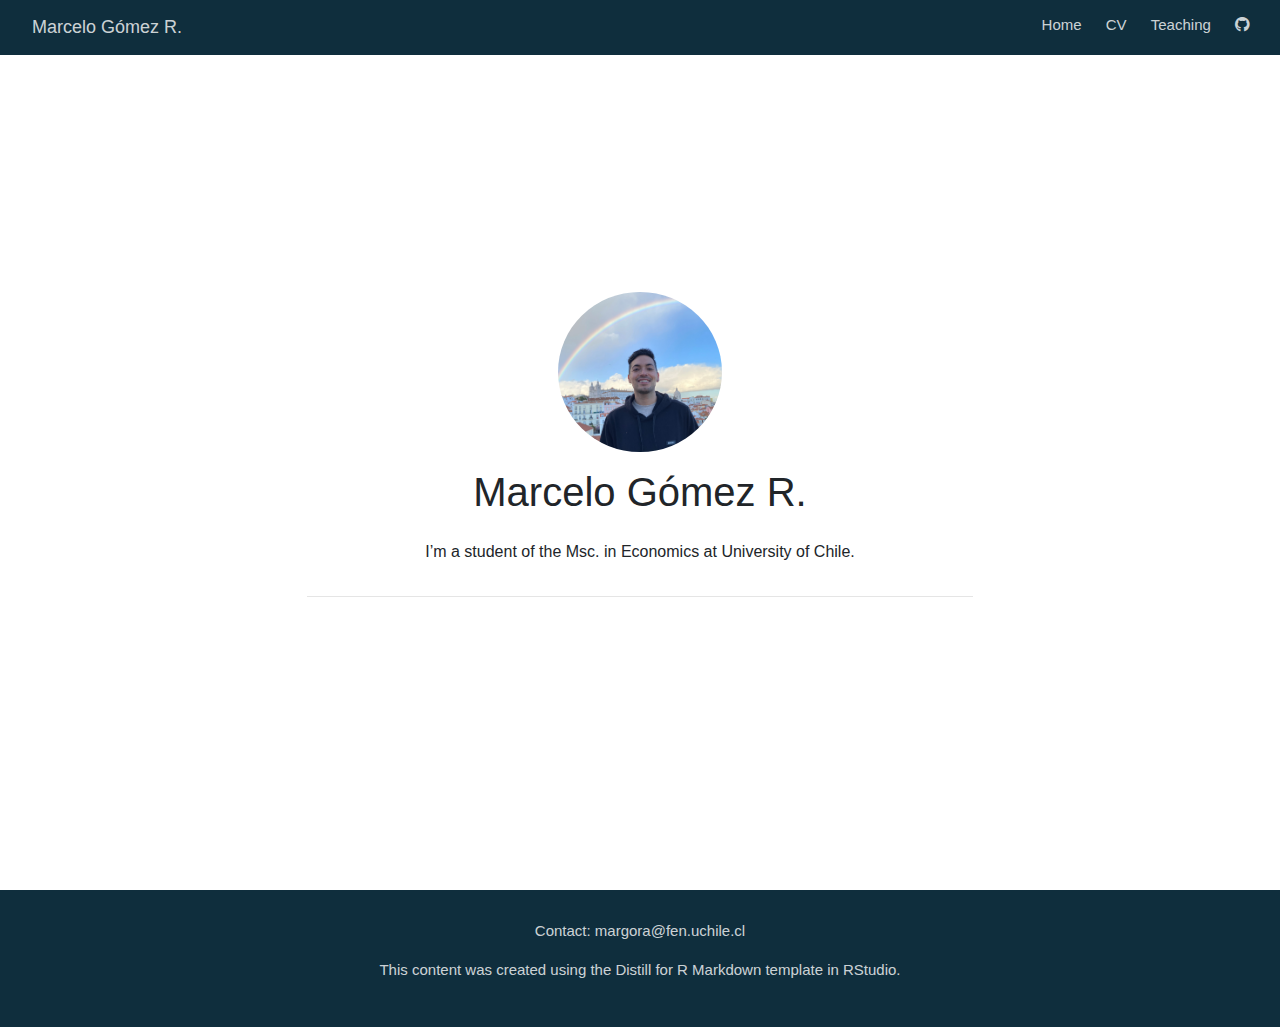
<file: docs/index.html>
<!doctype html>
<html lang="en">
  <head>
    <!-- Required meta tags -->
    <meta charset="utf-8">
    <meta name="viewport" content="width=device-width, initial-scale=1, shrink-to-fit=no">

    <!-- Bootstrap CSS -->
    <link rel="stylesheet" href="https://stackpath.bootstrapcdn.com/bootstrap/4.5.0/css/bootstrap.min.css">

    <title>Marcelo Gómez R.</title>

    
          <!--radix_placeholder_navigation_in_header-->
          <meta name="distill:offset" content=""/>

          <script type="application/javascript">

            window.headroom_prevent_pin = false;

            window.document.addEventListener("DOMContentLoaded", function (event) {

              // initialize headroom for banner
              var header = $('header').get(0);
              var headerHeight = header.offsetHeight;
              var headroom = new Headroom(header, {
                tolerance: 5,
                onPin : function() {
                  if (window.headroom_prevent_pin) {
                    window.headroom_prevent_pin = false;
                    headroom.unpin();
                  }
                }
              });
              headroom.init();
              if(window.location.hash)
                headroom.unpin();
              $(header).addClass('headroom--transition');

              // offset scroll location for banner on hash change
              // (see: https://github.com/WickyNilliams/headroom.js/issues/38)
              window.addEventListener("hashchange", function(event) {
                window.scrollTo(0, window.pageYOffset - (headerHeight + 25));
              });

              // responsive menu
              $('.distill-site-header').each(function(i, val) {
                var topnav = $(this);
                var toggle = topnav.find('.nav-toggle');
                toggle.on('click', function() {
                  topnav.toggleClass('responsive');
                });
              });

              // nav dropdowns
              $('.nav-dropbtn').click(function(e) {
                $(this).next('.nav-dropdown-content').toggleClass('nav-dropdown-active');
                $(this).parent().siblings('.nav-dropdown')
                   .children('.nav-dropdown-content').removeClass('nav-dropdown-active');
              });
              $("body").click(function(e){
                $('.nav-dropdown-content').removeClass('nav-dropdown-active');
              });
              $(".nav-dropdown").click(function(e){
                e.stopPropagation();
              });
            });
          </script>

          <style type="text/css">

          /* Theme (user-documented overrideables for nav appearance) */

          .distill-site-nav {
            color: rgba(255, 255, 255, 0.8);
            background-color: #0F2E3D;
            font-size: 15px;
            font-weight: 300;
          }

          .distill-site-nav a {
            color: inherit;
            text-decoration: none;
          }

          .distill-site-nav a:hover {
            color: white;
          }

          @media print {
            .distill-site-nav {
              display: none;
            }
          }

          .distill-site-header {

          }

          .distill-site-footer {

          }


          /* Site Header */

          .distill-site-header {
            width: 100%;
            box-sizing: border-box;
            z-index: 3;
          }

          .distill-site-header .nav-left {
            display: inline-block;
            margin-left: 8px;
          }

          @media screen and (max-width: 768px) {
            .distill-site-header .nav-left {
              margin-left: 0;
            }
          }


          .distill-site-header .nav-right {
            float: right;
            margin-right: 8px;
          }

          .distill-site-header a,
          .distill-site-header .title {
            display: inline-block;
            text-align: center;
            padding: 14px 10px 14px 10px;
          }

          .distill-site-header .title {
            font-size: 18px;
            min-width: 150px;
          }

          .distill-site-header .logo {
            padding: 0;
          }

          .distill-site-header .logo img {
            display: none;
            max-height: 20px;
            width: auto;
            margin-bottom: -4px;
          }

          .distill-site-header .nav-image img {
            max-height: 18px;
            width: auto;
            display: inline-block;
            margin-bottom: -3px;
          }



          @media screen and (min-width: 1000px) {
            .distill-site-header .logo img {
              display: inline-block;
            }
            .distill-site-header .nav-left {
              margin-left: 20px;
            }
            .distill-site-header .nav-right {
              margin-right: 20px;
            }
            .distill-site-header .title {
              padding-left: 12px;
            }
          }


          .distill-site-header .nav-toggle {
            display: none;
          }

          .nav-dropdown {
            display: inline-block;
            position: relative;
          }

          .nav-dropdown .nav-dropbtn {
            border: none;
            outline: none;
            color: rgba(255, 255, 255, 0.8);
            padding: 16px 10px;
            background-color: transparent;
            font-family: inherit;
            font-size: inherit;
            font-weight: inherit;
            margin: 0;
            margin-top: 1px;
            z-index: 2;
          }

          .nav-dropdown-content {
            display: none;
            position: absolute;
            background-color: white;
            min-width: 200px;
            border: 1px solid rgba(0,0,0,0.15);
            border-radius: 4px;
            box-shadow: 0px 8px 16px 0px rgba(0,0,0,0.1);
            z-index: 1;
            margin-top: 2px;
            white-space: nowrap;
            padding-top: 4px;
            padding-bottom: 4px;
          }

          .nav-dropdown-content hr {
            margin-top: 4px;
            margin-bottom: 4px;
            border: none;
            border-bottom: 1px solid rgba(0, 0, 0, 0.1);
          }

          .nav-dropdown-active {
            display: block;
          }

          .nav-dropdown-content a, .nav-dropdown-content .nav-dropdown-header {
            color: black;
            padding: 6px 24px;
            text-decoration: none;
            display: block;
            text-align: left;
          }

          .nav-dropdown-content .nav-dropdown-header {
            display: block;
            padding: 5px 24px;
            padding-bottom: 0;
            text-transform: uppercase;
            font-size: 14px;
            color: #999999;
            white-space: nowrap;
          }

          .nav-dropdown:hover .nav-dropbtn {
            color: white;
          }

          .nav-dropdown-content a:hover {
            background-color: #ddd;
            color: black;
          }

          .nav-right .nav-dropdown-content {
            margin-left: -45%;
            right: 0;
          }

          @media screen and (max-width: 768px) {
            .distill-site-header a, .distill-site-header .nav-dropdown  {display: none;}
            .distill-site-header a.nav-toggle {
              float: right;
              display: block;
            }
            .distill-site-header .title {
              margin-left: 0;
            }
            .distill-site-header .nav-right {
              margin-right: 0;
            }
            .distill-site-header {
              overflow: hidden;
            }
            .nav-right .nav-dropdown-content {
              margin-left: 0;
            }
          }


          @media screen and (max-width: 768px) {
            .distill-site-header.responsive {position: relative; min-height: 500px; }
            .distill-site-header.responsive a.nav-toggle {
              position: absolute;
              right: 0;
              top: 0;
            }
            .distill-site-header.responsive a,
            .distill-site-header.responsive .nav-dropdown {
              display: block;
              text-align: left;
            }
            .distill-site-header.responsive .nav-left,
            .distill-site-header.responsive .nav-right {
              width: 100%;
            }
            .distill-site-header.responsive .nav-dropdown {float: none;}
            .distill-site-header.responsive .nav-dropdown-content {position: relative;}
            .distill-site-header.responsive .nav-dropdown .nav-dropbtn {
              display: block;
              width: 100%;
              text-align: left;
            }
          }

          /* Site Footer */

          .distill-site-footer {
            width: 100%;
            overflow: hidden;
            box-sizing: border-box;
            z-index: 3;
            margin-top: 30px;
            padding-top: 30px;
            padding-bottom: 30px;
            text-align: center;
          }

          /* Headroom */

          d-title {
            padding-top: 6rem;
          }

          @media print {
            d-title {
              padding-top: 4rem;
            }
          }

          .headroom {
            z-index: 1000;
            position: fixed;
            top: 0;
            left: 0;
            right: 0;
          }

          .headroom--transition {
            transition: all .4s ease-in-out;
          }

          .headroom--unpinned {
            top: -100px;
          }

          .headroom--pinned {
            top: 0;
          }

          /* adjust viewport for navbar height */
          /* helps vertically center bootstrap (non-distill) content */
          .min-vh-100 {
            min-height: calc(100vh - 100px) !important;
          }

          </style>

          <script src="site_libs/jquery-3.6.0/jquery-3.6.0.min.js"></script>
          <link href="site_libs/font-awesome-5.1.0/css/all.css" rel="stylesheet"/>
          <link href="site_libs/font-awesome-5.1.0/css/v4-shims.css" rel="stylesheet"/>
          <script src="site_libs/headroom-0.9.4/headroom.min.js"></script>
          <script src="site_libs/autocomplete-0.37.1/autocomplete.min.js"></script>
          <script src="site_libs/fuse-6.4.1/fuse.min.js"></script>

          <script type="application/javascript">

          function getMeta(metaName) {
            var metas = document.getElementsByTagName('meta');
            for (let i = 0; i < metas.length; i++) {
              if (metas[i].getAttribute('name') === metaName) {
                return metas[i].getAttribute('content');
              }
            }
            return '';
          }

          function offsetURL(url) {
            var offset = getMeta('distill:offset');
            return offset ? offset + '/' + url : url;
          }

          function createFuseIndex() {

            // create fuse index
            var options = {
              keys: [
                { name: 'title', weight: 20 },
                { name: 'categories', weight: 15 },
                { name: 'description', weight: 10 },
                { name: 'contents', weight: 5 },
              ],
              ignoreLocation: true,
              threshold: 0
            };
            var fuse = new window.Fuse([], options);

            // fetch the main search.json
            return fetch(offsetURL('search.json'))
              .then(function(response) {
                if (response.status == 200) {
                  return response.json().then(function(json) {
                    // index main articles
                    json.articles.forEach(function(article) {
                      fuse.add(article);
                    });
                    // download collections and index their articles
                    return Promise.all(json.collections.map(function(collection) {
                      return fetch(offsetURL(collection)).then(function(response) {
                        if (response.status === 200) {
                          return response.json().then(function(articles) {
                            articles.forEach(function(article) {
                              fuse.add(article);
                            });
                          })
                        } else {
                          return Promise.reject(
                            new Error('Unexpected status from search index request: ' +
                                      response.status)
                          );
                        }
                      });
                    })).then(function() {
                      return fuse;
                    });
                  });

                } else {
                  return Promise.reject(
                    new Error('Unexpected status from search index request: ' +
                                response.status)
                  );
                }
              });
          }

          window.document.addEventListener("DOMContentLoaded", function (event) {

            // get search element (bail if we don't have one)
            var searchEl = window.document.getElementById('distill-search');
            if (!searchEl)
              return;

            createFuseIndex()
              .then(function(fuse) {

                // make search box visible
                searchEl.classList.remove('hidden');

                // initialize autocomplete
                var options = {
                  autoselect: true,
                  hint: false,
                  minLength: 2,
                };
                window.autocomplete(searchEl, options, [{
                  source: function(query, callback) {
                    const searchOptions = {
                      isCaseSensitive: false,
                      shouldSort: true,
                      minMatchCharLength: 2,
                      limit: 10,
                    };
                    var results = fuse.search(query, searchOptions);
                    callback(results
                      .map(function(result) { return result.item; })
                    );
                  },
                  templates: {
                    suggestion: function(suggestion) {
                      var img = suggestion.preview && Object.keys(suggestion.preview).length > 0
                        ? `<img src="${offsetURL(suggestion.preview)}"</img>`
                        : '';
                      var html = `
                        <div class="search-item">
                          <h3>${suggestion.title}</h3>
                          <div class="search-item-description">
                            ${suggestion.description || ''}
                          </div>
                          <div class="search-item-preview">
                            ${img}
                          </div>
                        </div>
                      `;
                      return html;
                    }
                  }
                }]).on('autocomplete:selected', function(event, suggestion) {
                  window.location.href = offsetURL(suggestion.path);
                });
                // remove inline display style on autocompleter (we want to
                // manage responsive display via css)
                $('.algolia-autocomplete').css("display", "");
              })
              .catch(function(error) {
                console.log(error);
              });

          });

          </script>

          <style type="text/css">

          .nav-search {
            font-size: x-small;
          }

          /* Algolioa Autocomplete */

          .algolia-autocomplete {
            display: inline-block;
            margin-left: 10px;
            vertical-align: sub;
            background-color: white;
            color: black;
            padding: 6px;
            padding-top: 8px;
            padding-bottom: 0;
            border-radius: 6px;
            border: 1px #0F2E3D solid;
            width: 180px;
          }


          @media screen and (max-width: 768px) {
            .distill-site-nav .algolia-autocomplete {
              display: none;
              visibility: hidden;
            }
            .distill-site-nav.responsive .algolia-autocomplete {
              display: inline-block;
              visibility: visible;
            }
            .distill-site-nav.responsive .algolia-autocomplete .aa-dropdown-menu {
              margin-left: 0;
              width: 400px;
              max-height: 400px;
            }
          }

          .algolia-autocomplete .aa-input, .algolia-autocomplete .aa-hint {
            width: 90%;
            outline: none;
            border: none;
          }

          .algolia-autocomplete .aa-hint {
            color: #999;
          }
          .algolia-autocomplete .aa-dropdown-menu {
            width: 550px;
            max-height: 70vh;
            overflow-x: visible;
            overflow-y: scroll;
            padding: 5px;
            margin-top: 3px;
            margin-left: -150px;
            background-color: #fff;
            border-radius: 5px;
            border: 1px solid #999;
            border-top: none;
          }

          .algolia-autocomplete .aa-dropdown-menu .aa-suggestion {
            cursor: pointer;
            padding: 5px 4px;
            border-bottom: 1px solid #eee;
          }

          .algolia-autocomplete .aa-dropdown-menu .aa-suggestion:last-of-type {
            border-bottom: none;
            margin-bottom: 2px;
          }

          .algolia-autocomplete .aa-dropdown-menu .aa-suggestion .search-item {
            overflow: hidden;
            font-size: 0.8em;
            line-height: 1.4em;
          }

          .algolia-autocomplete .aa-dropdown-menu .aa-suggestion .search-item h3 {
            font-size: 1rem;
            margin-block-start: 0;
            margin-block-end: 5px;
          }

          .algolia-autocomplete .aa-dropdown-menu .aa-suggestion .search-item-description {
            display: inline-block;
            overflow: hidden;
            height: 2.8em;
            width: 80%;
            margin-right: 4%;
          }

          .algolia-autocomplete .aa-dropdown-menu .aa-suggestion .search-item-preview {
            display: inline-block;
            width: 15%;
          }

          .algolia-autocomplete .aa-dropdown-menu .aa-suggestion .search-item-preview img {
            height: 3em;
            width: auto;
            display: none;
          }

          .algolia-autocomplete .aa-dropdown-menu .aa-suggestion .search-item-preview img[src] {
            display: initial;
          }

          .algolia-autocomplete .aa-dropdown-menu .aa-suggestion.aa-cursor {
            background-color: #eee;
          }
          .algolia-autocomplete .aa-dropdown-menu .aa-suggestion em {
            font-weight: bold;
            font-style: normal;
          }

          </style>


          <!--/radix_placeholder_navigation_in_header-->
          <!--radix_placeholder_site_in_header-->
          <!--/radix_placeholder_site_in_header-->
          
          <style type="text/css">
          body {
            padding-top: 60px;
          }
          </style>
          <script src="C:\Users\Ignacio\Documents\R\win-library\4.1\rmarkdown\rmd\h\pandoc\header-attrs.js"></script>
    
    
  </head>
  <body>

          <!--radix_placeholder_navigation_before_body-->
          <header class="header header--fixed" role="banner">
          <nav class="distill-site-nav distill-site-header">
          <div class="nav-left">
          <a href="index.html" class="title">Marcelo Gómez R.</a>
          </div>
          <div class="nav-right">
          <a href="index.html">Home</a>
          <a href="about.html">CV</a>
          <a href="teaching.html">Teaching</a>
          <a href="https://github.com/mgomezrcl/">
          <i class="fa fa-github" aria-hidden="true"></i>
          </a>
          <a href="javascript:void(0);" class="nav-toggle">&#9776;</a>
          </div>
          </nav>
          </header>
          <!--/radix_placeholder_navigation_before_body-->
          <!--radix_placeholder_site_before_body-->
          <!--/radix_placeholder_site_before_body-->
    
    <div class="container min-vh-100">
      <div class="row min-vh-100 justify-content-center align-items-center">
        <div class="col-12 text-center">
          <img src="frontpage2.jpg" style="height:10rem" class="rounded-circle">
          <div class="mt-3">
            <h1>Marcelo Gómez R.</h1>
          </div>
          <div class="row justify-content-center align-items-center">
            <div class="col-6 mt-3 text-center d-none d-sm-block">
              <p>I’m a student of the Msc. in Economics at University of Chile.</p>
            </div>
            <div class="col-11 mt-3 text-center d-block d-sm-none">
              <p>I’m a student of the Msc. in Economics at University of Chile.</p>
            </div>
          </div>

          <hr style="width:60%;"/>

          <div class="row justify-content-center align-items-center">
            <div class="col-8 text-center d-none d-sm-block">
              <ul class="list-inline">
                              </ul>
            </div>
          </div>

          <div class="row justify-content-center align-items-center">
            <div class="col-8 m-1 text-center d-block d-sm-none">
              <div class="list-group">
                              </div>
            </div>
          </div>
        </div>
      </div>
    </div>

    <!-- Optional JavaScript -->
    <!-- jQuery first, then Popper.js, then Bootstrap JS -->
    <script src="https://code.jquery.com/jquery-3.5.1.slim.min.js" integrity="sha384-DfXdz2htPH0lsSSs5nCTpuj/zy4C+OGpamoFVy38MVBnE+IbbVYUew+OrCXaRkfj" crossorigin="anonymous"></script>
    <script src="https://cdn.jsdelivr.net/npm/popper.js@1.16.0/dist/umd/popper.min.js" integrity="sha384-Q6E9RHvbIyZFJoft+2mJbHaEWldlvI9IOYy5n3zV9zzTtmI3UksdQRVvoxMfooAo" crossorigin="anonymous"></script>
    <script src="https://stackpath.bootstrapcdn.com/bootstrap/4.5.0/js/bootstrap.min.js" integrity="sha384-OgVRvuATP1z7JjHLkuOU7Xw704+h835Lr+6QL9UvYjZE3Ipu6Tp75j7Bh/kR0JKI" crossorigin="anonymous"></script>

          <!--radix_placeholder_site_after_body-->
          <!--/radix_placeholder_site_after_body-->
          <!--radix_placeholder_navigation_after_body-->
          <div class="distill-site-nav distill-site-footer">
          <p>Contact: margora@fen.uchile.cl</p>
          <p>This content was created using the Distill for R Markdown template in RStudio.</p>
          </div>
          <!--/radix_placeholder_navigation_after_body-->

    
  </body>
</html>
</file>
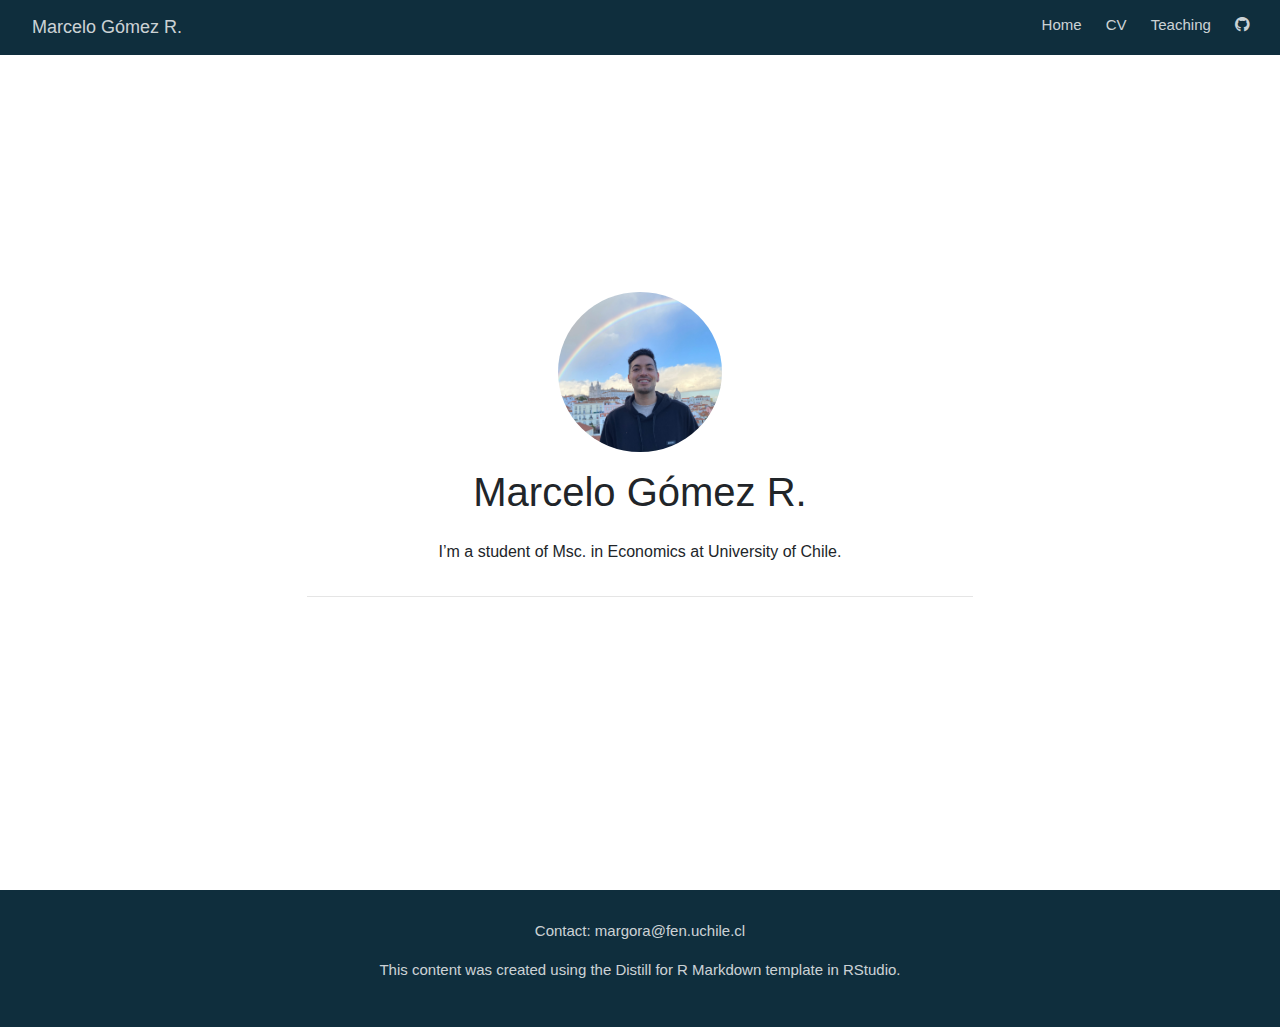
<file: mgomezrcl/docs/index.html>
<!doctype html>
<html lang="en">
  <head>
    <!-- Required meta tags -->
    <meta charset="utf-8">
    <meta name="viewport" content="width=device-width, initial-scale=1, shrink-to-fit=no">

    <!-- Bootstrap CSS -->
    <link rel="stylesheet" href="https://stackpath.bootstrapcdn.com/bootstrap/4.5.0/css/bootstrap.min.css">

    <title>Marcelo Gómez R.</title>

    
          <!--radix_placeholder_navigation_in_header-->
          <meta name="distill:offset" content=""/>

          <script type="application/javascript">

            window.headroom_prevent_pin = false;

            window.document.addEventListener("DOMContentLoaded", function (event) {

              // initialize headroom for banner
              var header = $('header').get(0);
              var headerHeight = header.offsetHeight;
              var headroom = new Headroom(header, {
                tolerance: 5,
                onPin : function() {
                  if (window.headroom_prevent_pin) {
                    window.headroom_prevent_pin = false;
                    headroom.unpin();
                  }
                }
              });
              headroom.init();
              if(window.location.hash)
                headroom.unpin();
              $(header).addClass('headroom--transition');

              // offset scroll location for banner on hash change
              // (see: https://github.com/WickyNilliams/headroom.js/issues/38)
              window.addEventListener("hashchange", function(event) {
                window.scrollTo(0, window.pageYOffset - (headerHeight + 25));
              });

              // responsive menu
              $('.distill-site-header').each(function(i, val) {
                var topnav = $(this);
                var toggle = topnav.find('.nav-toggle');
                toggle.on('click', function() {
                  topnav.toggleClass('responsive');
                });
              });

              // nav dropdowns
              $('.nav-dropbtn').click(function(e) {
                $(this).next('.nav-dropdown-content').toggleClass('nav-dropdown-active');
                $(this).parent().siblings('.nav-dropdown')
                   .children('.nav-dropdown-content').removeClass('nav-dropdown-active');
              });
              $("body").click(function(e){
                $('.nav-dropdown-content').removeClass('nav-dropdown-active');
              });
              $(".nav-dropdown").click(function(e){
                e.stopPropagation();
              });
            });
          </script>

          <style type="text/css">

          /* Theme (user-documented overrideables for nav appearance) */

          .distill-site-nav {
            color: rgba(255, 255, 255, 0.8);
            background-color: #0F2E3D;
            font-size: 15px;
            font-weight: 300;
          }

          .distill-site-nav a {
            color: inherit;
            text-decoration: none;
          }

          .distill-site-nav a:hover {
            color: white;
          }

          @media print {
            .distill-site-nav {
              display: none;
            }
          }

          .distill-site-header {

          }

          .distill-site-footer {

          }


          /* Site Header */

          .distill-site-header {
            width: 100%;
            box-sizing: border-box;
            z-index: 3;
          }

          .distill-site-header .nav-left {
            display: inline-block;
            margin-left: 8px;
          }

          @media screen and (max-width: 768px) {
            .distill-site-header .nav-left {
              margin-left: 0;
            }
          }


          .distill-site-header .nav-right {
            float: right;
            margin-right: 8px;
          }

          .distill-site-header a,
          .distill-site-header .title {
            display: inline-block;
            text-align: center;
            padding: 14px 10px 14px 10px;
          }

          .distill-site-header .title {
            font-size: 18px;
            min-width: 150px;
          }

          .distill-site-header .logo {
            padding: 0;
          }

          .distill-site-header .logo img {
            display: none;
            max-height: 20px;
            width: auto;
            margin-bottom: -4px;
          }

          .distill-site-header .nav-image img {
            max-height: 18px;
            width: auto;
            display: inline-block;
            margin-bottom: -3px;
          }



          @media screen and (min-width: 1000px) {
            .distill-site-header .logo img {
              display: inline-block;
            }
            .distill-site-header .nav-left {
              margin-left: 20px;
            }
            .distill-site-header .nav-right {
              margin-right: 20px;
            }
            .distill-site-header .title {
              padding-left: 12px;
            }
          }


          .distill-site-header .nav-toggle {
            display: none;
          }

          .nav-dropdown {
            display: inline-block;
            position: relative;
          }

          .nav-dropdown .nav-dropbtn {
            border: none;
            outline: none;
            color: rgba(255, 255, 255, 0.8);
            padding: 16px 10px;
            background-color: transparent;
            font-family: inherit;
            font-size: inherit;
            font-weight: inherit;
            margin: 0;
            margin-top: 1px;
            z-index: 2;
          }

          .nav-dropdown-content {
            display: none;
            position: absolute;
            background-color: white;
            min-width: 200px;
            border: 1px solid rgba(0,0,0,0.15);
            border-radius: 4px;
            box-shadow: 0px 8px 16px 0px rgba(0,0,0,0.1);
            z-index: 1;
            margin-top: 2px;
            white-space: nowrap;
            padding-top: 4px;
            padding-bottom: 4px;
          }

          .nav-dropdown-content hr {
            margin-top: 4px;
            margin-bottom: 4px;
            border: none;
            border-bottom: 1px solid rgba(0, 0, 0, 0.1);
          }

          .nav-dropdown-active {
            display: block;
          }

          .nav-dropdown-content a, .nav-dropdown-content .nav-dropdown-header {
            color: black;
            padding: 6px 24px;
            text-decoration: none;
            display: block;
            text-align: left;
          }

          .nav-dropdown-content .nav-dropdown-header {
            display: block;
            padding: 5px 24px;
            padding-bottom: 0;
            text-transform: uppercase;
            font-size: 14px;
            color: #999999;
            white-space: nowrap;
          }

          .nav-dropdown:hover .nav-dropbtn {
            color: white;
          }

          .nav-dropdown-content a:hover {
            background-color: #ddd;
            color: black;
          }

          .nav-right .nav-dropdown-content {
            margin-left: -45%;
            right: 0;
          }

          @media screen and (max-width: 768px) {
            .distill-site-header a, .distill-site-header .nav-dropdown  {display: none;}
            .distill-site-header a.nav-toggle {
              float: right;
              display: block;
            }
            .distill-site-header .title {
              margin-left: 0;
            }
            .distill-site-header .nav-right {
              margin-right: 0;
            }
            .distill-site-header {
              overflow: hidden;
            }
            .nav-right .nav-dropdown-content {
              margin-left: 0;
            }
          }


          @media screen and (max-width: 768px) {
            .distill-site-header.responsive {position: relative; min-height: 500px; }
            .distill-site-header.responsive a.nav-toggle {
              position: absolute;
              right: 0;
              top: 0;
            }
            .distill-site-header.responsive a,
            .distill-site-header.responsive .nav-dropdown {
              display: block;
              text-align: left;
            }
            .distill-site-header.responsive .nav-left,
            .distill-site-header.responsive .nav-right {
              width: 100%;
            }
            .distill-site-header.responsive .nav-dropdown {float: none;}
            .distill-site-header.responsive .nav-dropdown-content {position: relative;}
            .distill-site-header.responsive .nav-dropdown .nav-dropbtn {
              display: block;
              width: 100%;
              text-align: left;
            }
          }

          /* Site Footer */

          .distill-site-footer {
            width: 100%;
            overflow: hidden;
            box-sizing: border-box;
            z-index: 3;
            margin-top: 30px;
            padding-top: 30px;
            padding-bottom: 30px;
            text-align: center;
          }

          /* Headroom */

          d-title {
            padding-top: 6rem;
          }

          @media print {
            d-title {
              padding-top: 4rem;
            }
          }

          .headroom {
            z-index: 1000;
            position: fixed;
            top: 0;
            left: 0;
            right: 0;
          }

          .headroom--transition {
            transition: all .4s ease-in-out;
          }

          .headroom--unpinned {
            top: -100px;
          }

          .headroom--pinned {
            top: 0;
          }

          /* adjust viewport for navbar height */
          /* helps vertically center bootstrap (non-distill) content */
          .min-vh-100 {
            min-height: calc(100vh - 100px) !important;
          }

          </style>

          <script src="site_libs/jquery-3.6.0/jquery-3.6.0.min.js"></script>
          <link href="site_libs/font-awesome-5.1.0/css/all.css" rel="stylesheet"/>
          <link href="site_libs/font-awesome-5.1.0/css/v4-shims.css" rel="stylesheet"/>
          <script src="site_libs/headroom-0.9.4/headroom.min.js"></script>
          <script src="site_libs/autocomplete-0.37.1/autocomplete.min.js"></script>
          <script src="site_libs/fuse-6.4.1/fuse.min.js"></script>

          <script type="application/javascript">

          function getMeta(metaName) {
            var metas = document.getElementsByTagName('meta');
            for (let i = 0; i < metas.length; i++) {
              if (metas[i].getAttribute('name') === metaName) {
                return metas[i].getAttribute('content');
              }
            }
            return '';
          }

          function offsetURL(url) {
            var offset = getMeta('distill:offset');
            return offset ? offset + '/' + url : url;
          }

          function createFuseIndex() {

            // create fuse index
            var options = {
              keys: [
                { name: 'title', weight: 20 },
                { name: 'categories', weight: 15 },
                { name: 'description', weight: 10 },
                { name: 'contents', weight: 5 },
              ],
              ignoreLocation: true,
              threshold: 0
            };
            var fuse = new window.Fuse([], options);

            // fetch the main search.json
            return fetch(offsetURL('search.json'))
              .then(function(response) {
                if (response.status == 200) {
                  return response.json().then(function(json) {
                    // index main articles
                    json.articles.forEach(function(article) {
                      fuse.add(article);
                    });
                    // download collections and index their articles
                    return Promise.all(json.collections.map(function(collection) {
                      return fetch(offsetURL(collection)).then(function(response) {
                        if (response.status === 200) {
                          return response.json().then(function(articles) {
                            articles.forEach(function(article) {
                              fuse.add(article);
                            });
                          })
                        } else {
                          return Promise.reject(
                            new Error('Unexpected status from search index request: ' +
                                      response.status)
                          );
                        }
                      });
                    })).then(function() {
                      return fuse;
                    });
                  });

                } else {
                  return Promise.reject(
                    new Error('Unexpected status from search index request: ' +
                                response.status)
                  );
                }
              });
          }

          window.document.addEventListener("DOMContentLoaded", function (event) {

            // get search element (bail if we don't have one)
            var searchEl = window.document.getElementById('distill-search');
            if (!searchEl)
              return;

            createFuseIndex()
              .then(function(fuse) {

                // make search box visible
                searchEl.classList.remove('hidden');

                // initialize autocomplete
                var options = {
                  autoselect: true,
                  hint: false,
                  minLength: 2,
                };
                window.autocomplete(searchEl, options, [{
                  source: function(query, callback) {
                    const searchOptions = {
                      isCaseSensitive: false,
                      shouldSort: true,
                      minMatchCharLength: 2,
                      limit: 10,
                    };
                    var results = fuse.search(query, searchOptions);
                    callback(results
                      .map(function(result) { return result.item; })
                    );
                  },
                  templates: {
                    suggestion: function(suggestion) {
                      var img = suggestion.preview && Object.keys(suggestion.preview).length > 0
                        ? `<img src="${offsetURL(suggestion.preview)}"</img>`
                        : '';
                      var html = `
                        <div class="search-item">
                          <h3>${suggestion.title}</h3>
                          <div class="search-item-description">
                            ${suggestion.description || ''}
                          </div>
                          <div class="search-item-preview">
                            ${img}
                          </div>
                        </div>
                      `;
                      return html;
                    }
                  }
                }]).on('autocomplete:selected', function(event, suggestion) {
                  window.location.href = offsetURL(suggestion.path);
                });
                // remove inline display style on autocompleter (we want to
                // manage responsive display via css)
                $('.algolia-autocomplete').css("display", "");
              })
              .catch(function(error) {
                console.log(error);
              });

          });

          </script>

          <style type="text/css">

          .nav-search {
            font-size: x-small;
          }

          /* Algolioa Autocomplete */

          .algolia-autocomplete {
            display: inline-block;
            margin-left: 10px;
            vertical-align: sub;
            background-color: white;
            color: black;
            padding: 6px;
            padding-top: 8px;
            padding-bottom: 0;
            border-radius: 6px;
            border: 1px #0F2E3D solid;
            width: 180px;
          }


          @media screen and (max-width: 768px) {
            .distill-site-nav .algolia-autocomplete {
              display: none;
              visibility: hidden;
            }
            .distill-site-nav.responsive .algolia-autocomplete {
              display: inline-block;
              visibility: visible;
            }
            .distill-site-nav.responsive .algolia-autocomplete .aa-dropdown-menu {
              margin-left: 0;
              width: 400px;
              max-height: 400px;
            }
          }

          .algolia-autocomplete .aa-input, .algolia-autocomplete .aa-hint {
            width: 90%;
            outline: none;
            border: none;
          }

          .algolia-autocomplete .aa-hint {
            color: #999;
          }
          .algolia-autocomplete .aa-dropdown-menu {
            width: 550px;
            max-height: 70vh;
            overflow-x: visible;
            overflow-y: scroll;
            padding: 5px;
            margin-top: 3px;
            margin-left: -150px;
            background-color: #fff;
            border-radius: 5px;
            border: 1px solid #999;
            border-top: none;
          }

          .algolia-autocomplete .aa-dropdown-menu .aa-suggestion {
            cursor: pointer;
            padding: 5px 4px;
            border-bottom: 1px solid #eee;
          }

          .algolia-autocomplete .aa-dropdown-menu .aa-suggestion:last-of-type {
            border-bottom: none;
            margin-bottom: 2px;
          }

          .algolia-autocomplete .aa-dropdown-menu .aa-suggestion .search-item {
            overflow: hidden;
            font-size: 0.8em;
            line-height: 1.4em;
          }

          .algolia-autocomplete .aa-dropdown-menu .aa-suggestion .search-item h3 {
            font-size: 1rem;
            margin-block-start: 0;
            margin-block-end: 5px;
          }

          .algolia-autocomplete .aa-dropdown-menu .aa-suggestion .search-item-description {
            display: inline-block;
            overflow: hidden;
            height: 2.8em;
            width: 80%;
            margin-right: 4%;
          }

          .algolia-autocomplete .aa-dropdown-menu .aa-suggestion .search-item-preview {
            display: inline-block;
            width: 15%;
          }

          .algolia-autocomplete .aa-dropdown-menu .aa-suggestion .search-item-preview img {
            height: 3em;
            width: auto;
            display: none;
          }

          .algolia-autocomplete .aa-dropdown-menu .aa-suggestion .search-item-preview img[src] {
            display: initial;
          }

          .algolia-autocomplete .aa-dropdown-menu .aa-suggestion.aa-cursor {
            background-color: #eee;
          }
          .algolia-autocomplete .aa-dropdown-menu .aa-suggestion em {
            font-weight: bold;
            font-style: normal;
          }

          </style>


          <!--/radix_placeholder_navigation_in_header-->
          <!--radix_placeholder_site_in_header-->
          <!--/radix_placeholder_site_in_header-->
          
          <style type="text/css">
          body {
            padding-top: 60px;
          }
          </style>
          <script src="C:\Users\Ignacio\Documents\R\win-library\4.1\rmarkdown\rmd\h\pandoc\header-attrs.js"></script>
    
    
  </head>
  <body>

          <!--radix_placeholder_navigation_before_body-->
          <header class="header header--fixed" role="banner">
          <nav class="distill-site-nav distill-site-header">
          <div class="nav-left">
          <a href="index.html" class="title">Marcelo Gómez R.</a>
          </div>
          <div class="nav-right">
          <a href="index.html">Home</a>
          <a href="about.html">CV</a>
          <a href="teaching.html">Teaching</a>
          <a href="https://github.com/mgomezrcl/">
          <i class="fa fa-github" aria-hidden="true"></i>
          </a>
          <a href="javascript:void(0);" class="nav-toggle">&#9776;</a>
          </div>
          </nav>
          </header>
          <!--/radix_placeholder_navigation_before_body-->
          <!--radix_placeholder_site_before_body-->
          <!--/radix_placeholder_site_before_body-->
    
    <div class="container min-vh-100">
      <div class="row min-vh-100 justify-content-center align-items-center">
        <div class="col-12 text-center">
          <img src="frontpage2.jpg" style="height:10rem" class="rounded-circle">
          <div class="mt-3">
            <h1>Marcelo Gómez R.</h1>
          </div>
          <div class="row justify-content-center align-items-center">
            <div class="col-6 mt-3 text-center d-none d-sm-block">
              <p>I’m a student of Msc. in Economics at University of Chile.</p>
            </div>
            <div class="col-11 mt-3 text-center d-block d-sm-none">
              <p>I’m a student of Msc. in Economics at University of Chile.</p>
            </div>
          </div>

          <hr style="width:60%;"/>

          <div class="row justify-content-center align-items-center">
            <div class="col-8 text-center d-none d-sm-block">
              <ul class="list-inline">
                              </ul>
            </div>
          </div>

          <div class="row justify-content-center align-items-center">
            <div class="col-8 m-1 text-center d-block d-sm-none">
              <div class="list-group">
                              </div>
            </div>
          </div>
        </div>
      </div>
    </div>

    <!-- Optional JavaScript -->
    <!-- jQuery first, then Popper.js, then Bootstrap JS -->
    <script src="https://code.jquery.com/jquery-3.5.1.slim.min.js" integrity="sha384-DfXdz2htPH0lsSSs5nCTpuj/zy4C+OGpamoFVy38MVBnE+IbbVYUew+OrCXaRkfj" crossorigin="anonymous"></script>
    <script src="https://cdn.jsdelivr.net/npm/popper.js@1.16.0/dist/umd/popper.min.js" integrity="sha384-Q6E9RHvbIyZFJoft+2mJbHaEWldlvI9IOYy5n3zV9zzTtmI3UksdQRVvoxMfooAo" crossorigin="anonymous"></script>
    <script src="https://stackpath.bootstrapcdn.com/bootstrap/4.5.0/js/bootstrap.min.js" integrity="sha384-OgVRvuATP1z7JjHLkuOU7Xw704+h835Lr+6QL9UvYjZE3Ipu6Tp75j7Bh/kR0JKI" crossorigin="anonymous"></script>

          <!--radix_placeholder_site_after_body-->
          <!--/radix_placeholder_site_after_body-->
          <!--radix_placeholder_navigation_after_body-->
          <div class="distill-site-nav distill-site-footer">
          <p>Contact: margora@fen.uchile.cl</p>
          <p>This content was created using the Distill for R Markdown template in RStudio.</p>
          </div>
          <!--/radix_placeholder_navigation_after_body-->

    
  </body>
</html>
</file>
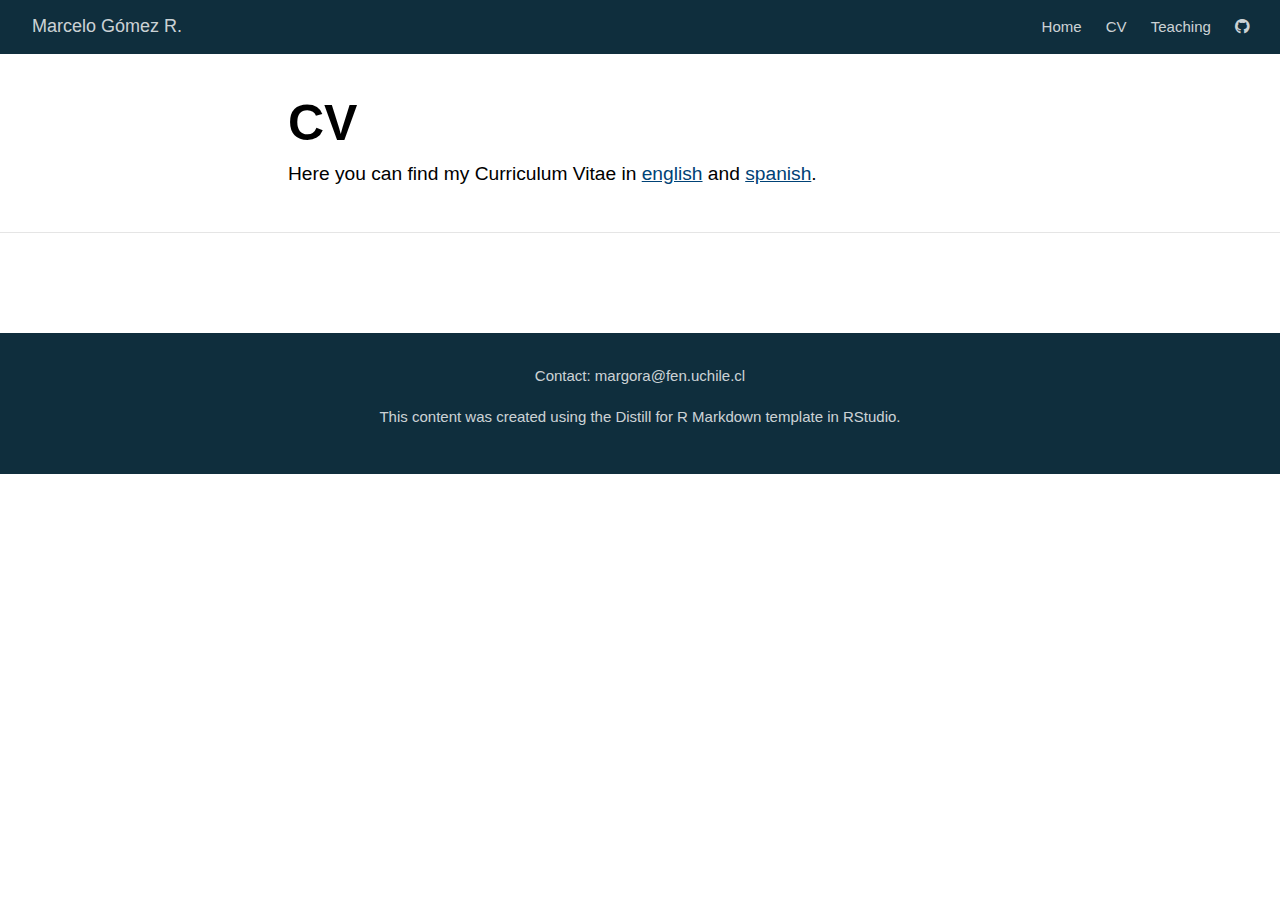
<file: docs/about.html>
<!DOCTYPE html>

<html xmlns="http://www.w3.org/1999/xhtml" lang="" xml:lang="">

<head>
  <meta charset="utf-8"/>
  <meta name="viewport" content="width=device-width, initial-scale=1"/>
  <meta http-equiv="X-UA-Compatible" content="IE=Edge,chrome=1"/>
  <meta name="generator" content="distill" />

  <style type="text/css">
  /* Hide doc at startup (prevent jankiness while JS renders/transforms) */
  body {
    visibility: hidden;
  }
  </style>

 <!--radix_placeholder_import_source-->
 <!--/radix_placeholder_import_source-->

<style type="text/css">code{white-space: pre;}</style>
<style type="text/css" data-origin="pandoc">
pre > code.sourceCode { white-space: pre; position: relative; }
pre > code.sourceCode > span { display: inline-block; line-height: 1.25; }
pre > code.sourceCode > span:empty { height: 1.2em; }
.sourceCode { overflow: visible; }
code.sourceCode > span { color: inherit; text-decoration: inherit; }
div.sourceCode { margin: 1em 0; }
pre.sourceCode { margin: 0; }
@media screen {
div.sourceCode { overflow: auto; }
}
@media print {
pre > code.sourceCode { white-space: pre-wrap; }
pre > code.sourceCode > span { text-indent: -5em; padding-left: 5em; }
}
pre.numberSource code
  { counter-reset: source-line 0; }
pre.numberSource code > span
  { position: relative; left: -4em; counter-increment: source-line; }
pre.numberSource code > span > a:first-child::before
  { content: counter(source-line);
    position: relative; left: -1em; text-align: right; vertical-align: baseline;
    border: none; display: inline-block;
    -webkit-touch-callout: none; -webkit-user-select: none;
    -khtml-user-select: none; -moz-user-select: none;
    -ms-user-select: none; user-select: none;
    padding: 0 4px; width: 4em;
    color: #aaaaaa;
  }
pre.numberSource { margin-left: 3em; border-left: 1px solid #aaaaaa;  padding-left: 4px; }
div.sourceCode
  {   }
@media screen {
pre > code.sourceCode > span > a:first-child::before { text-decoration: underline; }
}
code span.al { color: #ad0000; } /* Alert */
code span.an { color: #5e5e5e; } /* Annotation */
code span.at { } /* Attribute */
code span.bn { color: #ad0000; } /* BaseN */
code span.bu { } /* BuiltIn */
code span.cf { color: #007ba5; } /* ControlFlow */
code span.ch { color: #20794d; } /* Char */
code span.cn { color: #8f5902; } /* Constant */
code span.co { color: #5e5e5e; } /* Comment */
code span.cv { color: #5e5e5e; font-style: italic; } /* CommentVar */
code span.do { color: #5e5e5e; font-style: italic; } /* Documentation */
code span.dt { color: #ad0000; } /* DataType */
code span.dv { color: #ad0000; } /* DecVal */
code span.er { color: #ad0000; } /* Error */
code span.ex { } /* Extension */
code span.fl { color: #ad0000; } /* Float */
code span.fu { color: #4758ab; } /* Function */
code span.im { } /* Import */
code span.in { color: #5e5e5e; } /* Information */
code span.kw { color: #007ba5; } /* Keyword */
code span.op { color: #5e5e5e; } /* Operator */
code span.ot { color: #007ba5; } /* Other */
code span.pp { color: #ad0000; } /* Preprocessor */
code span.sc { color: #5e5e5e; } /* SpecialChar */
code span.ss { color: #20794d; } /* SpecialString */
code span.st { color: #20794d; } /* String */
code span.va { color: #111111; } /* Variable */
code span.vs { color: #20794d; } /* VerbatimString */
code span.wa { color: #5e5e5e; font-style: italic; } /* Warning */
</style>


  <!--radix_placeholder_meta_tags-->
  <title>Marcelo Gómez R.: CV</title>

  <meta property="description" itemprop="description" content="Here you can find my Curriculum Vitae in [english](CVenglish.pdf) and [spanish](CVspanish.pdf)."/>



  <!--  https://developers.facebook.com/docs/sharing/webmasters#markup -->
  <meta property="og:title" content="Marcelo Gómez R.: CV"/>
  <meta property="og:type" content="article"/>
  <meta property="og:description" content="Here you can find my Curriculum Vitae in [english](CVenglish.pdf) and [spanish](CVspanish.pdf)."/>
  <meta property="og:locale" content="en_US"/>
  <meta property="og:site_name" content="Marcelo Gómez R."/>

  <!--  https://dev.twitter.com/cards/types/summary -->
  <meta property="twitter:card" content="summary"/>
  <meta property="twitter:title" content="Marcelo Gómez R.: CV"/>
  <meta property="twitter:description" content="Here you can find my Curriculum Vitae in [english](CVenglish.pdf) and [spanish](CVspanish.pdf)."/>

  <!--/radix_placeholder_meta_tags-->
  <!--radix_placeholder_rmarkdown_metadata-->

  <script type="text/json" id="radix-rmarkdown-metadata">
  {"type":"list","attributes":{"names":{"type":"character","attributes":{},"value":["title","description"]}},"value":[{"type":"character","attributes":{},"value":["CV"]},{"type":"character","attributes":{},"value":["Here you can find my Curriculum Vitae in [english](CVenglish.pdf) and [spanish](CVspanish.pdf)."]}]}
  </script>
  <!--/radix_placeholder_rmarkdown_metadata-->
  <!--radix_placeholder_navigation_in_header-->
  <meta name="distill:offset" content=""/>

  <script type="application/javascript">

    window.headroom_prevent_pin = false;

    window.document.addEventListener("DOMContentLoaded", function (event) {

      // initialize headroom for banner
      var header = $('header').get(0);
      var headerHeight = header.offsetHeight;
      var headroom = new Headroom(header, {
        tolerance: 5,
        onPin : function() {
          if (window.headroom_prevent_pin) {
            window.headroom_prevent_pin = false;
            headroom.unpin();
          }
        }
      });
      headroom.init();
      if(window.location.hash)
        headroom.unpin();
      $(header).addClass('headroom--transition');

      // offset scroll location for banner on hash change
      // (see: https://github.com/WickyNilliams/headroom.js/issues/38)
      window.addEventListener("hashchange", function(event) {
        window.scrollTo(0, window.pageYOffset - (headerHeight + 25));
      });

      // responsive menu
      $('.distill-site-header').each(function(i, val) {
        var topnav = $(this);
        var toggle = topnav.find('.nav-toggle');
        toggle.on('click', function() {
          topnav.toggleClass('responsive');
        });
      });

      // nav dropdowns
      $('.nav-dropbtn').click(function(e) {
        $(this).next('.nav-dropdown-content').toggleClass('nav-dropdown-active');
        $(this).parent().siblings('.nav-dropdown')
           .children('.nav-dropdown-content').removeClass('nav-dropdown-active');
      });
      $("body").click(function(e){
        $('.nav-dropdown-content').removeClass('nav-dropdown-active');
      });
      $(".nav-dropdown").click(function(e){
        e.stopPropagation();
      });
    });
  </script>

  <style type="text/css">

  /* Theme (user-documented overrideables for nav appearance) */

  .distill-site-nav {
    color: rgba(255, 255, 255, 0.8);
    background-color: #0F2E3D;
    font-size: 15px;
    font-weight: 300;
  }

  .distill-site-nav a {
    color: inherit;
    text-decoration: none;
  }

  .distill-site-nav a:hover {
    color: white;
  }

  @media print {
    .distill-site-nav {
      display: none;
    }
  }

  .distill-site-header {

  }

  .distill-site-footer {

  }


  /* Site Header */

  .distill-site-header {
    width: 100%;
    box-sizing: border-box;
    z-index: 3;
  }

  .distill-site-header .nav-left {
    display: inline-block;
    margin-left: 8px;
  }

  @media screen and (max-width: 768px) {
    .distill-site-header .nav-left {
      margin-left: 0;
    }
  }


  .distill-site-header .nav-right {
    float: right;
    margin-right: 8px;
  }

  .distill-site-header a,
  .distill-site-header .title {
    display: inline-block;
    text-align: center;
    padding: 14px 10px 14px 10px;
  }

  .distill-site-header .title {
    font-size: 18px;
    min-width: 150px;
  }

  .distill-site-header .logo {
    padding: 0;
  }

  .distill-site-header .logo img {
    display: none;
    max-height: 20px;
    width: auto;
    margin-bottom: -4px;
  }

  .distill-site-header .nav-image img {
    max-height: 18px;
    width: auto;
    display: inline-block;
    margin-bottom: -3px;
  }



  @media screen and (min-width: 1000px) {
    .distill-site-header .logo img {
      display: inline-block;
    }
    .distill-site-header .nav-left {
      margin-left: 20px;
    }
    .distill-site-header .nav-right {
      margin-right: 20px;
    }
    .distill-site-header .title {
      padding-left: 12px;
    }
  }


  .distill-site-header .nav-toggle {
    display: none;
  }

  .nav-dropdown {
    display: inline-block;
    position: relative;
  }

  .nav-dropdown .nav-dropbtn {
    border: none;
    outline: none;
    color: rgba(255, 255, 255, 0.8);
    padding: 16px 10px;
    background-color: transparent;
    font-family: inherit;
    font-size: inherit;
    font-weight: inherit;
    margin: 0;
    margin-top: 1px;
    z-index: 2;
  }

  .nav-dropdown-content {
    display: none;
    position: absolute;
    background-color: white;
    min-width: 200px;
    border: 1px solid rgba(0,0,0,0.15);
    border-radius: 4px;
    box-shadow: 0px 8px 16px 0px rgba(0,0,0,0.1);
    z-index: 1;
    margin-top: 2px;
    white-space: nowrap;
    padding-top: 4px;
    padding-bottom: 4px;
  }

  .nav-dropdown-content hr {
    margin-top: 4px;
    margin-bottom: 4px;
    border: none;
    border-bottom: 1px solid rgba(0, 0, 0, 0.1);
  }

  .nav-dropdown-active {
    display: block;
  }

  .nav-dropdown-content a, .nav-dropdown-content .nav-dropdown-header {
    color: black;
    padding: 6px 24px;
    text-decoration: none;
    display: block;
    text-align: left;
  }

  .nav-dropdown-content .nav-dropdown-header {
    display: block;
    padding: 5px 24px;
    padding-bottom: 0;
    text-transform: uppercase;
    font-size: 14px;
    color: #999999;
    white-space: nowrap;
  }

  .nav-dropdown:hover .nav-dropbtn {
    color: white;
  }

  .nav-dropdown-content a:hover {
    background-color: #ddd;
    color: black;
  }

  .nav-right .nav-dropdown-content {
    margin-left: -45%;
    right: 0;
  }

  @media screen and (max-width: 768px) {
    .distill-site-header a, .distill-site-header .nav-dropdown  {display: none;}
    .distill-site-header a.nav-toggle {
      float: right;
      display: block;
    }
    .distill-site-header .title {
      margin-left: 0;
    }
    .distill-site-header .nav-right {
      margin-right: 0;
    }
    .distill-site-header {
      overflow: hidden;
    }
    .nav-right .nav-dropdown-content {
      margin-left: 0;
    }
  }


  @media screen and (max-width: 768px) {
    .distill-site-header.responsive {position: relative; min-height: 500px; }
    .distill-site-header.responsive a.nav-toggle {
      position: absolute;
      right: 0;
      top: 0;
    }
    .distill-site-header.responsive a,
    .distill-site-header.responsive .nav-dropdown {
      display: block;
      text-align: left;
    }
    .distill-site-header.responsive .nav-left,
    .distill-site-header.responsive .nav-right {
      width: 100%;
    }
    .distill-site-header.responsive .nav-dropdown {float: none;}
    .distill-site-header.responsive .nav-dropdown-content {position: relative;}
    .distill-site-header.responsive .nav-dropdown .nav-dropbtn {
      display: block;
      width: 100%;
      text-align: left;
    }
  }

  /* Site Footer */

  .distill-site-footer {
    width: 100%;
    overflow: hidden;
    box-sizing: border-box;
    z-index: 3;
    margin-top: 30px;
    padding-top: 30px;
    padding-bottom: 30px;
    text-align: center;
  }

  /* Headroom */

  d-title {
    padding-top: 6rem;
  }

  @media print {
    d-title {
      padding-top: 4rem;
    }
  }

  .headroom {
    z-index: 1000;
    position: fixed;
    top: 0;
    left: 0;
    right: 0;
  }

  .headroom--transition {
    transition: all .4s ease-in-out;
  }

  .headroom--unpinned {
    top: -100px;
  }

  .headroom--pinned {
    top: 0;
  }

  /* adjust viewport for navbar height */
  /* helps vertically center bootstrap (non-distill) content */
  .min-vh-100 {
    min-height: calc(100vh - 100px) !important;
  }

  </style>

  <script src="site_libs/jquery-3.6.0/jquery-3.6.0.min.js"></script>
  <link href="site_libs/font-awesome-5.1.0/css/all.css" rel="stylesheet"/>
  <link href="site_libs/font-awesome-5.1.0/css/v4-shims.css" rel="stylesheet"/>
  <script src="site_libs/headroom-0.9.4/headroom.min.js"></script>
  <script src="site_libs/autocomplete-0.37.1/autocomplete.min.js"></script>
  <script src="site_libs/fuse-6.4.1/fuse.min.js"></script>

  <script type="application/javascript">

  function getMeta(metaName) {
    var metas = document.getElementsByTagName('meta');
    for (let i = 0; i < metas.length; i++) {
      if (metas[i].getAttribute('name') === metaName) {
        return metas[i].getAttribute('content');
      }
    }
    return '';
  }

  function offsetURL(url) {
    var offset = getMeta('distill:offset');
    return offset ? offset + '/' + url : url;
  }

  function createFuseIndex() {

    // create fuse index
    var options = {
      keys: [
        { name: 'title', weight: 20 },
        { name: 'categories', weight: 15 },
        { name: 'description', weight: 10 },
        { name: 'contents', weight: 5 },
      ],
      ignoreLocation: true,
      threshold: 0
    };
    var fuse = new window.Fuse([], options);

    // fetch the main search.json
    return fetch(offsetURL('search.json'))
      .then(function(response) {
        if (response.status == 200) {
          return response.json().then(function(json) {
            // index main articles
            json.articles.forEach(function(article) {
              fuse.add(article);
            });
            // download collections and index their articles
            return Promise.all(json.collections.map(function(collection) {
              return fetch(offsetURL(collection)).then(function(response) {
                if (response.status === 200) {
                  return response.json().then(function(articles) {
                    articles.forEach(function(article) {
                      fuse.add(article);
                    });
                  })
                } else {
                  return Promise.reject(
                    new Error('Unexpected status from search index request: ' +
                              response.status)
                  );
                }
              });
            })).then(function() {
              return fuse;
            });
          });

        } else {
          return Promise.reject(
            new Error('Unexpected status from search index request: ' +
                        response.status)
          );
        }
      });
  }

  window.document.addEventListener("DOMContentLoaded", function (event) {

    // get search element (bail if we don't have one)
    var searchEl = window.document.getElementById('distill-search');
    if (!searchEl)
      return;

    createFuseIndex()
      .then(function(fuse) {

        // make search box visible
        searchEl.classList.remove('hidden');

        // initialize autocomplete
        var options = {
          autoselect: true,
          hint: false,
          minLength: 2,
        };
        window.autocomplete(searchEl, options, [{
          source: function(query, callback) {
            const searchOptions = {
              isCaseSensitive: false,
              shouldSort: true,
              minMatchCharLength: 2,
              limit: 10,
            };
            var results = fuse.search(query, searchOptions);
            callback(results
              .map(function(result) { return result.item; })
            );
          },
          templates: {
            suggestion: function(suggestion) {
              var img = suggestion.preview && Object.keys(suggestion.preview).length > 0
                ? `<img src="${offsetURL(suggestion.preview)}"</img>`
                : '';
              var html = `
                <div class="search-item">
                  <h3>${suggestion.title}</h3>
                  <div class="search-item-description">
                    ${suggestion.description || ''}
                  </div>
                  <div class="search-item-preview">
                    ${img}
                  </div>
                </div>
              `;
              return html;
            }
          }
        }]).on('autocomplete:selected', function(event, suggestion) {
          window.location.href = offsetURL(suggestion.path);
        });
        // remove inline display style on autocompleter (we want to
        // manage responsive display via css)
        $('.algolia-autocomplete').css("display", "");
      })
      .catch(function(error) {
        console.log(error);
      });

  });

  </script>

  <style type="text/css">

  .nav-search {
    font-size: x-small;
  }

  /* Algolioa Autocomplete */

  .algolia-autocomplete {
    display: inline-block;
    margin-left: 10px;
    vertical-align: sub;
    background-color: white;
    color: black;
    padding: 6px;
    padding-top: 8px;
    padding-bottom: 0;
    border-radius: 6px;
    border: 1px #0F2E3D solid;
    width: 180px;
  }


  @media screen and (max-width: 768px) {
    .distill-site-nav .algolia-autocomplete {
      display: none;
      visibility: hidden;
    }
    .distill-site-nav.responsive .algolia-autocomplete {
      display: inline-block;
      visibility: visible;
    }
    .distill-site-nav.responsive .algolia-autocomplete .aa-dropdown-menu {
      margin-left: 0;
      width: 400px;
      max-height: 400px;
    }
  }

  .algolia-autocomplete .aa-input, .algolia-autocomplete .aa-hint {
    width: 90%;
    outline: none;
    border: none;
  }

  .algolia-autocomplete .aa-hint {
    color: #999;
  }
  .algolia-autocomplete .aa-dropdown-menu {
    width: 550px;
    max-height: 70vh;
    overflow-x: visible;
    overflow-y: scroll;
    padding: 5px;
    margin-top: 3px;
    margin-left: -150px;
    background-color: #fff;
    border-radius: 5px;
    border: 1px solid #999;
    border-top: none;
  }

  .algolia-autocomplete .aa-dropdown-menu .aa-suggestion {
    cursor: pointer;
    padding: 5px 4px;
    border-bottom: 1px solid #eee;
  }

  .algolia-autocomplete .aa-dropdown-menu .aa-suggestion:last-of-type {
    border-bottom: none;
    margin-bottom: 2px;
  }

  .algolia-autocomplete .aa-dropdown-menu .aa-suggestion .search-item {
    overflow: hidden;
    font-size: 0.8em;
    line-height: 1.4em;
  }

  .algolia-autocomplete .aa-dropdown-menu .aa-suggestion .search-item h3 {
    font-size: 1rem;
    margin-block-start: 0;
    margin-block-end: 5px;
  }

  .algolia-autocomplete .aa-dropdown-menu .aa-suggestion .search-item-description {
    display: inline-block;
    overflow: hidden;
    height: 2.8em;
    width: 80%;
    margin-right: 4%;
  }

  .algolia-autocomplete .aa-dropdown-menu .aa-suggestion .search-item-preview {
    display: inline-block;
    width: 15%;
  }

  .algolia-autocomplete .aa-dropdown-menu .aa-suggestion .search-item-preview img {
    height: 3em;
    width: auto;
    display: none;
  }

  .algolia-autocomplete .aa-dropdown-menu .aa-suggestion .search-item-preview img[src] {
    display: initial;
  }

  .algolia-autocomplete .aa-dropdown-menu .aa-suggestion.aa-cursor {
    background-color: #eee;
  }
  .algolia-autocomplete .aa-dropdown-menu .aa-suggestion em {
    font-weight: bold;
    font-style: normal;
  }

  </style>


  <!--/radix_placeholder_navigation_in_header-->
  <!--radix_placeholder_distill-->

  <style type="text/css">

  body {
    background-color: white;
  }

  .pandoc-table {
    width: 100%;
  }

  .pandoc-table>caption {
    margin-bottom: 10px;
  }

  .pandoc-table th:not([align]) {
    text-align: left;
  }

  .pagedtable-footer {
    font-size: 15px;
  }

  d-byline .byline {
    grid-template-columns: 2fr 2fr;
  }

  d-byline .byline h3 {
    margin-block-start: 1.5em;
  }

  d-byline .byline .authors-affiliations h3 {
    margin-block-start: 0.5em;
  }

  .authors-affiliations .orcid-id {
    width: 16px;
    height:16px;
    margin-left: 4px;
    margin-right: 4px;
    vertical-align: middle;
    padding-bottom: 2px;
  }

  d-title .dt-tags {
    margin-top: 1em;
    grid-column: text;
  }

  .dt-tags .dt-tag {
    text-decoration: none;
    display: inline-block;
    color: rgba(0,0,0,0.6);
    padding: 0em 0.4em;
    margin-right: 0.5em;
    margin-bottom: 0.4em;
    font-size: 70%;
    border: 1px solid rgba(0,0,0,0.2);
    border-radius: 3px;
    text-transform: uppercase;
    font-weight: 500;
  }

  d-article table.gt_table td,
  d-article table.gt_table th {
    border-bottom: none;
  }

  .html-widget {
    margin-bottom: 2.0em;
  }

  .l-screen-inset {
    padding-right: 16px;
  }

  .l-screen .caption {
    margin-left: 10px;
  }

  .shaded {
    background: rgb(247, 247, 247);
    padding-top: 20px;
    padding-bottom: 20px;
    border-top: 1px solid rgba(0, 0, 0, 0.1);
    border-bottom: 1px solid rgba(0, 0, 0, 0.1);
  }

  .shaded .html-widget {
    margin-bottom: 0;
    border: 1px solid rgba(0, 0, 0, 0.1);
  }

  .shaded .shaded-content {
    background: white;
  }

  .text-output {
    margin-top: 0;
    line-height: 1.5em;
  }

  .hidden {
    display: none !important;
  }

  d-article {
    padding-top: 2.5rem;
    padding-bottom: 30px;
  }

  d-appendix {
    padding-top: 30px;
  }

  d-article>p>img {
    width: 100%;
  }

  d-article h2 {
    margin: 1rem 0 1.5rem 0;
  }

  d-article h3 {
    margin-top: 1.5rem;
  }

  d-article iframe {
    border: 1px solid rgba(0, 0, 0, 0.1);
    margin-bottom: 2.0em;
    width: 100%;
  }

  /* Tweak code blocks */

  d-article div.sourceCode code,
  d-article pre code {
    font-family: Consolas, Monaco, 'Andale Mono', 'Ubuntu Mono', monospace;
  }

  d-article pre,
  d-article div.sourceCode,
  d-article div.sourceCode pre {
    overflow: auto;
  }

  d-article div.sourceCode {
    background-color: white;
  }

  d-article div.sourceCode pre {
    padding-left: 10px;
    font-size: 12px;
    border-left: 2px solid rgba(0,0,0,0.1);
  }

  d-article pre {
    font-size: 12px;
    color: black;
    background: none;
    margin-top: 0;
    text-align: left;
    white-space: pre;
    word-spacing: normal;
    word-break: normal;
    word-wrap: normal;
    line-height: 1.5;

    -moz-tab-size: 4;
    -o-tab-size: 4;
    tab-size: 4;

    -webkit-hyphens: none;
    -moz-hyphens: none;
    -ms-hyphens: none;
    hyphens: none;
  }

  d-article pre a {
    border-bottom: none;
  }

  d-article pre a:hover {
    border-bottom: none;
    text-decoration: underline;
  }

  d-article details {
    grid-column: text;
    margin-bottom: 0.8em;
  }

  @media(min-width: 768px) {

  d-article pre,
  d-article div.sourceCode,
  d-article div.sourceCode pre {
    overflow: visible !important;
  }

  d-article div.sourceCode pre {
    padding-left: 18px;
    font-size: 14px;
  }

  d-article pre {
    font-size: 14px;
  }

  }

  figure img.external {
    background: white;
    border: 1px solid rgba(0, 0, 0, 0.1);
    box-shadow: 0 1px 8px rgba(0, 0, 0, 0.1);
    padding: 18px;
    box-sizing: border-box;
  }

  /* CSS for d-contents */

  .d-contents {
    grid-column: text;
    color: rgba(0,0,0,0.8);
    font-size: 0.9em;
    padding-bottom: 1em;
    margin-bottom: 1em;
    padding-bottom: 0.5em;
    margin-bottom: 1em;
    padding-left: 0.25em;
    justify-self: start;
  }

  @media(min-width: 1000px) {
    .d-contents.d-contents-float {
      height: 0;
      grid-column-start: 1;
      grid-column-end: 4;
      justify-self: center;
      padding-right: 3em;
      padding-left: 2em;
    }
  }

  .d-contents nav h3 {
    font-size: 18px;
    margin-top: 0;
    margin-bottom: 1em;
  }

  .d-contents li {
    list-style-type: none
  }

  .d-contents nav > ul {
    padding-left: 0;
  }

  .d-contents ul {
    padding-left: 1em
  }

  .d-contents nav ul li {
    margin-top: 0.6em;
    margin-bottom: 0.2em;
  }

  .d-contents nav a {
    font-size: 13px;
    border-bottom: none;
    text-decoration: none
    color: rgba(0, 0, 0, 0.8);
  }

  .d-contents nav a:hover {
    text-decoration: underline solid rgba(0, 0, 0, 0.6)
  }

  .d-contents nav > ul > li > a {
    font-weight: 600;
  }

  .d-contents nav > ul > li > ul {
    font-weight: inherit;
  }

  .d-contents nav > ul > li > ul > li {
    margin-top: 0.2em;
  }


  .d-contents nav ul {
    margin-top: 0;
    margin-bottom: 0.25em;
  }

  .d-article-with-toc h2:nth-child(2) {
    margin-top: 0;
  }


  /* Figure */

  .figure {
    position: relative;
    margin-bottom: 2.5em;
    margin-top: 1.5em;
  }

  .figure img {
    width: 100%;
  }

  .figure .caption {
    color: rgba(0, 0, 0, 0.6);
    font-size: 12px;
    line-height: 1.5em;
  }

  .figure img.external {
    background: white;
    border: 1px solid rgba(0, 0, 0, 0.1);
    box-shadow: 0 1px 8px rgba(0, 0, 0, 0.1);
    padding: 18px;
    box-sizing: border-box;
  }

  .figure .caption a {
    color: rgba(0, 0, 0, 0.6);
  }

  .figure .caption b,
  .figure .caption strong, {
    font-weight: 600;
    color: rgba(0, 0, 0, 1.0);
  }

  /* Citations */

  d-article .citation {
    color: inherit;
    cursor: inherit;
  }

  div.hanging-indent{
    margin-left: 1em; text-indent: -1em;
  }

  /* Citation hover box */

  .tippy-box[data-theme~=light-border] {
    background-color: rgba(250, 250, 250, 0.95);
  }

  .tippy-content > p {
    margin-bottom: 0;
    padding: 2px;
  }


  /* Tweak 1000px media break to show more text */

  @media(min-width: 1000px) {
    .base-grid,
    distill-header,
    d-title,
    d-abstract,
    d-article,
    d-appendix,
    distill-appendix,
    d-byline,
    d-footnote-list,
    d-citation-list,
    distill-footer {
      grid-template-columns: [screen-start] 1fr [page-start kicker-start] 80px [middle-start] 50px [text-start kicker-end] 65px 65px 65px 65px 65px 65px 65px 65px [text-end gutter-start] 65px [middle-end] 65px [page-end gutter-end] 1fr [screen-end];
      grid-column-gap: 16px;
    }

    .grid {
      grid-column-gap: 16px;
    }

    d-article {
      font-size: 1.06rem;
      line-height: 1.7em;
    }
    figure .caption, .figure .caption, figure figcaption {
      font-size: 13px;
    }
  }

  @media(min-width: 1180px) {
    .base-grid,
    distill-header,
    d-title,
    d-abstract,
    d-article,
    d-appendix,
    distill-appendix,
    d-byline,
    d-footnote-list,
    d-citation-list,
    distill-footer {
      grid-template-columns: [screen-start] 1fr [page-start kicker-start] 60px [middle-start] 60px [text-start kicker-end] 60px 60px 60px 60px 60px 60px 60px 60px [text-end gutter-start] 60px [middle-end] 60px [page-end gutter-end] 1fr [screen-end];
      grid-column-gap: 32px;
    }

    .grid {
      grid-column-gap: 32px;
    }
  }


  /* Get the citation styles for the appendix (not auto-injected on render since
     we do our own rendering of the citation appendix) */

  d-appendix .citation-appendix,
  .d-appendix .citation-appendix {
    font-size: 11px;
    line-height: 15px;
    border-left: 1px solid rgba(0, 0, 0, 0.1);
    padding-left: 18px;
    border: 1px solid rgba(0,0,0,0.1);
    background: rgba(0, 0, 0, 0.02);
    padding: 10px 18px;
    border-radius: 3px;
    color: rgba(150, 150, 150, 1);
    overflow: hidden;
    margin-top: -12px;
    white-space: pre-wrap;
    word-wrap: break-word;
  }

  /* Include appendix styles here so they can be overridden */

  d-appendix {
    contain: layout style;
    font-size: 0.8em;
    line-height: 1.7em;
    margin-top: 60px;
    margin-bottom: 0;
    border-top: 1px solid rgba(0, 0, 0, 0.1);
    color: rgba(0,0,0,0.5);
    padding-top: 60px;
    padding-bottom: 48px;
  }

  d-appendix h3 {
    grid-column: page-start / text-start;
    font-size: 15px;
    font-weight: 500;
    margin-top: 1em;
    margin-bottom: 0;
    color: rgba(0,0,0,0.65);
  }

  d-appendix h3 + * {
    margin-top: 1em;
  }

  d-appendix ol {
    padding: 0 0 0 15px;
  }

  @media (min-width: 768px) {
    d-appendix ol {
      padding: 0 0 0 30px;
      margin-left: -30px;
    }
  }

  d-appendix li {
    margin-bottom: 1em;
  }

  d-appendix a {
    color: rgba(0, 0, 0, 0.6);
  }

  d-appendix > * {
    grid-column: text;
  }

  d-appendix > d-footnote-list,
  d-appendix > d-citation-list,
  d-appendix > distill-appendix {
    grid-column: screen;
  }

  /* Include footnote styles here so they can be overridden */

  d-footnote-list {
    contain: layout style;
  }

  d-footnote-list > * {
    grid-column: text;
  }

  d-footnote-list a.footnote-backlink {
    color: rgba(0,0,0,0.3);
    padding-left: 0.5em;
  }



  /* Anchor.js */

  .anchorjs-link {
    /*transition: all .25s linear; */
    text-decoration: none;
    border-bottom: none;
  }
  *:hover > .anchorjs-link {
    margin-left: -1.125em !important;
    text-decoration: none;
    border-bottom: none;
  }

  /* Social footer */

  .social_footer {
    margin-top: 30px;
    margin-bottom: 0;
    color: rgba(0,0,0,0.67);
  }

  .disqus-comments {
    margin-right: 30px;
  }

  .disqus-comment-count {
    border-bottom: 1px solid rgba(0, 0, 0, 0.4);
    cursor: pointer;
  }

  #disqus_thread {
    margin-top: 30px;
  }

  .article-sharing a {
    border-bottom: none;
    margin-right: 8px;
  }

  .article-sharing a:hover {
    border-bottom: none;
  }

  .sidebar-section.subscribe {
    font-size: 12px;
    line-height: 1.6em;
  }

  .subscribe p {
    margin-bottom: 0.5em;
  }


  .article-footer .subscribe {
    font-size: 15px;
    margin-top: 45px;
  }


  .sidebar-section.custom {
    font-size: 12px;
    line-height: 1.6em;
  }

  .custom p {
    margin-bottom: 0.5em;
  }

  /* Styles for listing layout (hide title) */
  .layout-listing d-title, .layout-listing .d-title {
    display: none;
  }

  /* Styles for posts lists (not auto-injected) */


  .posts-with-sidebar {
    padding-left: 45px;
    padding-right: 45px;
  }

  .posts-list .description h2,
  .posts-list .description p {
    font-family: -apple-system, BlinkMacSystemFont, "Segoe UI", Roboto, Oxygen, Ubuntu, Cantarell, "Fira Sans", "Droid Sans", "Helvetica Neue", Arial, sans-serif;
  }

  .posts-list .description h2 {
    font-weight: 700;
    border-bottom: none;
    padding-bottom: 0;
  }

  .posts-list h2.post-tag {
    border-bottom: 1px solid rgba(0, 0, 0, 0.2);
    padding-bottom: 12px;
  }
  .posts-list {
    margin-top: 60px;
    margin-bottom: 24px;
  }

  .posts-list .post-preview {
    text-decoration: none;
    overflow: hidden;
    display: block;
    border-bottom: 1px solid rgba(0, 0, 0, 0.1);
    padding: 24px 0;
  }

  .post-preview-last {
    border-bottom: none !important;
  }

  .posts-list .posts-list-caption {
    grid-column: screen;
    font-weight: 400;
  }

  .posts-list .post-preview h2 {
    margin: 0 0 6px 0;
    line-height: 1.2em;
    font-style: normal;
    font-size: 24px;
  }

  .posts-list .post-preview p {
    margin: 0 0 12px 0;
    line-height: 1.4em;
    font-size: 16px;
  }

  .posts-list .post-preview .thumbnail {
    box-sizing: border-box;
    margin-bottom: 24px;
    position: relative;
    max-width: 500px;
  }
  .posts-list .post-preview img {
    width: 100%;
    display: block;
  }

  .posts-list .metadata {
    font-size: 12px;
    line-height: 1.4em;
    margin-bottom: 18px;
  }

  .posts-list .metadata > * {
    display: inline-block;
  }

  .posts-list .metadata .publishedDate {
    margin-right: 2em;
  }

  .posts-list .metadata .dt-authors {
    display: block;
    margin-top: 0.3em;
    margin-right: 2em;
  }

  .posts-list .dt-tags {
    display: block;
    line-height: 1em;
  }

  .posts-list .dt-tags .dt-tag {
    display: inline-block;
    color: rgba(0,0,0,0.6);
    padding: 0.3em 0.4em;
    margin-right: 0.2em;
    margin-bottom: 0.4em;
    font-size: 60%;
    border: 1px solid rgba(0,0,0,0.2);
    border-radius: 3px;
    text-transform: uppercase;
    font-weight: 500;
  }

  .posts-list img {
    opacity: 1;
  }

  .posts-list img[data-src] {
    opacity: 0;
  }

  .posts-more {
    clear: both;
  }


  .posts-sidebar {
    font-size: 16px;
  }

  .posts-sidebar h3 {
    font-size: 16px;
    margin-top: 0;
    margin-bottom: 0.5em;
    font-weight: 400;
    text-transform: uppercase;
  }

  .sidebar-section {
    margin-bottom: 30px;
  }

  .categories ul {
    list-style-type: none;
    margin: 0;
    padding: 0;
  }

  .categories li {
    color: rgba(0, 0, 0, 0.8);
    margin-bottom: 0;
  }

  .categories li>a {
    border-bottom: none;
  }

  .categories li>a:hover {
    border-bottom: 1px solid rgba(0, 0, 0, 0.4);
  }

  .categories .active {
    font-weight: 600;
  }

  .categories .category-count {
    color: rgba(0, 0, 0, 0.4);
  }


  @media(min-width: 768px) {
    .posts-list .post-preview h2 {
      font-size: 26px;
    }
    .posts-list .post-preview .thumbnail {
      float: right;
      width: 30%;
      margin-bottom: 0;
    }
    .posts-list .post-preview .description {
      float: left;
      width: 45%;
    }
    .posts-list .post-preview .metadata {
      float: left;
      width: 20%;
      margin-top: 8px;
    }
    .posts-list .post-preview p {
      margin: 0 0 12px 0;
      line-height: 1.5em;
      font-size: 16px;
    }
    .posts-with-sidebar .posts-list {
      float: left;
      width: 75%;
    }
    .posts-with-sidebar .posts-sidebar {
      float: right;
      width: 20%;
      margin-top: 60px;
      padding-top: 24px;
      padding-bottom: 24px;
    }
  }


  /* Improve display for browsers without grid (IE/Edge <= 15) */

  .downlevel {
    line-height: 1.6em;
    font-family: -apple-system, BlinkMacSystemFont, "Segoe UI", Roboto, Oxygen, Ubuntu, Cantarell, "Fira Sans", "Droid Sans", "Helvetica Neue", Arial, sans-serif;
    margin: 0;
  }

  .downlevel .d-title {
    padding-top: 6rem;
    padding-bottom: 1.5rem;
  }

  .downlevel .d-title h1 {
    font-size: 50px;
    font-weight: 700;
    line-height: 1.1em;
    margin: 0 0 0.5rem;
  }

  .downlevel .d-title p {
    font-weight: 300;
    font-size: 1.2rem;
    line-height: 1.55em;
    margin-top: 0;
  }

  .downlevel .d-byline {
    padding-top: 0.8em;
    padding-bottom: 0.8em;
    font-size: 0.8rem;
    line-height: 1.8em;
  }

  .downlevel .section-separator {
    border: none;
    border-top: 1px solid rgba(0, 0, 0, 0.1);
  }

  .downlevel .d-article {
    font-size: 1.06rem;
    line-height: 1.7em;
    padding-top: 1rem;
    padding-bottom: 2rem;
  }


  .downlevel .d-appendix {
    padding-left: 0;
    padding-right: 0;
    max-width: none;
    font-size: 0.8em;
    line-height: 1.7em;
    margin-bottom: 0;
    color: rgba(0,0,0,0.5);
    padding-top: 40px;
    padding-bottom: 48px;
  }

  .downlevel .footnotes ol {
    padding-left: 13px;
  }

  .downlevel .base-grid,
  .downlevel .distill-header,
  .downlevel .d-title,
  .downlevel .d-abstract,
  .downlevel .d-article,
  .downlevel .d-appendix,
  .downlevel .distill-appendix,
  .downlevel .d-byline,
  .downlevel .d-footnote-list,
  .downlevel .d-citation-list,
  .downlevel .distill-footer,
  .downlevel .appendix-bottom,
  .downlevel .posts-container {
    padding-left: 40px;
    padding-right: 40px;
  }

  @media(min-width: 768px) {
    .downlevel .base-grid,
    .downlevel .distill-header,
    .downlevel .d-title,
    .downlevel .d-abstract,
    .downlevel .d-article,
    .downlevel .d-appendix,
    .downlevel .distill-appendix,
    .downlevel .d-byline,
    .downlevel .d-footnote-list,
    .downlevel .d-citation-list,
    .downlevel .distill-footer,
    .downlevel .appendix-bottom,
    .downlevel .posts-container {
    padding-left: 150px;
    padding-right: 150px;
    max-width: 900px;
  }
  }

  .downlevel pre code {
    display: block;
    border-left: 2px solid rgba(0, 0, 0, .1);
    padding: 0 0 0 20px;
    font-size: 14px;
  }

  .downlevel code, .downlevel pre {
    color: black;
    background: none;
    font-family: Consolas, Monaco, 'Andale Mono', 'Ubuntu Mono', monospace;
    text-align: left;
    white-space: pre;
    word-spacing: normal;
    word-break: normal;
    word-wrap: normal;
    line-height: 1.5;

    -moz-tab-size: 4;
    -o-tab-size: 4;
    tab-size: 4;

    -webkit-hyphens: none;
    -moz-hyphens: none;
    -ms-hyphens: none;
    hyphens: none;
  }

  .downlevel .posts-list .post-preview {
    color: inherit;
  }



  </style>

  <script type="application/javascript">

  function is_downlevel_browser() {
    if (bowser.isUnsupportedBrowser({ msie: "12", msedge: "16"},
                                   window.navigator.userAgent)) {
      return true;
    } else {
      return window.load_distill_framework === undefined;
    }
  }

  // show body when load is complete
  function on_load_complete() {

    // add anchors
    if (window.anchors) {
      window.anchors.options.placement = 'left';
      window.anchors.add('d-article > h2, d-article > h3, d-article > h4, d-article > h5');
    }


    // set body to visible
    document.body.style.visibility = 'visible';

    // force redraw for leaflet widgets
    if (window.HTMLWidgets) {
      var maps = window.HTMLWidgets.findAll(".leaflet");
      $.each(maps, function(i, el) {
        var map = this.getMap();
        map.invalidateSize();
        map.eachLayer(function(layer) {
          if (layer instanceof L.TileLayer)
            layer.redraw();
        });
      });
    }

    // trigger 'shown' so htmlwidgets resize
    $('d-article').trigger('shown');
  }

  function init_distill() {

    init_common();

    // create front matter
    var front_matter = $('<d-front-matter></d-front-matter>');
    $('#distill-front-matter').wrap(front_matter);

    // create d-title
    $('.d-title').changeElementType('d-title');

    // create d-byline
    var byline = $('<d-byline></d-byline>');
    $('.d-byline').replaceWith(byline);

    // create d-article
    var article = $('<d-article></d-article>');
    $('.d-article').wrap(article).children().unwrap();

    // move posts container into article
    $('.posts-container').appendTo($('d-article'));

    // create d-appendix
    $('.d-appendix').changeElementType('d-appendix');

    // flag indicating that we have appendix items
    var appendix = $('.appendix-bottom').children('h3').length > 0;

    // replace footnotes with <d-footnote>
    $('.footnote-ref').each(function(i, val) {
      appendix = true;
      var href = $(this).attr('href');
      var id = href.replace('#', '');
      var fn = $('#' + id);
      var fn_p = $('#' + id + '>p');
      fn_p.find('.footnote-back').remove();
      var text = fn_p.html();
      var dtfn = $('<d-footnote></d-footnote>');
      dtfn.html(text);
      $(this).replaceWith(dtfn);
    });
    // remove footnotes
    $('.footnotes').remove();

    // move refs into #references-listing
    $('#references-listing').replaceWith($('#refs'));

    $('h1.appendix, h2.appendix').each(function(i, val) {
      $(this).changeElementType('h3');
    });
    $('h3.appendix').each(function(i, val) {
      var id = $(this).attr('id');
      $('.d-contents a[href="#' + id + '"]').parent().remove();
      appendix = true;
      $(this).nextUntil($('h1, h2, h3')).addBack().appendTo($('d-appendix'));
    });

    // show d-appendix if we have appendix content
    $("d-appendix").css('display', appendix ? 'grid' : 'none');

    // localize layout chunks to just output
    $('.layout-chunk').each(function(i, val) {

      // capture layout
      var layout = $(this).attr('data-layout');

      // apply layout to markdown level block elements
      var elements = $(this).children().not('details, div.sourceCode, pre, script');
      elements.each(function(i, el) {
        var layout_div = $('<div class="' + layout + '"></div>');
        if (layout_div.hasClass('shaded')) {
          var shaded_content = $('<div class="shaded-content"></div>');
          $(this).wrap(shaded_content);
          $(this).parent().wrap(layout_div);
        } else {
          $(this).wrap(layout_div);
        }
      });


      // unwrap the layout-chunk div
      $(this).children().unwrap();
    });

    // remove code block used to force  highlighting css
    $('.distill-force-highlighting-css').parent().remove();

    // remove empty line numbers inserted by pandoc when using a
    // custom syntax highlighting theme
    $('code.sourceCode a:empty').remove();

    // load distill framework
    load_distill_framework();

    // wait for window.distillRunlevel == 4 to do post processing
    function distill_post_process() {

      if (!window.distillRunlevel || window.distillRunlevel < 4)
        return;

      // hide author/affiliations entirely if we have no authors
      var front_matter = JSON.parse($("#distill-front-matter").html());
      var have_authors = front_matter.authors && front_matter.authors.length > 0;
      if (!have_authors)
        $('d-byline').addClass('hidden');

      // article with toc class
      $('.d-contents').parent().addClass('d-article-with-toc');

      // strip links that point to #
      $('.authors-affiliations').find('a[href="#"]').removeAttr('href');

      // add orcid ids
      $('.authors-affiliations').find('.author').each(function(i, el) {
        var orcid_id = front_matter.authors[i].orcidID;
        if (orcid_id) {
          var a = $('<a></a>');
          a.attr('href', 'https://orcid.org/' + orcid_id);
          var img = $('<img></img>');
          img.addClass('orcid-id');
          img.attr('alt', 'ORCID ID');
          img.attr('src','[data-uri]');
          a.append(img);
          $(this).append(a);
        }
      });

      // hide elements of author/affiliations grid that have no value
      function hide_byline_column(caption) {
        $('d-byline').find('h3:contains("' + caption + '")').parent().css('visibility', 'hidden');
      }

      // affiliations
      var have_affiliations = false;
      for (var i = 0; i<front_matter.authors.length; ++i) {
        var author = front_matter.authors[i];
        if (author.affiliation !== "&nbsp;") {
          have_affiliations = true;
          break;
        }
      }
      if (!have_affiliations)
        $('d-byline').find('h3:contains("Affiliations")').css('visibility', 'hidden');

      // published date
      if (!front_matter.publishedDate)
        hide_byline_column("Published");

      // document object identifier
      var doi = $('d-byline').find('h3:contains("DOI")');
      var doi_p = doi.next().empty();
      if (!front_matter.doi) {
        // if we have a citation and valid citationText then link to that
        if ($('#citation').length > 0 && front_matter.citationText) {
          doi.html('Citation');
          $('<a href="#citation"></a>')
            .text(front_matter.citationText)
            .appendTo(doi_p);
        } else {
          hide_byline_column("DOI");
        }
      } else {
        $('<a></a>')
           .attr('href', "https://doi.org/" + front_matter.doi)
           .html(front_matter.doi)
           .appendTo(doi_p);
      }

       // change plural form of authors/affiliations
      if (front_matter.authors.length === 1) {
        var grid = $('.authors-affiliations');
        grid.children('h3:contains("Authors")').text('Author');
        grid.children('h3:contains("Affiliations")').text('Affiliation');
      }

      // remove d-appendix and d-footnote-list local styles
      $('d-appendix > style:first-child').remove();
      $('d-footnote-list > style:first-child').remove();

      // move appendix-bottom entries to the bottom
      $('.appendix-bottom').appendTo('d-appendix').children().unwrap();
      $('.appendix-bottom').remove();

      // hoverable references
      $('span.citation[data-cites]').each(function() {
        var refs = $(this).attr('data-cites').split(" ");
        var refHtml = refs.map(function(ref) {
          return "<p>" + $('#ref-' + ref).html() + "</p>";
        }).join("\n");
        window.tippy(this, {
          allowHTML: true,
          content: refHtml,
          maxWidth: 500,
          interactive: true,
          interactiveBorder: 10,
          theme: 'light-border',
          placement: 'bottom-start'
        });
      });

      // clear polling timer
      clearInterval(tid);

      // show body now that everything is ready
      on_load_complete();
    }

    var tid = setInterval(distill_post_process, 50);
    distill_post_process();

  }

  function init_downlevel() {

    init_common();

     // insert hr after d-title
    $('.d-title').after($('<hr class="section-separator"/>'));

    // check if we have authors
    var front_matter = JSON.parse($("#distill-front-matter").html());
    var have_authors = front_matter.authors && front_matter.authors.length > 0;

    // manage byline/border
    if (!have_authors)
      $('.d-byline').remove();
    $('.d-byline').after($('<hr class="section-separator"/>'));
    $('.d-byline a').remove();

    // remove toc
    $('.d-contents').remove();

    // move appendix elements
    $('h1.appendix, h2.appendix').each(function(i, val) {
      $(this).changeElementType('h3');
    });
    $('h3.appendix').each(function(i, val) {
      $(this).nextUntil($('h1, h2, h3')).addBack().appendTo($('.d-appendix'));
    });


    // inject headers into references and footnotes
    var refs_header = $('<h3></h3>');
    refs_header.text('References');
    $('#refs').prepend(refs_header);

    var footnotes_header = $('<h3></h3');
    footnotes_header.text('Footnotes');
    $('.footnotes').children('hr').first().replaceWith(footnotes_header);

    // move appendix-bottom entries to the bottom
    $('.appendix-bottom').appendTo('.d-appendix').children().unwrap();
    $('.appendix-bottom').remove();

    // remove appendix if it's empty
    if ($('.d-appendix').children().length === 0)
      $('.d-appendix').remove();

    // prepend separator above appendix
    $('.d-appendix').before($('<hr class="section-separator" style="clear: both"/>'));

    // trim code
    $('pre>code').each(function(i, val) {
      $(this).html($.trim($(this).html()));
    });

    // move posts-container right before article
    $('.posts-container').insertBefore($('.d-article'));

    $('body').addClass('downlevel');

    on_load_complete();
  }


  function init_common() {

    // jquery plugin to change element types
    (function($) {
      $.fn.changeElementType = function(newType) {
        var attrs = {};

        $.each(this[0].attributes, function(idx, attr) {
          attrs[attr.nodeName] = attr.nodeValue;
        });

        this.replaceWith(function() {
          return $("<" + newType + "/>", attrs).append($(this).contents());
        });
      };
    })(jQuery);

    // prevent underline for linked images
    $('a > img').parent().css({'border-bottom' : 'none'});

    // mark non-body figures created by knitr chunks as 100% width
    $('.layout-chunk').each(function(i, val) {
      var figures = $(this).find('img, .html-widget');
      if ($(this).attr('data-layout') !== "l-body") {
        figures.css('width', '100%');
      } else {
        figures.css('max-width', '100%');
        figures.filter("[width]").each(function(i, val) {
          var fig = $(this);
          fig.css('width', fig.attr('width') + 'px');
        });

      }
    });

    // auto-append index.html to post-preview links in file: protocol
    // and in rstudio ide preview
    $('.post-preview').each(function(i, val) {
      if (window.location.protocol === "file:")
        $(this).attr('href', $(this).attr('href') + "index.html");
    });

    // get rid of index.html references in header
    if (window.location.protocol !== "file:") {
      $('.distill-site-header a[href]').each(function(i,val) {
        $(this).attr('href', $(this).attr('href').replace("index.html", "./"));
      });
    }

    // add class to pandoc style tables
    $('tr.header').parent('thead').parent('table').addClass('pandoc-table');
    $('.kable-table').children('table').addClass('pandoc-table');

    // add figcaption style to table captions
    $('caption').parent('table').addClass("figcaption");

    // initialize posts list
    if (window.init_posts_list)
      window.init_posts_list();

    // implmement disqus comment link
    $('.disqus-comment-count').click(function() {
      window.headroom_prevent_pin = true;
      $('#disqus_thread').toggleClass('hidden');
      if (!$('#disqus_thread').hasClass('hidden')) {
        var offset = $(this).offset();
        $(window).resize();
        $('html, body').animate({
          scrollTop: offset.top - 35
        });
      }
    });
  }

  document.addEventListener('DOMContentLoaded', function() {
    if (is_downlevel_browser())
      init_downlevel();
    else
      window.addEventListener('WebComponentsReady', init_distill);
  });

  </script>

  <!--/radix_placeholder_distill-->
  <script src="site_libs/header-attrs-2.11/header-attrs.js"></script>
  <script src="site_libs/popper-2.6.0/popper.min.js"></script>
  <link href="site_libs/tippy-6.2.7/tippy.css" rel="stylesheet" />
  <link href="site_libs/tippy-6.2.7/tippy-light-border.css" rel="stylesheet" />
  <script src="site_libs/tippy-6.2.7/tippy.umd.min.js"></script>
  <script src="site_libs/anchor-4.2.2/anchor.min.js"></script>
  <script src="site_libs/bowser-1.9.3/bowser.min.js"></script>
  <script src="site_libs/webcomponents-2.0.0/webcomponents.js"></script>
  <script src="site_libs/distill-2.2.21/template.v2.js"></script>
  <!--radix_placeholder_site_in_header-->
  <!--/radix_placeholder_site_in_header-->


</head>

<body>

<!--radix_placeholder_front_matter-->

<script id="distill-front-matter" type="text/json">
{"title":"CV","description":"Here you can find my Curriculum Vitae in [english](CVenglish.pdf) and [spanish](CVspanish.pdf).","authors":[]}
</script>

<!--/radix_placeholder_front_matter-->
<!--radix_placeholder_navigation_before_body-->
<header class="header header--fixed" role="banner">
<nav class="distill-site-nav distill-site-header">
<div class="nav-left">
<a href="index.html" class="title">Marcelo Gómez R.</a>
</div>
<div class="nav-right">
<a href="index.html">Home</a>
<a href="about.html">CV</a>
<a href="teaching.html">Teaching</a>
<a href="https://github.com/mgomezrcl/">
<i class="fa fa-github" aria-hidden="true"></i>
</a>
<a href="javascript:void(0);" class="nav-toggle">&#9776;</a>
</div>
</nav>
</header>
<!--/radix_placeholder_navigation_before_body-->
<!--radix_placeholder_site_before_body-->
<!--/radix_placeholder_site_before_body-->

<div class="d-title">
<h1>CV</h1>
<!--radix_placeholder_categories-->
<!--/radix_placeholder_categories-->
<p>Here you can find my Curriculum Vitae in <a href="CVenglish.pdf">english</a> and <a href="CVspanish.pdf">spanish</a>.</p>
</div>


<div class="d-article">
<div class="sourceCode" id="cb1"><pre class="sourceCode r distill-force-highlighting-css"><code class="sourceCode r"></code></pre></div>
<!--radix_placeholder_article_footer-->
<!--/radix_placeholder_article_footer-->
</div>

<div class="d-appendix">
</div>


<!--radix_placeholder_site_after_body-->
<!--/radix_placeholder_site_after_body-->
<!--radix_placeholder_appendices-->
<div class="appendix-bottom"></div>
<!--/radix_placeholder_appendices-->
<!--radix_placeholder_navigation_after_body-->
<div class="distill-site-nav distill-site-footer">
<p>Contact: margora@fen.uchile.cl</p>
<p>This content was created using the Distill for R Markdown template in RStudio.</p>
</div>
<!--/radix_placeholder_navigation_after_body-->


</body>

</html>
</file>
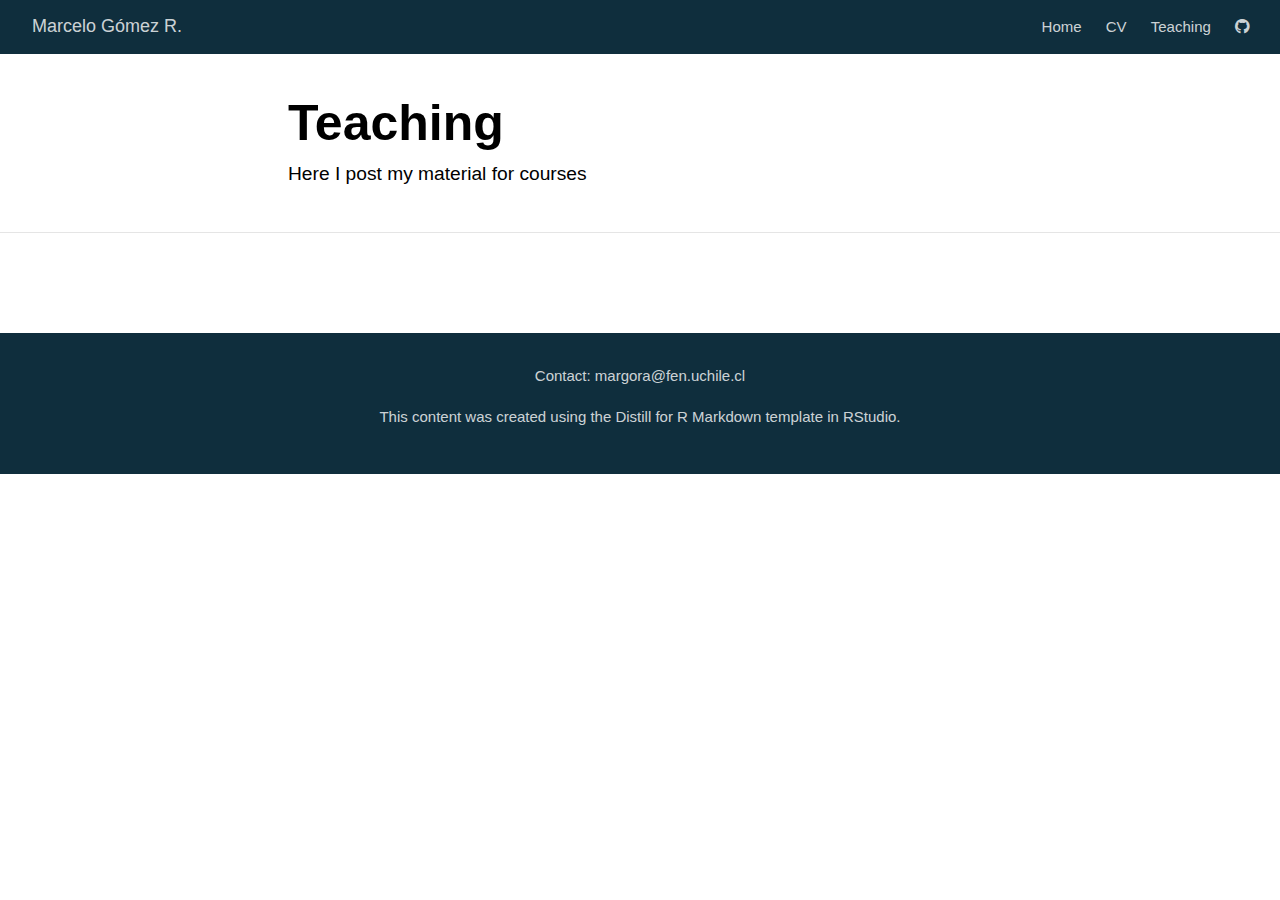
<file: docs/teaching.html>
<!DOCTYPE html>

<html xmlns="http://www.w3.org/1999/xhtml" lang="" xml:lang="">

<head>
  <meta charset="utf-8"/>
  <meta name="viewport" content="width=device-width, initial-scale=1"/>
  <meta http-equiv="X-UA-Compatible" content="IE=Edge,chrome=1"/>
  <meta name="generator" content="distill" />

  <style type="text/css">
  /* Hide doc at startup (prevent jankiness while JS renders/transforms) */
  body {
    visibility: hidden;
  }
  </style>

 <!--radix_placeholder_import_source-->
 <!--/radix_placeholder_import_source-->

<style type="text/css">code{white-space: pre;}</style>
<style type="text/css" data-origin="pandoc">
pre > code.sourceCode { white-space: pre; position: relative; }
pre > code.sourceCode > span { display: inline-block; line-height: 1.25; }
pre > code.sourceCode > span:empty { height: 1.2em; }
.sourceCode { overflow: visible; }
code.sourceCode > span { color: inherit; text-decoration: inherit; }
div.sourceCode { margin: 1em 0; }
pre.sourceCode { margin: 0; }
@media screen {
div.sourceCode { overflow: auto; }
}
@media print {
pre > code.sourceCode { white-space: pre-wrap; }
pre > code.sourceCode > span { text-indent: -5em; padding-left: 5em; }
}
pre.numberSource code
  { counter-reset: source-line 0; }
pre.numberSource code > span
  { position: relative; left: -4em; counter-increment: source-line; }
pre.numberSource code > span > a:first-child::before
  { content: counter(source-line);
    position: relative; left: -1em; text-align: right; vertical-align: baseline;
    border: none; display: inline-block;
    -webkit-touch-callout: none; -webkit-user-select: none;
    -khtml-user-select: none; -moz-user-select: none;
    -ms-user-select: none; user-select: none;
    padding: 0 4px; width: 4em;
    color: #aaaaaa;
  }
pre.numberSource { margin-left: 3em; border-left: 1px solid #aaaaaa;  padding-left: 4px; }
div.sourceCode
  {   }
@media screen {
pre > code.sourceCode > span > a:first-child::before { text-decoration: underline; }
}
code span.al { color: #ad0000; } /* Alert */
code span.an { color: #5e5e5e; } /* Annotation */
code span.at { } /* Attribute */
code span.bn { color: #ad0000; } /* BaseN */
code span.bu { } /* BuiltIn */
code span.cf { color: #007ba5; } /* ControlFlow */
code span.ch { color: #20794d; } /* Char */
code span.cn { color: #8f5902; } /* Constant */
code span.co { color: #5e5e5e; } /* Comment */
code span.cv { color: #5e5e5e; font-style: italic; } /* CommentVar */
code span.do { color: #5e5e5e; font-style: italic; } /* Documentation */
code span.dt { color: #ad0000; } /* DataType */
code span.dv { color: #ad0000; } /* DecVal */
code span.er { color: #ad0000; } /* Error */
code span.ex { } /* Extension */
code span.fl { color: #ad0000; } /* Float */
code span.fu { color: #4758ab; } /* Function */
code span.im { } /* Import */
code span.in { color: #5e5e5e; } /* Information */
code span.kw { color: #007ba5; } /* Keyword */
code span.op { color: #5e5e5e; } /* Operator */
code span.ot { color: #007ba5; } /* Other */
code span.pp { color: #ad0000; } /* Preprocessor */
code span.sc { color: #5e5e5e; } /* SpecialChar */
code span.ss { color: #20794d; } /* SpecialString */
code span.st { color: #20794d; } /* String */
code span.va { color: #111111; } /* Variable */
code span.vs { color: #20794d; } /* VerbatimString */
code span.wa { color: #5e5e5e; font-style: italic; } /* Warning */
</style>


  <!--radix_placeholder_meta_tags-->
  <title>Marcelo Gómez R.: Teaching</title>

  <meta property="description" itemprop="description" content="Here I post my material for courses"/>



  <!--  https://developers.facebook.com/docs/sharing/webmasters#markup -->
  <meta property="og:title" content="Marcelo Gómez R.: Teaching"/>
  <meta property="og:type" content="article"/>
  <meta property="og:description" content="Here I post my material for courses"/>
  <meta property="og:locale" content="en_US"/>
  <meta property="og:site_name" content="Marcelo Gómez R."/>

  <!--  https://dev.twitter.com/cards/types/summary -->
  <meta property="twitter:card" content="summary"/>
  <meta property="twitter:title" content="Marcelo Gómez R.: Teaching"/>
  <meta property="twitter:description" content="Here I post my material for courses"/>

  <!--/radix_placeholder_meta_tags-->
  <!--radix_placeholder_rmarkdown_metadata-->

  <script type="text/json" id="radix-rmarkdown-metadata">
  {"type":"list","attributes":{"names":{"type":"character","attributes":{},"value":["title","description","output"]}},"value":[{"type":"character","attributes":{},"value":["Teaching"]},{"type":"character","attributes":{},"value":["Here I post my material for courses"]},{"type":"character","attributes":{},"value":["distill::distill_article"]}]}
  </script>
  <!--/radix_placeholder_rmarkdown_metadata-->
  <!--radix_placeholder_navigation_in_header-->
  <meta name="distill:offset" content=""/>

  <script type="application/javascript">

    window.headroom_prevent_pin = false;

    window.document.addEventListener("DOMContentLoaded", function (event) {

      // initialize headroom for banner
      var header = $('header').get(0);
      var headerHeight = header.offsetHeight;
      var headroom = new Headroom(header, {
        tolerance: 5,
        onPin : function() {
          if (window.headroom_prevent_pin) {
            window.headroom_prevent_pin = false;
            headroom.unpin();
          }
        }
      });
      headroom.init();
      if(window.location.hash)
        headroom.unpin();
      $(header).addClass('headroom--transition');

      // offset scroll location for banner on hash change
      // (see: https://github.com/WickyNilliams/headroom.js/issues/38)
      window.addEventListener("hashchange", function(event) {
        window.scrollTo(0, window.pageYOffset - (headerHeight + 25));
      });

      // responsive menu
      $('.distill-site-header').each(function(i, val) {
        var topnav = $(this);
        var toggle = topnav.find('.nav-toggle');
        toggle.on('click', function() {
          topnav.toggleClass('responsive');
        });
      });

      // nav dropdowns
      $('.nav-dropbtn').click(function(e) {
        $(this).next('.nav-dropdown-content').toggleClass('nav-dropdown-active');
        $(this).parent().siblings('.nav-dropdown')
           .children('.nav-dropdown-content').removeClass('nav-dropdown-active');
      });
      $("body").click(function(e){
        $('.nav-dropdown-content').removeClass('nav-dropdown-active');
      });
      $(".nav-dropdown").click(function(e){
        e.stopPropagation();
      });
    });
  </script>

  <style type="text/css">

  /* Theme (user-documented overrideables for nav appearance) */

  .distill-site-nav {
    color: rgba(255, 255, 255, 0.8);
    background-color: #0F2E3D;
    font-size: 15px;
    font-weight: 300;
  }

  .distill-site-nav a {
    color: inherit;
    text-decoration: none;
  }

  .distill-site-nav a:hover {
    color: white;
  }

  @media print {
    .distill-site-nav {
      display: none;
    }
  }

  .distill-site-header {

  }

  .distill-site-footer {

  }


  /* Site Header */

  .distill-site-header {
    width: 100%;
    box-sizing: border-box;
    z-index: 3;
  }

  .distill-site-header .nav-left {
    display: inline-block;
    margin-left: 8px;
  }

  @media screen and (max-width: 768px) {
    .distill-site-header .nav-left {
      margin-left: 0;
    }
  }


  .distill-site-header .nav-right {
    float: right;
    margin-right: 8px;
  }

  .distill-site-header a,
  .distill-site-header .title {
    display: inline-block;
    text-align: center;
    padding: 14px 10px 14px 10px;
  }

  .distill-site-header .title {
    font-size: 18px;
    min-width: 150px;
  }

  .distill-site-header .logo {
    padding: 0;
  }

  .distill-site-header .logo img {
    display: none;
    max-height: 20px;
    width: auto;
    margin-bottom: -4px;
  }

  .distill-site-header .nav-image img {
    max-height: 18px;
    width: auto;
    display: inline-block;
    margin-bottom: -3px;
  }



  @media screen and (min-width: 1000px) {
    .distill-site-header .logo img {
      display: inline-block;
    }
    .distill-site-header .nav-left {
      margin-left: 20px;
    }
    .distill-site-header .nav-right {
      margin-right: 20px;
    }
    .distill-site-header .title {
      padding-left: 12px;
    }
  }


  .distill-site-header .nav-toggle {
    display: none;
  }

  .nav-dropdown {
    display: inline-block;
    position: relative;
  }

  .nav-dropdown .nav-dropbtn {
    border: none;
    outline: none;
    color: rgba(255, 255, 255, 0.8);
    padding: 16px 10px;
    background-color: transparent;
    font-family: inherit;
    font-size: inherit;
    font-weight: inherit;
    margin: 0;
    margin-top: 1px;
    z-index: 2;
  }

  .nav-dropdown-content {
    display: none;
    position: absolute;
    background-color: white;
    min-width: 200px;
    border: 1px solid rgba(0,0,0,0.15);
    border-radius: 4px;
    box-shadow: 0px 8px 16px 0px rgba(0,0,0,0.1);
    z-index: 1;
    margin-top: 2px;
    white-space: nowrap;
    padding-top: 4px;
    padding-bottom: 4px;
  }

  .nav-dropdown-content hr {
    margin-top: 4px;
    margin-bottom: 4px;
    border: none;
    border-bottom: 1px solid rgba(0, 0, 0, 0.1);
  }

  .nav-dropdown-active {
    display: block;
  }

  .nav-dropdown-content a, .nav-dropdown-content .nav-dropdown-header {
    color: black;
    padding: 6px 24px;
    text-decoration: none;
    display: block;
    text-align: left;
  }

  .nav-dropdown-content .nav-dropdown-header {
    display: block;
    padding: 5px 24px;
    padding-bottom: 0;
    text-transform: uppercase;
    font-size: 14px;
    color: #999999;
    white-space: nowrap;
  }

  .nav-dropdown:hover .nav-dropbtn {
    color: white;
  }

  .nav-dropdown-content a:hover {
    background-color: #ddd;
    color: black;
  }

  .nav-right .nav-dropdown-content {
    margin-left: -45%;
    right: 0;
  }

  @media screen and (max-width: 768px) {
    .distill-site-header a, .distill-site-header .nav-dropdown  {display: none;}
    .distill-site-header a.nav-toggle {
      float: right;
      display: block;
    }
    .distill-site-header .title {
      margin-left: 0;
    }
    .distill-site-header .nav-right {
      margin-right: 0;
    }
    .distill-site-header {
      overflow: hidden;
    }
    .nav-right .nav-dropdown-content {
      margin-left: 0;
    }
  }


  @media screen and (max-width: 768px) {
    .distill-site-header.responsive {position: relative; min-height: 500px; }
    .distill-site-header.responsive a.nav-toggle {
      position: absolute;
      right: 0;
      top: 0;
    }
    .distill-site-header.responsive a,
    .distill-site-header.responsive .nav-dropdown {
      display: block;
      text-align: left;
    }
    .distill-site-header.responsive .nav-left,
    .distill-site-header.responsive .nav-right {
      width: 100%;
    }
    .distill-site-header.responsive .nav-dropdown {float: none;}
    .distill-site-header.responsive .nav-dropdown-content {position: relative;}
    .distill-site-header.responsive .nav-dropdown .nav-dropbtn {
      display: block;
      width: 100%;
      text-align: left;
    }
  }

  /* Site Footer */

  .distill-site-footer {
    width: 100%;
    overflow: hidden;
    box-sizing: border-box;
    z-index: 3;
    margin-top: 30px;
    padding-top: 30px;
    padding-bottom: 30px;
    text-align: center;
  }

  /* Headroom */

  d-title {
    padding-top: 6rem;
  }

  @media print {
    d-title {
      padding-top: 4rem;
    }
  }

  .headroom {
    z-index: 1000;
    position: fixed;
    top: 0;
    left: 0;
    right: 0;
  }

  .headroom--transition {
    transition: all .4s ease-in-out;
  }

  .headroom--unpinned {
    top: -100px;
  }

  .headroom--pinned {
    top: 0;
  }

  /* adjust viewport for navbar height */
  /* helps vertically center bootstrap (non-distill) content */
  .min-vh-100 {
    min-height: calc(100vh - 100px) !important;
  }

  </style>

  <script src="site_libs/jquery-3.6.0/jquery-3.6.0.min.js"></script>
  <link href="site_libs/font-awesome-5.1.0/css/all.css" rel="stylesheet"/>
  <link href="site_libs/font-awesome-5.1.0/css/v4-shims.css" rel="stylesheet"/>
  <script src="site_libs/headroom-0.9.4/headroom.min.js"></script>
  <script src="site_libs/autocomplete-0.37.1/autocomplete.min.js"></script>
  <script src="site_libs/fuse-6.4.1/fuse.min.js"></script>

  <script type="application/javascript">

  function getMeta(metaName) {
    var metas = document.getElementsByTagName('meta');
    for (let i = 0; i < metas.length; i++) {
      if (metas[i].getAttribute('name') === metaName) {
        return metas[i].getAttribute('content');
      }
    }
    return '';
  }

  function offsetURL(url) {
    var offset = getMeta('distill:offset');
    return offset ? offset + '/' + url : url;
  }

  function createFuseIndex() {

    // create fuse index
    var options = {
      keys: [
        { name: 'title', weight: 20 },
        { name: 'categories', weight: 15 },
        { name: 'description', weight: 10 },
        { name: 'contents', weight: 5 },
      ],
      ignoreLocation: true,
      threshold: 0
    };
    var fuse = new window.Fuse([], options);

    // fetch the main search.json
    return fetch(offsetURL('search.json'))
      .then(function(response) {
        if (response.status == 200) {
          return response.json().then(function(json) {
            // index main articles
            json.articles.forEach(function(article) {
              fuse.add(article);
            });
            // download collections and index their articles
            return Promise.all(json.collections.map(function(collection) {
              return fetch(offsetURL(collection)).then(function(response) {
                if (response.status === 200) {
                  return response.json().then(function(articles) {
                    articles.forEach(function(article) {
                      fuse.add(article);
                    });
                  })
                } else {
                  return Promise.reject(
                    new Error('Unexpected status from search index request: ' +
                              response.status)
                  );
                }
              });
            })).then(function() {
              return fuse;
            });
          });

        } else {
          return Promise.reject(
            new Error('Unexpected status from search index request: ' +
                        response.status)
          );
        }
      });
  }

  window.document.addEventListener("DOMContentLoaded", function (event) {

    // get search element (bail if we don't have one)
    var searchEl = window.document.getElementById('distill-search');
    if (!searchEl)
      return;

    createFuseIndex()
      .then(function(fuse) {

        // make search box visible
        searchEl.classList.remove('hidden');

        // initialize autocomplete
        var options = {
          autoselect: true,
          hint: false,
          minLength: 2,
        };
        window.autocomplete(searchEl, options, [{
          source: function(query, callback) {
            const searchOptions = {
              isCaseSensitive: false,
              shouldSort: true,
              minMatchCharLength: 2,
              limit: 10,
            };
            var results = fuse.search(query, searchOptions);
            callback(results
              .map(function(result) { return result.item; })
            );
          },
          templates: {
            suggestion: function(suggestion) {
              var img = suggestion.preview && Object.keys(suggestion.preview).length > 0
                ? `<img src="${offsetURL(suggestion.preview)}"</img>`
                : '';
              var html = `
                <div class="search-item">
                  <h3>${suggestion.title}</h3>
                  <div class="search-item-description">
                    ${suggestion.description || ''}
                  </div>
                  <div class="search-item-preview">
                    ${img}
                  </div>
                </div>
              `;
              return html;
            }
          }
        }]).on('autocomplete:selected', function(event, suggestion) {
          window.location.href = offsetURL(suggestion.path);
        });
        // remove inline display style on autocompleter (we want to
        // manage responsive display via css)
        $('.algolia-autocomplete').css("display", "");
      })
      .catch(function(error) {
        console.log(error);
      });

  });

  </script>

  <style type="text/css">

  .nav-search {
    font-size: x-small;
  }

  /* Algolioa Autocomplete */

  .algolia-autocomplete {
    display: inline-block;
    margin-left: 10px;
    vertical-align: sub;
    background-color: white;
    color: black;
    padding: 6px;
    padding-top: 8px;
    padding-bottom: 0;
    border-radius: 6px;
    border: 1px #0F2E3D solid;
    width: 180px;
  }


  @media screen and (max-width: 768px) {
    .distill-site-nav .algolia-autocomplete {
      display: none;
      visibility: hidden;
    }
    .distill-site-nav.responsive .algolia-autocomplete {
      display: inline-block;
      visibility: visible;
    }
    .distill-site-nav.responsive .algolia-autocomplete .aa-dropdown-menu {
      margin-left: 0;
      width: 400px;
      max-height: 400px;
    }
  }

  .algolia-autocomplete .aa-input, .algolia-autocomplete .aa-hint {
    width: 90%;
    outline: none;
    border: none;
  }

  .algolia-autocomplete .aa-hint {
    color: #999;
  }
  .algolia-autocomplete .aa-dropdown-menu {
    width: 550px;
    max-height: 70vh;
    overflow-x: visible;
    overflow-y: scroll;
    padding: 5px;
    margin-top: 3px;
    margin-left: -150px;
    background-color: #fff;
    border-radius: 5px;
    border: 1px solid #999;
    border-top: none;
  }

  .algolia-autocomplete .aa-dropdown-menu .aa-suggestion {
    cursor: pointer;
    padding: 5px 4px;
    border-bottom: 1px solid #eee;
  }

  .algolia-autocomplete .aa-dropdown-menu .aa-suggestion:last-of-type {
    border-bottom: none;
    margin-bottom: 2px;
  }

  .algolia-autocomplete .aa-dropdown-menu .aa-suggestion .search-item {
    overflow: hidden;
    font-size: 0.8em;
    line-height: 1.4em;
  }

  .algolia-autocomplete .aa-dropdown-menu .aa-suggestion .search-item h3 {
    font-size: 1rem;
    margin-block-start: 0;
    margin-block-end: 5px;
  }

  .algolia-autocomplete .aa-dropdown-menu .aa-suggestion .search-item-description {
    display: inline-block;
    overflow: hidden;
    height: 2.8em;
    width: 80%;
    margin-right: 4%;
  }

  .algolia-autocomplete .aa-dropdown-menu .aa-suggestion .search-item-preview {
    display: inline-block;
    width: 15%;
  }

  .algolia-autocomplete .aa-dropdown-menu .aa-suggestion .search-item-preview img {
    height: 3em;
    width: auto;
    display: none;
  }

  .algolia-autocomplete .aa-dropdown-menu .aa-suggestion .search-item-preview img[src] {
    display: initial;
  }

  .algolia-autocomplete .aa-dropdown-menu .aa-suggestion.aa-cursor {
    background-color: #eee;
  }
  .algolia-autocomplete .aa-dropdown-menu .aa-suggestion em {
    font-weight: bold;
    font-style: normal;
  }

  </style>


  <!--/radix_placeholder_navigation_in_header-->
  <!--radix_placeholder_distill-->

  <style type="text/css">

  body {
    background-color: white;
  }

  .pandoc-table {
    width: 100%;
  }

  .pandoc-table>caption {
    margin-bottom: 10px;
  }

  .pandoc-table th:not([align]) {
    text-align: left;
  }

  .pagedtable-footer {
    font-size: 15px;
  }

  d-byline .byline {
    grid-template-columns: 2fr 2fr;
  }

  d-byline .byline h3 {
    margin-block-start: 1.5em;
  }

  d-byline .byline .authors-affiliations h3 {
    margin-block-start: 0.5em;
  }

  .authors-affiliations .orcid-id {
    width: 16px;
    height:16px;
    margin-left: 4px;
    margin-right: 4px;
    vertical-align: middle;
    padding-bottom: 2px;
  }

  d-title .dt-tags {
    margin-top: 1em;
    grid-column: text;
  }

  .dt-tags .dt-tag {
    text-decoration: none;
    display: inline-block;
    color: rgba(0,0,0,0.6);
    padding: 0em 0.4em;
    margin-right: 0.5em;
    margin-bottom: 0.4em;
    font-size: 70%;
    border: 1px solid rgba(0,0,0,0.2);
    border-radius: 3px;
    text-transform: uppercase;
    font-weight: 500;
  }

  d-article table.gt_table td,
  d-article table.gt_table th {
    border-bottom: none;
  }

  .html-widget {
    margin-bottom: 2.0em;
  }

  .l-screen-inset {
    padding-right: 16px;
  }

  .l-screen .caption {
    margin-left: 10px;
  }

  .shaded {
    background: rgb(247, 247, 247);
    padding-top: 20px;
    padding-bottom: 20px;
    border-top: 1px solid rgba(0, 0, 0, 0.1);
    border-bottom: 1px solid rgba(0, 0, 0, 0.1);
  }

  .shaded .html-widget {
    margin-bottom: 0;
    border: 1px solid rgba(0, 0, 0, 0.1);
  }

  .shaded .shaded-content {
    background: white;
  }

  .text-output {
    margin-top: 0;
    line-height: 1.5em;
  }

  .hidden {
    display: none !important;
  }

  d-article {
    padding-top: 2.5rem;
    padding-bottom: 30px;
  }

  d-appendix {
    padding-top: 30px;
  }

  d-article>p>img {
    width: 100%;
  }

  d-article h2 {
    margin: 1rem 0 1.5rem 0;
  }

  d-article h3 {
    margin-top: 1.5rem;
  }

  d-article iframe {
    border: 1px solid rgba(0, 0, 0, 0.1);
    margin-bottom: 2.0em;
    width: 100%;
  }

  /* Tweak code blocks */

  d-article div.sourceCode code,
  d-article pre code {
    font-family: Consolas, Monaco, 'Andale Mono', 'Ubuntu Mono', monospace;
  }

  d-article pre,
  d-article div.sourceCode,
  d-article div.sourceCode pre {
    overflow: auto;
  }

  d-article div.sourceCode {
    background-color: white;
  }

  d-article div.sourceCode pre {
    padding-left: 10px;
    font-size: 12px;
    border-left: 2px solid rgba(0,0,0,0.1);
  }

  d-article pre {
    font-size: 12px;
    color: black;
    background: none;
    margin-top: 0;
    text-align: left;
    white-space: pre;
    word-spacing: normal;
    word-break: normal;
    word-wrap: normal;
    line-height: 1.5;

    -moz-tab-size: 4;
    -o-tab-size: 4;
    tab-size: 4;

    -webkit-hyphens: none;
    -moz-hyphens: none;
    -ms-hyphens: none;
    hyphens: none;
  }

  d-article pre a {
    border-bottom: none;
  }

  d-article pre a:hover {
    border-bottom: none;
    text-decoration: underline;
  }

  d-article details {
    grid-column: text;
    margin-bottom: 0.8em;
  }

  @media(min-width: 768px) {

  d-article pre,
  d-article div.sourceCode,
  d-article div.sourceCode pre {
    overflow: visible !important;
  }

  d-article div.sourceCode pre {
    padding-left: 18px;
    font-size: 14px;
  }

  d-article pre {
    font-size: 14px;
  }

  }

  figure img.external {
    background: white;
    border: 1px solid rgba(0, 0, 0, 0.1);
    box-shadow: 0 1px 8px rgba(0, 0, 0, 0.1);
    padding: 18px;
    box-sizing: border-box;
  }

  /* CSS for d-contents */

  .d-contents {
    grid-column: text;
    color: rgba(0,0,0,0.8);
    font-size: 0.9em;
    padding-bottom: 1em;
    margin-bottom: 1em;
    padding-bottom: 0.5em;
    margin-bottom: 1em;
    padding-left: 0.25em;
    justify-self: start;
  }

  @media(min-width: 1000px) {
    .d-contents.d-contents-float {
      height: 0;
      grid-column-start: 1;
      grid-column-end: 4;
      justify-self: center;
      padding-right: 3em;
      padding-left: 2em;
    }
  }

  .d-contents nav h3 {
    font-size: 18px;
    margin-top: 0;
    margin-bottom: 1em;
  }

  .d-contents li {
    list-style-type: none
  }

  .d-contents nav > ul {
    padding-left: 0;
  }

  .d-contents ul {
    padding-left: 1em
  }

  .d-contents nav ul li {
    margin-top: 0.6em;
    margin-bottom: 0.2em;
  }

  .d-contents nav a {
    font-size: 13px;
    border-bottom: none;
    text-decoration: none
    color: rgba(0, 0, 0, 0.8);
  }

  .d-contents nav a:hover {
    text-decoration: underline solid rgba(0, 0, 0, 0.6)
  }

  .d-contents nav > ul > li > a {
    font-weight: 600;
  }

  .d-contents nav > ul > li > ul {
    font-weight: inherit;
  }

  .d-contents nav > ul > li > ul > li {
    margin-top: 0.2em;
  }


  .d-contents nav ul {
    margin-top: 0;
    margin-bottom: 0.25em;
  }

  .d-article-with-toc h2:nth-child(2) {
    margin-top: 0;
  }


  /* Figure */

  .figure {
    position: relative;
    margin-bottom: 2.5em;
    margin-top: 1.5em;
  }

  .figure img {
    width: 100%;
  }

  .figure .caption {
    color: rgba(0, 0, 0, 0.6);
    font-size: 12px;
    line-height: 1.5em;
  }

  .figure img.external {
    background: white;
    border: 1px solid rgba(0, 0, 0, 0.1);
    box-shadow: 0 1px 8px rgba(0, 0, 0, 0.1);
    padding: 18px;
    box-sizing: border-box;
  }

  .figure .caption a {
    color: rgba(0, 0, 0, 0.6);
  }

  .figure .caption b,
  .figure .caption strong, {
    font-weight: 600;
    color: rgba(0, 0, 0, 1.0);
  }

  /* Citations */

  d-article .citation {
    color: inherit;
    cursor: inherit;
  }

  div.hanging-indent{
    margin-left: 1em; text-indent: -1em;
  }

  /* Citation hover box */

  .tippy-box[data-theme~=light-border] {
    background-color: rgba(250, 250, 250, 0.95);
  }

  .tippy-content > p {
    margin-bottom: 0;
    padding: 2px;
  }


  /* Tweak 1000px media break to show more text */

  @media(min-width: 1000px) {
    .base-grid,
    distill-header,
    d-title,
    d-abstract,
    d-article,
    d-appendix,
    distill-appendix,
    d-byline,
    d-footnote-list,
    d-citation-list,
    distill-footer {
      grid-template-columns: [screen-start] 1fr [page-start kicker-start] 80px [middle-start] 50px [text-start kicker-end] 65px 65px 65px 65px 65px 65px 65px 65px [text-end gutter-start] 65px [middle-end] 65px [page-end gutter-end] 1fr [screen-end];
      grid-column-gap: 16px;
    }

    .grid {
      grid-column-gap: 16px;
    }

    d-article {
      font-size: 1.06rem;
      line-height: 1.7em;
    }
    figure .caption, .figure .caption, figure figcaption {
      font-size: 13px;
    }
  }

  @media(min-width: 1180px) {
    .base-grid,
    distill-header,
    d-title,
    d-abstract,
    d-article,
    d-appendix,
    distill-appendix,
    d-byline,
    d-footnote-list,
    d-citation-list,
    distill-footer {
      grid-template-columns: [screen-start] 1fr [page-start kicker-start] 60px [middle-start] 60px [text-start kicker-end] 60px 60px 60px 60px 60px 60px 60px 60px [text-end gutter-start] 60px [middle-end] 60px [page-end gutter-end] 1fr [screen-end];
      grid-column-gap: 32px;
    }

    .grid {
      grid-column-gap: 32px;
    }
  }


  /* Get the citation styles for the appendix (not auto-injected on render since
     we do our own rendering of the citation appendix) */

  d-appendix .citation-appendix,
  .d-appendix .citation-appendix {
    font-size: 11px;
    line-height: 15px;
    border-left: 1px solid rgba(0, 0, 0, 0.1);
    padding-left: 18px;
    border: 1px solid rgba(0,0,0,0.1);
    background: rgba(0, 0, 0, 0.02);
    padding: 10px 18px;
    border-radius: 3px;
    color: rgba(150, 150, 150, 1);
    overflow: hidden;
    margin-top: -12px;
    white-space: pre-wrap;
    word-wrap: break-word;
  }

  /* Include appendix styles here so they can be overridden */

  d-appendix {
    contain: layout style;
    font-size: 0.8em;
    line-height: 1.7em;
    margin-top: 60px;
    margin-bottom: 0;
    border-top: 1px solid rgba(0, 0, 0, 0.1);
    color: rgba(0,0,0,0.5);
    padding-top: 60px;
    padding-bottom: 48px;
  }

  d-appendix h3 {
    grid-column: page-start / text-start;
    font-size: 15px;
    font-weight: 500;
    margin-top: 1em;
    margin-bottom: 0;
    color: rgba(0,0,0,0.65);
  }

  d-appendix h3 + * {
    margin-top: 1em;
  }

  d-appendix ol {
    padding: 0 0 0 15px;
  }

  @media (min-width: 768px) {
    d-appendix ol {
      padding: 0 0 0 30px;
      margin-left: -30px;
    }
  }

  d-appendix li {
    margin-bottom: 1em;
  }

  d-appendix a {
    color: rgba(0, 0, 0, 0.6);
  }

  d-appendix > * {
    grid-column: text;
  }

  d-appendix > d-footnote-list,
  d-appendix > d-citation-list,
  d-appendix > distill-appendix {
    grid-column: screen;
  }

  /* Include footnote styles here so they can be overridden */

  d-footnote-list {
    contain: layout style;
  }

  d-footnote-list > * {
    grid-column: text;
  }

  d-footnote-list a.footnote-backlink {
    color: rgba(0,0,0,0.3);
    padding-left: 0.5em;
  }



  /* Anchor.js */

  .anchorjs-link {
    /*transition: all .25s linear; */
    text-decoration: none;
    border-bottom: none;
  }
  *:hover > .anchorjs-link {
    margin-left: -1.125em !important;
    text-decoration: none;
    border-bottom: none;
  }

  /* Social footer */

  .social_footer {
    margin-top: 30px;
    margin-bottom: 0;
    color: rgba(0,0,0,0.67);
  }

  .disqus-comments {
    margin-right: 30px;
  }

  .disqus-comment-count {
    border-bottom: 1px solid rgba(0, 0, 0, 0.4);
    cursor: pointer;
  }

  #disqus_thread {
    margin-top: 30px;
  }

  .article-sharing a {
    border-bottom: none;
    margin-right: 8px;
  }

  .article-sharing a:hover {
    border-bottom: none;
  }

  .sidebar-section.subscribe {
    font-size: 12px;
    line-height: 1.6em;
  }

  .subscribe p {
    margin-bottom: 0.5em;
  }


  .article-footer .subscribe {
    font-size: 15px;
    margin-top: 45px;
  }


  .sidebar-section.custom {
    font-size: 12px;
    line-height: 1.6em;
  }

  .custom p {
    margin-bottom: 0.5em;
  }

  /* Styles for listing layout (hide title) */
  .layout-listing d-title, .layout-listing .d-title {
    display: none;
  }

  /* Styles for posts lists (not auto-injected) */


  .posts-with-sidebar {
    padding-left: 45px;
    padding-right: 45px;
  }

  .posts-list .description h2,
  .posts-list .description p {
    font-family: -apple-system, BlinkMacSystemFont, "Segoe UI", Roboto, Oxygen, Ubuntu, Cantarell, "Fira Sans", "Droid Sans", "Helvetica Neue", Arial, sans-serif;
  }

  .posts-list .description h2 {
    font-weight: 700;
    border-bottom: none;
    padding-bottom: 0;
  }

  .posts-list h2.post-tag {
    border-bottom: 1px solid rgba(0, 0, 0, 0.2);
    padding-bottom: 12px;
  }
  .posts-list {
    margin-top: 60px;
    margin-bottom: 24px;
  }

  .posts-list .post-preview {
    text-decoration: none;
    overflow: hidden;
    display: block;
    border-bottom: 1px solid rgba(0, 0, 0, 0.1);
    padding: 24px 0;
  }

  .post-preview-last {
    border-bottom: none !important;
  }

  .posts-list .posts-list-caption {
    grid-column: screen;
    font-weight: 400;
  }

  .posts-list .post-preview h2 {
    margin: 0 0 6px 0;
    line-height: 1.2em;
    font-style: normal;
    font-size: 24px;
  }

  .posts-list .post-preview p {
    margin: 0 0 12px 0;
    line-height: 1.4em;
    font-size: 16px;
  }

  .posts-list .post-preview .thumbnail {
    box-sizing: border-box;
    margin-bottom: 24px;
    position: relative;
    max-width: 500px;
  }
  .posts-list .post-preview img {
    width: 100%;
    display: block;
  }

  .posts-list .metadata {
    font-size: 12px;
    line-height: 1.4em;
    margin-bottom: 18px;
  }

  .posts-list .metadata > * {
    display: inline-block;
  }

  .posts-list .metadata .publishedDate {
    margin-right: 2em;
  }

  .posts-list .metadata .dt-authors {
    display: block;
    margin-top: 0.3em;
    margin-right: 2em;
  }

  .posts-list .dt-tags {
    display: block;
    line-height: 1em;
  }

  .posts-list .dt-tags .dt-tag {
    display: inline-block;
    color: rgba(0,0,0,0.6);
    padding: 0.3em 0.4em;
    margin-right: 0.2em;
    margin-bottom: 0.4em;
    font-size: 60%;
    border: 1px solid rgba(0,0,0,0.2);
    border-radius: 3px;
    text-transform: uppercase;
    font-weight: 500;
  }

  .posts-list img {
    opacity: 1;
  }

  .posts-list img[data-src] {
    opacity: 0;
  }

  .posts-more {
    clear: both;
  }


  .posts-sidebar {
    font-size: 16px;
  }

  .posts-sidebar h3 {
    font-size: 16px;
    margin-top: 0;
    margin-bottom: 0.5em;
    font-weight: 400;
    text-transform: uppercase;
  }

  .sidebar-section {
    margin-bottom: 30px;
  }

  .categories ul {
    list-style-type: none;
    margin: 0;
    padding: 0;
  }

  .categories li {
    color: rgba(0, 0, 0, 0.8);
    margin-bottom: 0;
  }

  .categories li>a {
    border-bottom: none;
  }

  .categories li>a:hover {
    border-bottom: 1px solid rgba(0, 0, 0, 0.4);
  }

  .categories .active {
    font-weight: 600;
  }

  .categories .category-count {
    color: rgba(0, 0, 0, 0.4);
  }


  @media(min-width: 768px) {
    .posts-list .post-preview h2 {
      font-size: 26px;
    }
    .posts-list .post-preview .thumbnail {
      float: right;
      width: 30%;
      margin-bottom: 0;
    }
    .posts-list .post-preview .description {
      float: left;
      width: 45%;
    }
    .posts-list .post-preview .metadata {
      float: left;
      width: 20%;
      margin-top: 8px;
    }
    .posts-list .post-preview p {
      margin: 0 0 12px 0;
      line-height: 1.5em;
      font-size: 16px;
    }
    .posts-with-sidebar .posts-list {
      float: left;
      width: 75%;
    }
    .posts-with-sidebar .posts-sidebar {
      float: right;
      width: 20%;
      margin-top: 60px;
      padding-top: 24px;
      padding-bottom: 24px;
    }
  }


  /* Improve display for browsers without grid (IE/Edge <= 15) */

  .downlevel {
    line-height: 1.6em;
    font-family: -apple-system, BlinkMacSystemFont, "Segoe UI", Roboto, Oxygen, Ubuntu, Cantarell, "Fira Sans", "Droid Sans", "Helvetica Neue", Arial, sans-serif;
    margin: 0;
  }

  .downlevel .d-title {
    padding-top: 6rem;
    padding-bottom: 1.5rem;
  }

  .downlevel .d-title h1 {
    font-size: 50px;
    font-weight: 700;
    line-height: 1.1em;
    margin: 0 0 0.5rem;
  }

  .downlevel .d-title p {
    font-weight: 300;
    font-size: 1.2rem;
    line-height: 1.55em;
    margin-top: 0;
  }

  .downlevel .d-byline {
    padding-top: 0.8em;
    padding-bottom: 0.8em;
    font-size: 0.8rem;
    line-height: 1.8em;
  }

  .downlevel .section-separator {
    border: none;
    border-top: 1px solid rgba(0, 0, 0, 0.1);
  }

  .downlevel .d-article {
    font-size: 1.06rem;
    line-height: 1.7em;
    padding-top: 1rem;
    padding-bottom: 2rem;
  }


  .downlevel .d-appendix {
    padding-left: 0;
    padding-right: 0;
    max-width: none;
    font-size: 0.8em;
    line-height: 1.7em;
    margin-bottom: 0;
    color: rgba(0,0,0,0.5);
    padding-top: 40px;
    padding-bottom: 48px;
  }

  .downlevel .footnotes ol {
    padding-left: 13px;
  }

  .downlevel .base-grid,
  .downlevel .distill-header,
  .downlevel .d-title,
  .downlevel .d-abstract,
  .downlevel .d-article,
  .downlevel .d-appendix,
  .downlevel .distill-appendix,
  .downlevel .d-byline,
  .downlevel .d-footnote-list,
  .downlevel .d-citation-list,
  .downlevel .distill-footer,
  .downlevel .appendix-bottom,
  .downlevel .posts-container {
    padding-left: 40px;
    padding-right: 40px;
  }

  @media(min-width: 768px) {
    .downlevel .base-grid,
    .downlevel .distill-header,
    .downlevel .d-title,
    .downlevel .d-abstract,
    .downlevel .d-article,
    .downlevel .d-appendix,
    .downlevel .distill-appendix,
    .downlevel .d-byline,
    .downlevel .d-footnote-list,
    .downlevel .d-citation-list,
    .downlevel .distill-footer,
    .downlevel .appendix-bottom,
    .downlevel .posts-container {
    padding-left: 150px;
    padding-right: 150px;
    max-width: 900px;
  }
  }

  .downlevel pre code {
    display: block;
    border-left: 2px solid rgba(0, 0, 0, .1);
    padding: 0 0 0 20px;
    font-size: 14px;
  }

  .downlevel code, .downlevel pre {
    color: black;
    background: none;
    font-family: Consolas, Monaco, 'Andale Mono', 'Ubuntu Mono', monospace;
    text-align: left;
    white-space: pre;
    word-spacing: normal;
    word-break: normal;
    word-wrap: normal;
    line-height: 1.5;

    -moz-tab-size: 4;
    -o-tab-size: 4;
    tab-size: 4;

    -webkit-hyphens: none;
    -moz-hyphens: none;
    -ms-hyphens: none;
    hyphens: none;
  }

  .downlevel .posts-list .post-preview {
    color: inherit;
  }



  </style>

  <script type="application/javascript">

  function is_downlevel_browser() {
    if (bowser.isUnsupportedBrowser({ msie: "12", msedge: "16"},
                                   window.navigator.userAgent)) {
      return true;
    } else {
      return window.load_distill_framework === undefined;
    }
  }

  // show body when load is complete
  function on_load_complete() {

    // add anchors
    if (window.anchors) {
      window.anchors.options.placement = 'left';
      window.anchors.add('d-article > h2, d-article > h3, d-article > h4, d-article > h5');
    }


    // set body to visible
    document.body.style.visibility = 'visible';

    // force redraw for leaflet widgets
    if (window.HTMLWidgets) {
      var maps = window.HTMLWidgets.findAll(".leaflet");
      $.each(maps, function(i, el) {
        var map = this.getMap();
        map.invalidateSize();
        map.eachLayer(function(layer) {
          if (layer instanceof L.TileLayer)
            layer.redraw();
        });
      });
    }

    // trigger 'shown' so htmlwidgets resize
    $('d-article').trigger('shown');
  }

  function init_distill() {

    init_common();

    // create front matter
    var front_matter = $('<d-front-matter></d-front-matter>');
    $('#distill-front-matter').wrap(front_matter);

    // create d-title
    $('.d-title').changeElementType('d-title');

    // create d-byline
    var byline = $('<d-byline></d-byline>');
    $('.d-byline').replaceWith(byline);

    // create d-article
    var article = $('<d-article></d-article>');
    $('.d-article').wrap(article).children().unwrap();

    // move posts container into article
    $('.posts-container').appendTo($('d-article'));

    // create d-appendix
    $('.d-appendix').changeElementType('d-appendix');

    // flag indicating that we have appendix items
    var appendix = $('.appendix-bottom').children('h3').length > 0;

    // replace footnotes with <d-footnote>
    $('.footnote-ref').each(function(i, val) {
      appendix = true;
      var href = $(this).attr('href');
      var id = href.replace('#', '');
      var fn = $('#' + id);
      var fn_p = $('#' + id + '>p');
      fn_p.find('.footnote-back').remove();
      var text = fn_p.html();
      var dtfn = $('<d-footnote></d-footnote>');
      dtfn.html(text);
      $(this).replaceWith(dtfn);
    });
    // remove footnotes
    $('.footnotes').remove();

    // move refs into #references-listing
    $('#references-listing').replaceWith($('#refs'));

    $('h1.appendix, h2.appendix').each(function(i, val) {
      $(this).changeElementType('h3');
    });
    $('h3.appendix').each(function(i, val) {
      var id = $(this).attr('id');
      $('.d-contents a[href="#' + id + '"]').parent().remove();
      appendix = true;
      $(this).nextUntil($('h1, h2, h3')).addBack().appendTo($('d-appendix'));
    });

    // show d-appendix if we have appendix content
    $("d-appendix").css('display', appendix ? 'grid' : 'none');

    // localize layout chunks to just output
    $('.layout-chunk').each(function(i, val) {

      // capture layout
      var layout = $(this).attr('data-layout');

      // apply layout to markdown level block elements
      var elements = $(this).children().not('details, div.sourceCode, pre, script');
      elements.each(function(i, el) {
        var layout_div = $('<div class="' + layout + '"></div>');
        if (layout_div.hasClass('shaded')) {
          var shaded_content = $('<div class="shaded-content"></div>');
          $(this).wrap(shaded_content);
          $(this).parent().wrap(layout_div);
        } else {
          $(this).wrap(layout_div);
        }
      });


      // unwrap the layout-chunk div
      $(this).children().unwrap();
    });

    // remove code block used to force  highlighting css
    $('.distill-force-highlighting-css').parent().remove();

    // remove empty line numbers inserted by pandoc when using a
    // custom syntax highlighting theme
    $('code.sourceCode a:empty').remove();

    // load distill framework
    load_distill_framework();

    // wait for window.distillRunlevel == 4 to do post processing
    function distill_post_process() {

      if (!window.distillRunlevel || window.distillRunlevel < 4)
        return;

      // hide author/affiliations entirely if we have no authors
      var front_matter = JSON.parse($("#distill-front-matter").html());
      var have_authors = front_matter.authors && front_matter.authors.length > 0;
      if (!have_authors)
        $('d-byline').addClass('hidden');

      // article with toc class
      $('.d-contents').parent().addClass('d-article-with-toc');

      // strip links that point to #
      $('.authors-affiliations').find('a[href="#"]').removeAttr('href');

      // add orcid ids
      $('.authors-affiliations').find('.author').each(function(i, el) {
        var orcid_id = front_matter.authors[i].orcidID;
        if (orcid_id) {
          var a = $('<a></a>');
          a.attr('href', 'https://orcid.org/' + orcid_id);
          var img = $('<img></img>');
          img.addClass('orcid-id');
          img.attr('alt', 'ORCID ID');
          img.attr('src','[data-uri]');
          a.append(img);
          $(this).append(a);
        }
      });

      // hide elements of author/affiliations grid that have no value
      function hide_byline_column(caption) {
        $('d-byline').find('h3:contains("' + caption + '")').parent().css('visibility', 'hidden');
      }

      // affiliations
      var have_affiliations = false;
      for (var i = 0; i<front_matter.authors.length; ++i) {
        var author = front_matter.authors[i];
        if (author.affiliation !== "&nbsp;") {
          have_affiliations = true;
          break;
        }
      }
      if (!have_affiliations)
        $('d-byline').find('h3:contains("Affiliations")').css('visibility', 'hidden');

      // published date
      if (!front_matter.publishedDate)
        hide_byline_column("Published");

      // document object identifier
      var doi = $('d-byline').find('h3:contains("DOI")');
      var doi_p = doi.next().empty();
      if (!front_matter.doi) {
        // if we have a citation and valid citationText then link to that
        if ($('#citation').length > 0 && front_matter.citationText) {
          doi.html('Citation');
          $('<a href="#citation"></a>')
            .text(front_matter.citationText)
            .appendTo(doi_p);
        } else {
          hide_byline_column("DOI");
        }
      } else {
        $('<a></a>')
           .attr('href', "https://doi.org/" + front_matter.doi)
           .html(front_matter.doi)
           .appendTo(doi_p);
      }

       // change plural form of authors/affiliations
      if (front_matter.authors.length === 1) {
        var grid = $('.authors-affiliations');
        grid.children('h3:contains("Authors")').text('Author');
        grid.children('h3:contains("Affiliations")').text('Affiliation');
      }

      // remove d-appendix and d-footnote-list local styles
      $('d-appendix > style:first-child').remove();
      $('d-footnote-list > style:first-child').remove();

      // move appendix-bottom entries to the bottom
      $('.appendix-bottom').appendTo('d-appendix').children().unwrap();
      $('.appendix-bottom').remove();

      // hoverable references
      $('span.citation[data-cites]').each(function() {
        var refs = $(this).attr('data-cites').split(" ");
        var refHtml = refs.map(function(ref) {
          return "<p>" + $('#ref-' + ref).html() + "</p>";
        }).join("\n");
        window.tippy(this, {
          allowHTML: true,
          content: refHtml,
          maxWidth: 500,
          interactive: true,
          interactiveBorder: 10,
          theme: 'light-border',
          placement: 'bottom-start'
        });
      });

      // clear polling timer
      clearInterval(tid);

      // show body now that everything is ready
      on_load_complete();
    }

    var tid = setInterval(distill_post_process, 50);
    distill_post_process();

  }

  function init_downlevel() {

    init_common();

     // insert hr after d-title
    $('.d-title').after($('<hr class="section-separator"/>'));

    // check if we have authors
    var front_matter = JSON.parse($("#distill-front-matter").html());
    var have_authors = front_matter.authors && front_matter.authors.length > 0;

    // manage byline/border
    if (!have_authors)
      $('.d-byline').remove();
    $('.d-byline').after($('<hr class="section-separator"/>'));
    $('.d-byline a').remove();

    // remove toc
    $('.d-contents').remove();

    // move appendix elements
    $('h1.appendix, h2.appendix').each(function(i, val) {
      $(this).changeElementType('h3');
    });
    $('h3.appendix').each(function(i, val) {
      $(this).nextUntil($('h1, h2, h3')).addBack().appendTo($('.d-appendix'));
    });


    // inject headers into references and footnotes
    var refs_header = $('<h3></h3>');
    refs_header.text('References');
    $('#refs').prepend(refs_header);

    var footnotes_header = $('<h3></h3');
    footnotes_header.text('Footnotes');
    $('.footnotes').children('hr').first().replaceWith(footnotes_header);

    // move appendix-bottom entries to the bottom
    $('.appendix-bottom').appendTo('.d-appendix').children().unwrap();
    $('.appendix-bottom').remove();

    // remove appendix if it's empty
    if ($('.d-appendix').children().length === 0)
      $('.d-appendix').remove();

    // prepend separator above appendix
    $('.d-appendix').before($('<hr class="section-separator" style="clear: both"/>'));

    // trim code
    $('pre>code').each(function(i, val) {
      $(this).html($.trim($(this).html()));
    });

    // move posts-container right before article
    $('.posts-container').insertBefore($('.d-article'));

    $('body').addClass('downlevel');

    on_load_complete();
  }


  function init_common() {

    // jquery plugin to change element types
    (function($) {
      $.fn.changeElementType = function(newType) {
        var attrs = {};

        $.each(this[0].attributes, function(idx, attr) {
          attrs[attr.nodeName] = attr.nodeValue;
        });

        this.replaceWith(function() {
          return $("<" + newType + "/>", attrs).append($(this).contents());
        });
      };
    })(jQuery);

    // prevent underline for linked images
    $('a > img').parent().css({'border-bottom' : 'none'});

    // mark non-body figures created by knitr chunks as 100% width
    $('.layout-chunk').each(function(i, val) {
      var figures = $(this).find('img, .html-widget');
      if ($(this).attr('data-layout') !== "l-body") {
        figures.css('width', '100%');
      } else {
        figures.css('max-width', '100%');
        figures.filter("[width]").each(function(i, val) {
          var fig = $(this);
          fig.css('width', fig.attr('width') + 'px');
        });

      }
    });

    // auto-append index.html to post-preview links in file: protocol
    // and in rstudio ide preview
    $('.post-preview').each(function(i, val) {
      if (window.location.protocol === "file:")
        $(this).attr('href', $(this).attr('href') + "index.html");
    });

    // get rid of index.html references in header
    if (window.location.protocol !== "file:") {
      $('.distill-site-header a[href]').each(function(i,val) {
        $(this).attr('href', $(this).attr('href').replace("index.html", "./"));
      });
    }

    // add class to pandoc style tables
    $('tr.header').parent('thead').parent('table').addClass('pandoc-table');
    $('.kable-table').children('table').addClass('pandoc-table');

    // add figcaption style to table captions
    $('caption').parent('table').addClass("figcaption");

    // initialize posts list
    if (window.init_posts_list)
      window.init_posts_list();

    // implmement disqus comment link
    $('.disqus-comment-count').click(function() {
      window.headroom_prevent_pin = true;
      $('#disqus_thread').toggleClass('hidden');
      if (!$('#disqus_thread').hasClass('hidden')) {
        var offset = $(this).offset();
        $(window).resize();
        $('html, body').animate({
          scrollTop: offset.top - 35
        });
      }
    });
  }

  document.addEventListener('DOMContentLoaded', function() {
    if (is_downlevel_browser())
      init_downlevel();
    else
      window.addEventListener('WebComponentsReady', init_distill);
  });

  </script>

  <!--/radix_placeholder_distill-->
  <script src="site_libs/header-attrs-2.11/header-attrs.js"></script>
  <script src="site_libs/popper-2.6.0/popper.min.js"></script>
  <link href="site_libs/tippy-6.2.7/tippy.css" rel="stylesheet" />
  <link href="site_libs/tippy-6.2.7/tippy-light-border.css" rel="stylesheet" />
  <script src="site_libs/tippy-6.2.7/tippy.umd.min.js"></script>
  <script src="site_libs/anchor-4.2.2/anchor.min.js"></script>
  <script src="site_libs/bowser-1.9.3/bowser.min.js"></script>
  <script src="site_libs/webcomponents-2.0.0/webcomponents.js"></script>
  <script src="site_libs/distill-2.2.21/template.v2.js"></script>
  <!--radix_placeholder_site_in_header-->
  <!--/radix_placeholder_site_in_header-->


</head>

<body>

<!--radix_placeholder_front_matter-->

<script id="distill-front-matter" type="text/json">
{"title":"Teaching","description":"Here I post my material for courses","authors":[]}
</script>

<!--/radix_placeholder_front_matter-->
<!--radix_placeholder_navigation_before_body-->
<header class="header header--fixed" role="banner">
<nav class="distill-site-nav distill-site-header">
<div class="nav-left">
<a href="index.html" class="title">Marcelo Gómez R.</a>
</div>
<div class="nav-right">
<a href="index.html">Home</a>
<a href="about.html">CV</a>
<a href="teaching.html">Teaching</a>
<a href="https://github.com/mgomezrcl/">
<i class="fa fa-github" aria-hidden="true"></i>
</a>
<a href="javascript:void(0);" class="nav-toggle">&#9776;</a>
</div>
</nav>
</header>
<!--/radix_placeholder_navigation_before_body-->
<!--radix_placeholder_site_before_body-->
<!--/radix_placeholder_site_before_body-->

<div class="d-title">
<h1>Teaching</h1>
<!--radix_placeholder_categories-->
<!--/radix_placeholder_categories-->
<p>Here I post my material for courses</p>
</div>


<div class="d-article">
<div class="sourceCode" id="cb1"><pre class="sourceCode r distill-force-highlighting-css"><code class="sourceCode r"></code></pre></div>
<!--radix_placeholder_article_footer-->
<!--/radix_placeholder_article_footer-->
</div>

<div class="d-appendix">
</div>


<!--radix_placeholder_site_after_body-->
<!--/radix_placeholder_site_after_body-->
<!--radix_placeholder_appendices-->
<div class="appendix-bottom"></div>
<!--/radix_placeholder_appendices-->
<!--radix_placeholder_navigation_after_body-->
<div class="distill-site-nav distill-site-footer">
<p>Contact: margora@fen.uchile.cl</p>
<p>This content was created using the Distill for R Markdown template in RStudio.</p>
</div>
<!--/radix_placeholder_navigation_after_body-->


</body>

</html>
</file>
<file: docs/site_libs/tippy-6.2.7/tippy.css>
.tippy-box[data-animation=fade][data-state=hidden]{opacity:0}[data-tippy-root]{max-width:calc(100vw - 10px)}.tippy-box{position:relative;background-color:#333;color:#fff;border-radius:4px;font-size:14px;line-height:1.4;outline:0;transition-property:transform,visibility,opacity}.tippy-box[data-placement^=top]>.tippy-arrow{bottom:0}.tippy-box[data-placement^=top]>.tippy-arrow:before{bottom:-7px;left:0;border-width:8px 8px 0;border-top-color:initial;transform-origin:center top}.tippy-box[data-placement^=bottom]>.tippy-arrow{top:0}.tippy-box[data-placement^=bottom]>.tippy-arrow:before{top:-7px;left:0;border-width:0 8px 8px;border-bottom-color:initial;transform-origin:center bottom}.tippy-box[data-placement^=left]>.tippy-arrow{right:0}.tippy-box[data-placement^=left]>.tippy-arrow:before{border-width:8px 0 8px 8px;border-left-color:initial;right:-7px;transform-origin:center left}.tippy-box[data-placement^=right]>.tippy-arrow{left:0}.tippy-box[data-placement^=right]>.tippy-arrow:before{left:-7px;border-width:8px 8px 8px 0;border-right-color:initial;transform-origin:center right}.tippy-box[data-inertia][data-state=visible]{transition-timing-function:cubic-bezier(.54,1.5,.38,1.11)}.tippy-arrow{width:16px;height:16px;color:#333}.tippy-arrow:before{content:"";position:absolute;border-color:transparent;border-style:solid}.tippy-content{position:relative;padding:5px 9px;z-index:1}
</file>
<file: docs/site_libs/tippy-6.2.7/tippy-light-border.css>
.tippy-box[data-theme~=light-border]{background-color:#fff;background-clip:padding-box;border:1px solid rgba(0,8,16,.15);color:#333;box-shadow:0 4px 14px -2px rgba(0,8,16,.08)}.tippy-box[data-theme~=light-border]>.tippy-backdrop{background-color:#fff}.tippy-box[data-theme~=light-border]>.tippy-arrow:after,.tippy-box[data-theme~=light-border]>.tippy-svg-arrow:after{content:"";position:absolute;z-index:-1}.tippy-box[data-theme~=light-border]>.tippy-arrow:after{border-color:transparent;border-style:solid}.tippy-box[data-theme~=light-border][data-placement^=top]>.tippy-arrow:before{border-top-color:#fff}.tippy-box[data-theme~=light-border][data-placement^=top]>.tippy-arrow:after{border-top-color:rgba(0,8,16,.2);border-width:7px 7px 0;top:17px;left:1px}.tippy-box[data-theme~=light-border][data-placement^=top]>.tippy-svg-arrow>svg{top:16px}.tippy-box[data-theme~=light-border][data-placement^=top]>.tippy-svg-arrow:after{top:17px}.tippy-box[data-theme~=light-border][data-placement^=bottom]>.tippy-arrow:before{border-bottom-color:#fff;bottom:16px}.tippy-box[data-theme~=light-border][data-placement^=bottom]>.tippy-arrow:after{border-bottom-color:rgba(0,8,16,.2);border-width:0 7px 7px;bottom:17px;left:1px}.tippy-box[data-theme~=light-border][data-placement^=bottom]>.tippy-svg-arrow>svg{bottom:16px}.tippy-box[data-theme~=light-border][data-placement^=bottom]>.tippy-svg-arrow:after{bottom:17px}.tippy-box[data-theme~=light-border][data-placement^=left]>.tippy-arrow:before{border-left-color:#fff}.tippy-box[data-theme~=light-border][data-placement^=left]>.tippy-arrow:after{border-left-color:rgba(0,8,16,.2);border-width:7px 0 7px 7px;left:17px;top:1px}.tippy-box[data-theme~=light-border][data-placement^=left]>.tippy-svg-arrow>svg{left:11px}.tippy-box[data-theme~=light-border][data-placement^=left]>.tippy-svg-arrow:after{left:12px}.tippy-box[data-theme~=light-border][data-placement^=right]>.tippy-arrow:before{border-right-color:#fff;right:16px}.tippy-box[data-theme~=light-border][data-placement^=right]>.tippy-arrow:after{border-width:7px 7px 7px 0;right:17px;top:1px;border-right-color:rgba(0,8,16,.2)}.tippy-box[data-theme~=light-border][data-placement^=right]>.tippy-svg-arrow>svg{right:11px}.tippy-box[data-theme~=light-border][data-placement^=right]>.tippy-svg-arrow:after{right:12px}.tippy-box[data-theme~=light-border]>.tippy-svg-arrow{fill:#fff}.tippy-box[data-theme~=light-border]>.tippy-svg-arrow:after{background-image:url([data-uri]);background-size:16px 6px;width:16px;height:6px}
</file>
<file: docs/site_libs/font-awesome-5.1.0/css/all.css>
/*!
 * Font Awesome Free 5.1.0 by @fontawesome - https://fontawesome.com
 * License - https://fontawesome.com/license (Icons: CC BY 4.0, Fonts: SIL OFL 1.1, Code: MIT License)
 */
.fa,.fab,.fal,.far,.fas{-moz-osx-font-smoothing:grayscale;-webkit-font-smoothing:antialiased;display:inline-block;font-style:normal;font-variant:normal;text-rendering:auto;line-height:1}.fa-lg{font-size:1.33333em;line-height:.75em;vertical-align:-.0667em}.fa-xs{font-size:.75em}.fa-sm{font-size:.875em}.fa-1x{font-size:1em}.fa-2x{font-size:2em}.fa-3x{font-size:3em}.fa-4x{font-size:4em}.fa-5x{font-size:5em}.fa-6x{font-size:6em}.fa-7x{font-size:7em}.fa-8x{font-size:8em}.fa-9x{font-size:9em}.fa-10x{font-size:10em}.fa-fw{text-align:center;width:1.25em}.fa-ul{list-style-type:none;margin-left:2.5em;padding-left:0}.fa-ul>li{position:relative}.fa-li{left:-2em;position:absolute;text-align:center;width:2em;line-height:inherit}.fa-border{border:.08em solid #eee;border-radius:.1em;padding:.2em .25em .15em}.fa-pull-left{float:left}.fa-pull-right{float:right}.fa.fa-pull-left,.fab.fa-pull-left,.fal.fa-pull-left,.far.fa-pull-left,.fas.fa-pull-left{margin-right:.3em}.fa.fa-pull-right,.fab.fa-pull-right,.fal.fa-pull-right,.far.fa-pull-right,.fas.fa-pull-right{margin-left:.3em}.fa-spin{animation:a 2s infinite linear}.fa-pulse{animation:a 1s infinite steps(8)}@keyframes a{0%{transform:rotate(0deg)}to{transform:rotate(1turn)}}.fa-rotate-90{-ms-filter:"progid:DXImageTransform.Microsoft.BasicImage(rotation=1)";transform:rotate(90deg)}.fa-rotate-180{-ms-filter:"progid:DXImageTransform.Microsoft.BasicImage(rotation=2)";transform:rotate(180deg)}.fa-rotate-270{-ms-filter:"progid:DXImageTransform.Microsoft.BasicImage(rotation=3)";transform:rotate(270deg)}.fa-flip-horizontal{-ms-filter:"progid:DXImageTransform.Microsoft.BasicImage(rotation=0, mirror=1)";transform:scaleX(-1)}.fa-flip-vertical{transform:scaleY(-1)}.fa-flip-horizontal.fa-flip-vertical,.fa-flip-vertical{-ms-filter:"progid:DXImageTransform.Microsoft.BasicImage(rotation=2, mirror=1)"}.fa-flip-horizontal.fa-flip-vertical{transform:scale(-1)}:root .fa-flip-horizontal,:root .fa-flip-vertical,:root .fa-rotate-90,:root .fa-rotate-180,:root .fa-rotate-270{-webkit-filter:none;filter:none}.fa-stack{display:inline-block;height:2em;line-height:2em;position:relative;vertical-align:middle;width:2em}.fa-stack-1x,.fa-stack-2x{left:0;position:absolute;text-align:center;width:100%}.fa-stack-1x{line-height:inherit}.fa-stack-2x{font-size:2em}.fa-inverse{color:#fff}.fa-500px:before{content:"\f26e"}.fa-accessible-icon:before{content:"\f368"}.fa-accusoft:before{content:"\f369"}.fa-address-book:before{content:"\f2b9"}.fa-address-card:before{content:"\f2bb"}.fa-adjust:before{content:"\f042"}.fa-adn:before{content:"\f170"}.fa-adversal:before{content:"\f36a"}.fa-affiliatetheme:before{content:"\f36b"}.fa-algolia:before{content:"\f36c"}.fa-align-center:before{content:"\f037"}.fa-align-justify:before{content:"\f039"}.fa-align-left:before{content:"\f036"}.fa-align-right:before{content:"\f038"}.fa-allergies:before{content:"\f461"}.fa-amazon:before{content:"\f270"}.fa-amazon-pay:before{content:"\f42c"}.fa-ambulance:before{content:"\f0f9"}.fa-american-sign-language-interpreting:before{content:"\f2a3"}.fa-amilia:before{content:"\f36d"}.fa-anchor:before{content:"\f13d"}.fa-android:before{content:"\f17b"}.fa-angellist:before{content:"\f209"}.fa-angle-double-down:before{content:"\f103"}.fa-angle-double-left:before{content:"\f100"}.fa-angle-double-right:before{content:"\f101"}.fa-angle-double-up:before{content:"\f102"}.fa-angle-down:before{content:"\f107"}.fa-angle-left:before{content:"\f104"}.fa-angle-right:before{content:"\f105"}.fa-angle-up:before{content:"\f106"}.fa-angry:before{content:"\f556"}.fa-angrycreative:before{content:"\f36e"}.fa-angular:before{content:"\f420"}.fa-app-store:before{content:"\f36f"}.fa-app-store-ios:before{content:"\f370"}.fa-apper:before{content:"\f371"}.fa-apple:before{content:"\f179"}.fa-apple-pay:before{content:"\f415"}.fa-archive:before{content:"\f187"}.fa-archway:before{content:"\f557"}.fa-arrow-alt-circle-down:before{content:"\f358"}.fa-arrow-alt-circle-left:before{content:"\f359"}.fa-arrow-alt-circle-right:before{content:"\f35a"}.fa-arrow-alt-circle-up:before{content:"\f35b"}.fa-arrow-circle-down:before{content:"\f0ab"}.fa-arrow-circle-left:before{content:"\f0a8"}.fa-arrow-circle-right:before{content:"\f0a9"}.fa-arrow-circle-up:before{content:"\f0aa"}.fa-arrow-down:before{content:"\f063"}.fa-arrow-left:before{content:"\f060"}.fa-arrow-right:before{content:"\f061"}.fa-arrow-up:before{content:"\f062"}.fa-arrows-alt:before{content:"\f0b2"}.fa-arrows-alt-h:before{content:"\f337"}.fa-arrows-alt-v:before{content:"\f338"}.fa-assistive-listening-systems:before{content:"\f2a2"}.fa-asterisk:before{content:"\f069"}.fa-asymmetrik:before{content:"\f372"}.fa-at:before{content:"\f1fa"}.fa-atlas:before{content:"\f558"}.fa-audible:before{content:"\f373"}.fa-audio-description:before{content:"\f29e"}.fa-autoprefixer:before{content:"\f41c"}.fa-avianex:before{content:"\f374"}.fa-aviato:before{content:"\f421"}.fa-award:before{content:"\f559"}.fa-aws:before{content:"\f375"}.fa-backspace:before{content:"\f55a"}.fa-backward:before{content:"\f04a"}.fa-balance-scale:before{content:"\f24e"}.fa-ban:before{content:"\f05e"}.fa-band-aid:before{content:"\f462"}.fa-bandcamp:before{content:"\f2d5"}.fa-barcode:before{content:"\f02a"}.fa-bars:before{content:"\f0c9"}.fa-baseball-ball:before{content:"\f433"}.fa-basketball-ball:before{content:"\f434"}.fa-bath:before{content:"\f2cd"}.fa-battery-empty:before{content:"\f244"}.fa-battery-full:before{content:"\f240"}.fa-battery-half:before{content:"\f242"}.fa-battery-quarter:before{content:"\f243"}.fa-battery-three-quarters:before{content:"\f241"}.fa-bed:before{content:"\f236"}.fa-beer:before{content:"\f0fc"}.fa-behance:before{content:"\f1b4"}.fa-behance-square:before{content:"\f1b5"}.fa-bell:before{content:"\f0f3"}.fa-bell-slash:before{content:"\f1f6"}.fa-bezier-curve:before{content:"\f55b"}.fa-bicycle:before{content:"\f206"}.fa-bimobject:before{content:"\f378"}.fa-binoculars:before{content:"\f1e5"}.fa-birthday-cake:before{content:"\f1fd"}.fa-bitbucket:before{content:"\f171"}.fa-bitcoin:before{content:"\f379"}.fa-bity:before{content:"\f37a"}.fa-black-tie:before{content:"\f27e"}.fa-blackberry:before{content:"\f37b"}.fa-blender:before{content:"\f517"}.fa-blind:before{content:"\f29d"}.fa-blogger:before{content:"\f37c"}.fa-blogger-b:before{content:"\f37d"}.fa-bluetooth:before{content:"\f293"}.fa-bluetooth-b:before{content:"\f294"}.fa-bold:before{content:"\f032"}.fa-bolt:before{content:"\f0e7"}.fa-bomb:before{content:"\f1e2"}.fa-bong:before{content:"\f55c"}.fa-book:before{content:"\f02d"}.fa-book-open:before{content:"\f518"}.fa-bookmark:before{content:"\f02e"}.fa-bowling-ball:before{content:"\f436"}.fa-box:before{content:"\f466"}.fa-box-open:before{content:"\f49e"}.fa-boxes:before{content:"\f468"}.fa-braille:before{content:"\f2a1"}.fa-briefcase:before{content:"\f0b1"}.fa-briefcase-medical:before{content:"\f469"}.fa-broadcast-tower:before{content:"\f519"}.fa-broom:before{content:"\f51a"}.fa-brush:before{content:"\f55d"}.fa-btc:before{content:"\f15a"}.fa-bug:before{content:"\f188"}.fa-building:before{content:"\f1ad"}.fa-bullhorn:before{content:"\f0a1"}.fa-bullseye:before{content:"\f140"}.fa-burn:before{content:"\f46a"}.fa-buromobelexperte:before{content:"\f37f"}.fa-bus:before{content:"\f207"}.fa-bus-alt:before{content:"\f55e"}.fa-buysellads:before{content:"\f20d"}.fa-calculator:before{content:"\f1ec"}.fa-calendar:before{content:"\f133"}.fa-calendar-alt:before{content:"\f073"}.fa-calendar-check:before{content:"\f274"}.fa-calendar-minus:before{content:"\f272"}.fa-calendar-plus:before{content:"\f271"}.fa-calendar-times:before{content:"\f273"}.fa-camera:before{content:"\f030"}.fa-camera-retro:before{content:"\f083"}.fa-cannabis:before{content:"\f55f"}.fa-capsules:before{content:"\f46b"}.fa-car:before{content:"\f1b9"}.fa-caret-down:before{content:"\f0d7"}.fa-caret-left:before{content:"\f0d9"}.fa-caret-right:before{content:"\f0da"}.fa-caret-square-down:before{content:"\f150"}.fa-caret-square-left:before{content:"\f191"}.fa-caret-square-right:before{content:"\f152"}.fa-caret-square-up:before{content:"\f151"}.fa-caret-up:before{content:"\f0d8"}.fa-cart-arrow-down:before{content:"\f218"}.fa-cart-plus:before{content:"\f217"}.fa-cc-amazon-pay:before{content:"\f42d"}.fa-cc-amex:before{content:"\f1f3"}.fa-cc-apple-pay:before{content:"\f416"}.fa-cc-diners-club:before{content:"\f24c"}.fa-cc-discover:before{content:"\f1f2"}.fa-cc-jcb:before{content:"\f24b"}.fa-cc-mastercard:before{content:"\f1f1"}.fa-cc-paypal:before{content:"\f1f4"}.fa-cc-stripe:before{content:"\f1f5"}.fa-cc-visa:before{content:"\f1f0"}.fa-centercode:before{content:"\f380"}.fa-certificate:before{content:"\f0a3"}.fa-chalkboard:before{content:"\f51b"}.fa-chalkboard-teacher:before{content:"\f51c"}.fa-chart-area:before{content:"\f1fe"}.fa-chart-bar:before{content:"\f080"}.fa-chart-line:before{content:"\f201"}.fa-chart-pie:before{content:"\f200"}.fa-check:before{content:"\f00c"}.fa-check-circle:before{content:"\f058"}.fa-check-double:before{content:"\f560"}.fa-check-square:before{content:"\f14a"}.fa-chess:before{content:"\f439"}.fa-chess-bishop:before{content:"\f43a"}.fa-chess-board:before{content:"\f43c"}.fa-chess-king:before{content:"\f43f"}.fa-chess-knight:before{content:"\f441"}.fa-chess-pawn:before{content:"\f443"}.fa-chess-queen:before{content:"\f445"}.fa-chess-rook:before{content:"\f447"}.fa-chevron-circle-down:before{content:"\f13a"}.fa-chevron-circle-left:before{content:"\f137"}.fa-chevron-circle-right:before{content:"\f138"}.fa-chevron-circle-up:before{content:"\f139"}.fa-chevron-down:before{content:"\f078"}.fa-chevron-left:before{content:"\f053"}.fa-chevron-right:before{content:"\f054"}.fa-chevron-up:before{content:"\f077"}.fa-child:before{content:"\f1ae"}.fa-chrome:before{content:"\f268"}.fa-church:before{content:"\f51d"}.fa-circle:before{content:"\f111"}.fa-circle-notch:before{content:"\f1ce"}.fa-clipboard:before{content:"\f328"}.fa-clipboard-check:before{content:"\f46c"}.fa-clipboard-list:before{content:"\f46d"}.fa-clock:before{content:"\f017"}.fa-clone:before{content:"\f24d"}.fa-closed-captioning:before{content:"\f20a"}.fa-cloud:before{content:"\f0c2"}.fa-cloud-download-alt:before{content:"\f381"}.fa-cloud-upload-alt:before{content:"\f382"}.fa-cloudscale:before{content:"\f383"}.fa-cloudsmith:before{content:"\f384"}.fa-cloudversify:before{content:"\f385"}.fa-cocktail:before{content:"\f561"}.fa-code:before{content:"\f121"}.fa-code-branch:before{content:"\f126"}.fa-codepen:before{content:"\f1cb"}.fa-codiepie:before{content:"\f284"}.fa-coffee:before{content:"\f0f4"}.fa-cog:before{content:"\f013"}.fa-cogs:before{content:"\f085"}.fa-coins:before{content:"\f51e"}.fa-columns:before{content:"\f0db"}.fa-comment:before{content:"\f075"}.fa-comment-alt:before{content:"\f27a"}.fa-comment-dots:before{content:"\f4ad"}.fa-comment-slash:before{content:"\f4b3"}.fa-comments:before{content:"\f086"}.fa-compact-disc:before{content:"\f51f"}.fa-compass:before{content:"\f14e"}.fa-compress:before{content:"\f066"}.fa-concierge-bell:before{content:"\f562"}.fa-connectdevelop:before{content:"\f20e"}.fa-contao:before{content:"\f26d"}.fa-cookie:before{content:"\f563"}.fa-cookie-bite:before{content:"\f564"}.fa-copy:before{content:"\f0c5"}.fa-copyright:before{content:"\f1f9"}.fa-couch:before{content:"\f4b8"}.fa-cpanel:before{content:"\f388"}.fa-creative-commons:before{content:"\f25e"}.fa-creative-commons-by:before{content:"\f4e7"}.fa-creative-commons-nc:before{content:"\f4e8"}.fa-creative-commons-nc-eu:before{content:"\f4e9"}.fa-creative-commons-nc-jp:before{content:"\f4ea"}.fa-creative-commons-nd:before{content:"\f4eb"}.fa-creative-commons-pd:before{content:"\f4ec"}.fa-creative-commons-pd-alt:before{content:"\f4ed"}.fa-creative-commons-remix:before{content:"\f4ee"}.fa-creative-commons-sa:before{content:"\f4ef"}.fa-creative-commons-sampling:before{content:"\f4f0"}.fa-creative-commons-sampling-plus:before{content:"\f4f1"}.fa-creative-commons-share:before{content:"\f4f2"}.fa-credit-card:before{content:"\f09d"}.fa-crop:before{content:"\f125"}.fa-crop-alt:before{content:"\f565"}.fa-crosshairs:before{content:"\f05b"}.fa-crow:before{content:"\f520"}.fa-crown:before{content:"\f521"}.fa-css3:before{content:"\f13c"}.fa-css3-alt:before{content:"\f38b"}.fa-cube:before{content:"\f1b2"}.fa-cubes:before{content:"\f1b3"}.fa-cut:before{content:"\f0c4"}.fa-cuttlefish:before{content:"\f38c"}.fa-d-and-d:before{content:"\f38d"}.fa-dashcube:before{content:"\f210"}.fa-database:before{content:"\f1c0"}.fa-deaf:before{content:"\f2a4"}.fa-delicious:before{content:"\f1a5"}.fa-deploydog:before{content:"\f38e"}.fa-deskpro:before{content:"\f38f"}.fa-desktop:before{content:"\f108"}.fa-deviantart:before{content:"\f1bd"}.fa-diagnoses:before{content:"\f470"}.fa-dice:before{content:"\f522"}.fa-dice-five:before{content:"\f523"}.fa-dice-four:before{content:"\f524"}.fa-dice-one:before{content:"\f525"}.fa-dice-six:before{content:"\f526"}.fa-dice-three:before{content:"\f527"}.fa-dice-two:before{content:"\f528"}.fa-digg:before{content:"\f1a6"}.fa-digital-ocean:before{content:"\f391"}.fa-digital-tachograph:before{content:"\f566"}.fa-discord:before{content:"\f392"}.fa-discourse:before{content:"\f393"}.fa-divide:before{content:"\f529"}.fa-dizzy:before{content:"\f567"}.fa-dna:before{content:"\f471"}.fa-dochub:before{content:"\f394"}.fa-docker:before{content:"\f395"}.fa-dollar-sign:before{content:"\f155"}.fa-dolly:before{content:"\f472"}.fa-dolly-flatbed:before{content:"\f474"}.fa-donate:before{content:"\f4b9"}.fa-door-closed:before{content:"\f52a"}.fa-door-open:before{content:"\f52b"}.fa-dot-circle:before{content:"\f192"}.fa-dove:before{content:"\f4ba"}.fa-download:before{content:"\f019"}.fa-draft2digital:before{content:"\f396"}.fa-drafting-compass:before{content:"\f568"}.fa-dribbble:before{content:"\f17d"}.fa-dribbble-square:before{content:"\f397"}.fa-dropbox:before{content:"\f16b"}.fa-drum:before{content:"\f569"}.fa-drum-steelpan:before{content:"\f56a"}.fa-drupal:before{content:"\f1a9"}.fa-dumbbell:before{content:"\f44b"}.fa-dyalog:before{content:"\f399"}.fa-earlybirds:before{content:"\f39a"}.fa-ebay:before{content:"\f4f4"}.fa-edge:before{content:"\f282"}.fa-edit:before{content:"\f044"}.fa-eject:before{content:"\f052"}.fa-elementor:before{content:"\f430"}.fa-ellipsis-h:before{content:"\f141"}.fa-ellipsis-v:before{content:"\f142"}.fa-ember:before{content:"\f423"}.fa-empire:before{content:"\f1d1"}.fa-envelope:before{content:"\f0e0"}.fa-envelope-open:before{content:"\f2b6"}.fa-envelope-square:before{content:"\f199"}.fa-envira:before{content:"\f299"}.fa-equals:before{content:"\f52c"}.fa-eraser:before{content:"\f12d"}.fa-erlang:before{content:"\f39d"}.fa-ethereum:before{content:"\f42e"}.fa-etsy:before{content:"\f2d7"}.fa-euro-sign:before{content:"\f153"}.fa-exchange-alt:before{content:"\f362"}.fa-exclamation:before{content:"\f12a"}.fa-exclamation-circle:before{content:"\f06a"}.fa-exclamation-triangle:before{content:"\f071"}.fa-expand:before{content:"\f065"}.fa-expand-arrows-alt:before{content:"\f31e"}.fa-expeditedssl:before{content:"\f23e"}.fa-external-link-alt:before{content:"\f35d"}.fa-external-link-square-alt:before{content:"\f360"}.fa-eye:before{content:"\f06e"}.fa-eye-dropper:before{content:"\f1fb"}.fa-eye-slash:before{content:"\f070"}.fa-facebook:before{content:"\f09a"}.fa-facebook-f:before{content:"\f39e"}.fa-facebook-messenger:before{content:"\f39f"}.fa-facebook-square:before{content:"\f082"}.fa-fast-backward:before{content:"\f049"}.fa-fast-forward:before{content:"\f050"}.fa-fax:before{content:"\f1ac"}.fa-feather:before{content:"\f52d"}.fa-feather-alt:before{content:"\f56b"}.fa-female:before{content:"\f182"}.fa-fighter-jet:before{content:"\f0fb"}.fa-file:before{content:"\f15b"}.fa-file-alt:before{content:"\f15c"}.fa-file-archive:before{content:"\f1c6"}.fa-file-audio:before{content:"\f1c7"}.fa-file-code:before{content:"\f1c9"}.fa-file-contract:before{content:"\f56c"}.fa-file-download:before{content:"\f56d"}.fa-file-excel:before{content:"\f1c3"}.fa-file-export:before{content:"\f56e"}.fa-file-image:before{content:"\f1c5"}.fa-file-import:before{content:"\f56f"}.fa-file-invoice:before{content:"\f570"}.fa-file-invoice-dollar:before{content:"\f571"}.fa-file-medical:before{content:"\f477"}.fa-file-medical-alt:before{content:"\f478"}.fa-file-pdf:before{content:"\f1c1"}.fa-file-powerpoint:before{content:"\f1c4"}.fa-file-prescription:before{content:"\f572"}.fa-file-signature:before{content:"\f573"}.fa-file-upload:before{content:"\f574"}.fa-file-video:before{content:"\f1c8"}.fa-file-word:before{content:"\f1c2"}.fa-fill:before{content:"\f575"}.fa-fill-drip:before{content:"\f576"}.fa-film:before{content:"\f008"}.fa-filter:before{content:"\f0b0"}.fa-fingerprint:before{content:"\f577"}.fa-fire:before{content:"\f06d"}.fa-fire-extinguisher:before{content:"\f134"}.fa-firefox:before{content:"\f269"}.fa-first-aid:before{content:"\f479"}.fa-first-order:before{content:"\f2b0"}.fa-first-order-alt:before{content:"\f50a"}.fa-firstdraft:before{content:"\f3a1"}.fa-fish:before{content:"\f578"}.fa-flag:before{content:"\f024"}.fa-flag-checkered:before{content:"\f11e"}.fa-flask:before{content:"\f0c3"}.fa-flickr:before{content:"\f16e"}.fa-flipboard:before{content:"\f44d"}.fa-flushed:before{content:"\f579"}.fa-fly:before{content:"\f417"}.fa-folder:before{content:"\f07b"}.fa-folder-open:before{content:"\f07c"}.fa-font:before{content:"\f031"}.fa-font-awesome:before{content:"\f2b4"}.fa-font-awesome-alt:before{content:"\f35c"}.fa-font-awesome-flag:before{content:"\f425"}.fa-font-awesome-logo-full:before{content:"\f4e6"}.fa-fonticons:before{content:"\f280"}.fa-fonticons-fi:before{content:"\f3a2"}.fa-football-ball:before{content:"\f44e"}.fa-fort-awesome:before{content:"\f286"}.fa-fort-awesome-alt:before{content:"\f3a3"}.fa-forumbee:before{content:"\f211"}.fa-forward:before{content:"\f04e"}.fa-foursquare:before{content:"\f180"}.fa-free-code-camp:before{content:"\f2c5"}.fa-freebsd:before{content:"\f3a4"}.fa-frog:before{content:"\f52e"}.fa-frown:before{content:"\f119"}.fa-frown-open:before{content:"\f57a"}.fa-fulcrum:before{content:"\f50b"}.fa-futbol:before{content:"\f1e3"}.fa-galactic-republic:before{content:"\f50c"}.fa-galactic-senate:before{content:"\f50d"}.fa-gamepad:before{content:"\f11b"}.fa-gas-pump:before{content:"\f52f"}.fa-gavel:before{content:"\f0e3"}.fa-gem:before{content:"\f3a5"}.fa-genderless:before{content:"\f22d"}.fa-get-pocket:before{content:"\f265"}.fa-gg:before{content:"\f260"}.fa-gg-circle:before{content:"\f261"}.fa-gift:before{content:"\f06b"}.fa-git:before{content:"\f1d3"}.fa-git-square:before{content:"\f1d2"}.fa-github:before{content:"\f09b"}.fa-github-alt:before{content:"\f113"}.fa-github-square:before{content:"\f092"}.fa-gitkraken:before{content:"\f3a6"}.fa-gitlab:before{content:"\f296"}.fa-gitter:before{content:"\f426"}.fa-glass-martini:before{content:"\f000"}.fa-glass-martini-alt:before{content:"\f57b"}.fa-glasses:before{content:"\f530"}.fa-glide:before{content:"\f2a5"}.fa-glide-g:before{content:"\f2a6"}.fa-globe:before{content:"\f0ac"}.fa-globe-africa:before{content:"\f57c"}.fa-globe-americas:before{content:"\f57d"}.fa-globe-asia:before{content:"\f57e"}.fa-gofore:before{content:"\f3a7"}.fa-golf-ball:before{content:"\f450"}.fa-goodreads:before{content:"\f3a8"}.fa-goodreads-g:before{content:"\f3a9"}.fa-google:before{content:"\f1a0"}.fa-google-drive:before{content:"\f3aa"}.fa-google-play:before{content:"\f3ab"}.fa-google-plus:before{content:"\f2b3"}.fa-google-plus-g:before{content:"\f0d5"}.fa-google-plus-square:before{content:"\f0d4"}.fa-google-wallet:before{content:"\f1ee"}.fa-graduation-cap:before{content:"\f19d"}.fa-gratipay:before{content:"\f184"}.fa-grav:before{content:"\f2d6"}.fa-greater-than:before{content:"\f531"}.fa-greater-than-equal:before{content:"\f532"}.fa-grimace:before{content:"\f57f"}.fa-grin:before{content:"\f580"}.fa-grin-alt:before{content:"\f581"}.fa-grin-beam:before{content:"\f582"}.fa-grin-beam-sweat:before{content:"\f583"}.fa-grin-hearts:before{content:"\f584"}.fa-grin-squint:before{content:"\f585"}.fa-grin-squint-tears:before{content:"\f586"}.fa-grin-stars:before{content:"\f587"}.fa-grin-tears:before{content:"\f588"}.fa-grin-tongue:before{content:"\f589"}.fa-grin-tongue-squint:before{content:"\f58a"}.fa-grin-tongue-wink:before{content:"\f58b"}.fa-grin-wink:before{content:"\f58c"}.fa-grip-horizontal:before{content:"\f58d"}.fa-grip-vertical:before{content:"\f58e"}.fa-gripfire:before{content:"\f3ac"}.fa-grunt:before{content:"\f3ad"}.fa-gulp:before{content:"\f3ae"}.fa-h-square:before{content:"\f0fd"}.fa-hacker-news:before{content:"\f1d4"}.fa-hacker-news-square:before{content:"\f3af"}.fa-hand-holding:before{content:"\f4bd"}.fa-hand-holding-heart:before{content:"\f4be"}.fa-hand-holding-usd:before{content:"\f4c0"}.fa-hand-lizard:before{content:"\f258"}.fa-hand-paper:before{content:"\f256"}.fa-hand-peace:before{content:"\f25b"}.fa-hand-point-down:before{content:"\f0a7"}.fa-hand-point-left:before{content:"\f0a5"}.fa-hand-point-right:before{content:"\f0a4"}.fa-hand-point-up:before{content:"\f0a6"}.fa-hand-pointer:before{content:"\f25a"}.fa-hand-rock:before{content:"\f255"}.fa-hand-scissors:before{content:"\f257"}.fa-hand-spock:before{content:"\f259"}.fa-hands:before{content:"\f4c2"}.fa-hands-helping:before{content:"\f4c4"}.fa-handshake:before{content:"\f2b5"}.fa-hashtag:before{content:"\f292"}.fa-hdd:before{content:"\f0a0"}.fa-heading:before{content:"\f1dc"}.fa-headphones:before{content:"\f025"}.fa-headphones-alt:before{content:"\f58f"}.fa-headset:before{content:"\f590"}.fa-heart:before{content:"\f004"}.fa-heartbeat:before{content:"\f21e"}.fa-helicopter:before{content:"\f533"}.fa-highlighter:before{content:"\f591"}.fa-hips:before{content:"\f452"}.fa-hire-a-helper:before{content:"\f3b0"}.fa-history:before{content:"\f1da"}.fa-hockey-puck:before{content:"\f453"}.fa-home:before{content:"\f015"}.fa-hooli:before{content:"\f427"}.fa-hornbill:before{content:"\f592"}.fa-hospital:before{content:"\f0f8"}.fa-hospital-alt:before{content:"\f47d"}.fa-hospital-symbol:before{content:"\f47e"}.fa-hot-tub:before{content:"\f593"}.fa-hotel:before{content:"\f594"}.fa-hotjar:before{content:"\f3b1"}.fa-hourglass:before{content:"\f254"}.fa-hourglass-end:before{content:"\f253"}.fa-hourglass-half:before{content:"\f252"}.fa-hourglass-start:before{content:"\f251"}.fa-houzz:before{content:"\f27c"}.fa-html5:before{content:"\f13b"}.fa-hubspot:before{content:"\f3b2"}.fa-i-cursor:before{content:"\f246"}.fa-id-badge:before{content:"\f2c1"}.fa-id-card:before{content:"\f2c2"}.fa-id-card-alt:before{content:"\f47f"}.fa-image:before{content:"\f03e"}.fa-images:before{content:"\f302"}.fa-imdb:before{content:"\f2d8"}.fa-inbox:before{content:"\f01c"}.fa-indent:before{content:"\f03c"}.fa-industry:before{content:"\f275"}.fa-infinity:before{content:"\f534"}.fa-info:before{content:"\f129"}.fa-info-circle:before{content:"\f05a"}.fa-instagram:before{content:"\f16d"}.fa-internet-explorer:before{content:"\f26b"}.fa-ioxhost:before{content:"\f208"}.fa-italic:before{content:"\f033"}.fa-itunes:before{content:"\f3b4"}.fa-itunes-note:before{content:"\f3b5"}.fa-java:before{content:"\f4e4"}.fa-jedi-order:before{content:"\f50e"}.fa-jenkins:before{content:"\f3b6"}.fa-joget:before{content:"\f3b7"}.fa-joint:before{content:"\f595"}.fa-joomla:before{content:"\f1aa"}.fa-js:before{content:"\f3b8"}.fa-js-square:before{content:"\f3b9"}.fa-jsfiddle:before{content:"\f1cc"}.fa-key:before{content:"\f084"}.fa-keybase:before{content:"\f4f5"}.fa-keyboard:before{content:"\f11c"}.fa-keycdn:before{content:"\f3ba"}.fa-kickstarter:before{content:"\f3bb"}.fa-kickstarter-k:before{content:"\f3bc"}.fa-kiss:before{content:"\f596"}.fa-kiss-beam:before{content:"\f597"}.fa-kiss-wink-heart:before{content:"\f598"}.fa-kiwi-bird:before{content:"\f535"}.fa-korvue:before{content:"\f42f"}.fa-language:before{content:"\f1ab"}.fa-laptop:before{content:"\f109"}.fa-laravel:before{content:"\f3bd"}.fa-lastfm:before{content:"\f202"}.fa-lastfm-square:before{content:"\f203"}.fa-laugh:before{content:"\f599"}.fa-laugh-beam:before{content:"\f59a"}.fa-laugh-squint:before{content:"\f59b"}.fa-laugh-wink:before{content:"\f59c"}.fa-leaf:before{content:"\f06c"}.fa-leanpub:before{content:"\f212"}.fa-lemon:before{content:"\f094"}.fa-less:before{content:"\f41d"}.fa-less-than:before{content:"\f536"}.fa-less-than-equal:before{content:"\f537"}.fa-level-down-alt:before{content:"\f3be"}.fa-level-up-alt:before{content:"\f3bf"}.fa-life-ring:before{content:"\f1cd"}.fa-lightbulb:before{content:"\f0eb"}.fa-line:before{content:"\f3c0"}.fa-link:before{content:"\f0c1"}.fa-linkedin:before{content:"\f08c"}.fa-linkedin-in:before{content:"\f0e1"}.fa-linode:before{content:"\f2b8"}.fa-linux:before{content:"\f17c"}.fa-lira-sign:before{content:"\f195"}.fa-list:before{content:"\f03a"}.fa-list-alt:before{content:"\f022"}.fa-list-ol:before{content:"\f0cb"}.fa-list-ul:before{content:"\f0ca"}.fa-location-arrow:before{content:"\f124"}.fa-lock:before{content:"\f023"}.fa-lock-open:before{content:"\f3c1"}.fa-long-arrow-alt-down:before{content:"\f309"}.fa-long-arrow-alt-left:before{content:"\f30a"}.fa-long-arrow-alt-right:before{content:"\f30b"}.fa-long-arrow-alt-up:before{content:"\f30c"}.fa-low-vision:before{content:"\f2a8"}.fa-luggage-cart:before{content:"\f59d"}.fa-lyft:before{content:"\f3c3"}.fa-magento:before{content:"\f3c4"}.fa-magic:before{content:"\f0d0"}.fa-magnet:before{content:"\f076"}.fa-mailchimp:before{content:"\f59e"}.fa-male:before{content:"\f183"}.fa-mandalorian:before{content:"\f50f"}.fa-map:before{content:"\f279"}.fa-map-marked:before{content:"\f59f"}.fa-map-marked-alt:before{content:"\f5a0"}.fa-map-marker:before{content:"\f041"}.fa-map-marker-alt:before{content:"\f3c5"}.fa-map-pin:before{content:"\f276"}.fa-map-signs:before{content:"\f277"}.fa-marker:before{content:"\f5a1"}.fa-mars:before{content:"\f222"}.fa-mars-double:before{content:"\f227"}.fa-mars-stroke:before{content:"\f229"}.fa-mars-stroke-h:before{content:"\f22b"}.fa-mars-stroke-v:before{content:"\f22a"}.fa-mastodon:before{content:"\f4f6"}.fa-maxcdn:before{content:"\f136"}.fa-medal:before{content:"\f5a2"}.fa-medapps:before{content:"\f3c6"}.fa-medium:before{content:"\f23a"}.fa-medium-m:before{content:"\f3c7"}.fa-medkit:before{content:"\f0fa"}.fa-medrt:before{content:"\f3c8"}.fa-meetup:before{content:"\f2e0"}.fa-megaport:before{content:"\f5a3"}.fa-meh:before{content:"\f11a"}.fa-meh-blank:before{content:"\f5a4"}.fa-meh-rolling-eyes:before{content:"\f5a5"}.fa-memory:before{content:"\f538"}.fa-mercury:before{content:"\f223"}.fa-microchip:before{content:"\f2db"}.fa-microphone:before{content:"\f130"}.fa-microphone-alt:before{content:"\f3c9"}.fa-microphone-alt-slash:before{content:"\f539"}.fa-microphone-slash:before{content:"\f131"}.fa-microsoft:before{content:"\f3ca"}.fa-minus:before{content:"\f068"}.fa-minus-circle:before{content:"\f056"}.fa-minus-square:before{content:"\f146"}.fa-mix:before{content:"\f3cb"}.fa-mixcloud:before{content:"\f289"}.fa-mizuni:before{content:"\f3cc"}.fa-mobile:before{content:"\f10b"}.fa-mobile-alt:before{content:"\f3cd"}.fa-modx:before{content:"\f285"}.fa-monero:before{content:"\f3d0"}.fa-money-bill:before{content:"\f0d6"}.fa-money-bill-alt:before{content:"\f3d1"}.fa-money-bill-wave:before{content:"\f53a"}.fa-money-bill-wave-alt:before{content:"\f53b"}.fa-money-check:before{content:"\f53c"}.fa-money-check-alt:before{content:"\f53d"}.fa-monument:before{content:"\f5a6"}.fa-moon:before{content:"\f186"}.fa-mortar-pestle:before{content:"\f5a7"}.fa-motorcycle:before{content:"\f21c"}.fa-mouse-pointer:before{content:"\f245"}.fa-music:before{content:"\f001"}.fa-napster:before{content:"\f3d2"}.fa-neuter:before{content:"\f22c"}.fa-newspaper:before{content:"\f1ea"}.fa-nimblr:before{content:"\f5a8"}.fa-nintendo-switch:before{content:"\f418"}.fa-node:before{content:"\f419"}.fa-node-js:before{content:"\f3d3"}.fa-not-equal:before{content:"\f53e"}.fa-notes-medical:before{content:"\f481"}.fa-npm:before{content:"\f3d4"}.fa-ns8:before{content:"\f3d5"}.fa-nutritionix:before{content:"\f3d6"}.fa-object-group:before{content:"\f247"}.fa-object-ungroup:before{content:"\f248"}.fa-odnoklassniki:before{content:"\f263"}.fa-odnoklassniki-square:before{content:"\f264"}.fa-old-republic:before{content:"\f510"}.fa-opencart:before{content:"\f23d"}.fa-openid:before{content:"\f19b"}.fa-opera:before{content:"\f26a"}.fa-optin-monster:before{content:"\f23c"}.fa-osi:before{content:"\f41a"}.fa-outdent:before{content:"\f03b"}.fa-page4:before{content:"\f3d7"}.fa-pagelines:before{content:"\f18c"}.fa-paint-brush:before{content:"\f1fc"}.fa-paint-roller:before{content:"\f5aa"}.fa-palette:before{content:"\f53f"}.fa-palfed:before{content:"\f3d8"}.fa-pallet:before{content:"\f482"}.fa-paper-plane:before{content:"\f1d8"}.fa-paperclip:before{content:"\f0c6"}.fa-parachute-box:before{content:"\f4cd"}.fa-paragraph:before{content:"\f1dd"}.fa-parking:before{content:"\f540"}.fa-passport:before{content:"\f5ab"}.fa-paste:before{content:"\f0ea"}.fa-patreon:before{content:"\f3d9"}.fa-pause:before{content:"\f04c"}.fa-pause-circle:before{content:"\f28b"}.fa-paw:before{content:"\f1b0"}.fa-paypal:before{content:"\f1ed"}.fa-pen:before{content:"\f304"}.fa-pen-alt:before{content:"\f305"}.fa-pen-fancy:before{content:"\f5ac"}.fa-pen-nib:before{content:"\f5ad"}.fa-pen-square:before{content:"\f14b"}.fa-pencil-alt:before{content:"\f303"}.fa-pencil-ruler:before{content:"\f5ae"}.fa-people-carry:before{content:"\f4ce"}.fa-percent:before{content:"\f295"}.fa-percentage:before{content:"\f541"}.fa-periscope:before{content:"\f3da"}.fa-phabricator:before{content:"\f3db"}.fa-phoenix-framework:before{content:"\f3dc"}.fa-phoenix-squadron:before{content:"\f511"}.fa-phone:before{content:"\f095"}.fa-phone-slash:before{content:"\f3dd"}.fa-phone-square:before{content:"\f098"}.fa-phone-volume:before{content:"\f2a0"}.fa-php:before{content:"\f457"}.fa-pied-piper:before{content:"\f2ae"}.fa-pied-piper-alt:before{content:"\f1a8"}.fa-pied-piper-hat:before{content:"\f4e5"}.fa-pied-piper-pp:before{content:"\f1a7"}.fa-piggy-bank:before{content:"\f4d3"}.fa-pills:before{content:"\f484"}.fa-pinterest:before{content:"\f0d2"}.fa-pinterest-p:before{content:"\f231"}.fa-pinterest-square:before{content:"\f0d3"}.fa-plane:before{content:"\f072"}.fa-plane-arrival:before{content:"\f5af"}.fa-plane-departure:before{content:"\f5b0"}.fa-play:before{content:"\f04b"}.fa-play-circle:before{content:"\f144"}.fa-playstation:before{content:"\f3df"}.fa-plug:before{content:"\f1e6"}.fa-plus:before{content:"\f067"}.fa-plus-circle:before{content:"\f055"}.fa-plus-square:before{content:"\f0fe"}.fa-podcast:before{content:"\f2ce"}.fa-poo:before{content:"\f2fe"}.fa-portrait:before{content:"\f3e0"}.fa-pound-sign:before{content:"\f154"}.fa-power-off:before{content:"\f011"}.fa-prescription:before{content:"\f5b1"}.fa-prescription-bottle:before{content:"\f485"}.fa-prescription-bottle-alt:before{content:"\f486"}.fa-print:before{content:"\f02f"}.fa-procedures:before{content:"\f487"}.fa-product-hunt:before{content:"\f288"}.fa-project-diagram:before{content:"\f542"}.fa-pushed:before{content:"\f3e1"}.fa-puzzle-piece:before{content:"\f12e"}.fa-python:before{content:"\f3e2"}.fa-qq:before{content:"\f1d6"}.fa-qrcode:before{content:"\f029"}.fa-question:before{content:"\f128"}.fa-question-circle:before{content:"\f059"}.fa-quidditch:before{content:"\f458"}.fa-quinscape:before{content:"\f459"}.fa-quora:before{content:"\f2c4"}.fa-quote-left:before{content:"\f10d"}.fa-quote-right:before{content:"\f10e"}.fa-r-project:before{content:"\f4f7"}.fa-random:before{content:"\f074"}.fa-ravelry:before{content:"\f2d9"}.fa-react:before{content:"\f41b"}.fa-readme:before{content:"\f4d5"}.fa-rebel:before{content:"\f1d0"}.fa-receipt:before{content:"\f543"}.fa-recycle:before{content:"\f1b8"}.fa-red-river:before{content:"\f3e3"}.fa-reddit:before{content:"\f1a1"}.fa-reddit-alien:before{content:"\f281"}.fa-reddit-square:before{content:"\f1a2"}.fa-redo:before{content:"\f01e"}.fa-redo-alt:before{content:"\f2f9"}.fa-registered:before{content:"\f25d"}.fa-rendact:before{content:"\f3e4"}.fa-renren:before{content:"\f18b"}.fa-reply:before{content:"\f3e5"}.fa-reply-all:before{content:"\f122"}.fa-replyd:before{content:"\f3e6"}.fa-researchgate:before{content:"\f4f8"}.fa-resolving:before{content:"\f3e7"}.fa-retweet:before{content:"\f079"}.fa-ribbon:before{content:"\f4d6"}.fa-road:before{content:"\f018"}.fa-robot:before{content:"\f544"}.fa-rocket:before{content:"\f135"}.fa-rocketchat:before{content:"\f3e8"}.fa-rockrms:before{content:"\f3e9"}.fa-rss:before{content:"\f09e"}.fa-rss-square:before{content:"\f143"}.fa-ruble-sign:before{content:"\f158"}.fa-ruler:before{content:"\f545"}.fa-ruler-combined:before{content:"\f546"}.fa-ruler-horizontal:before{content:"\f547"}.fa-ruler-vertical:before{content:"\f548"}.fa-rupee-sign:before{content:"\f156"}.fa-sad-cry:before{content:"\f5b3"}.fa-sad-tear:before{content:"\f5b4"}.fa-safari:before{content:"\f267"}.fa-sass:before{content:"\f41e"}.fa-save:before{content:"\f0c7"}.fa-schlix:before{content:"\f3ea"}.fa-school:before{content:"\f549"}.fa-screwdriver:before{content:"\f54a"}.fa-scribd:before{content:"\f28a"}.fa-search:before{content:"\f002"}.fa-search-minus:before{content:"\f010"}.fa-search-plus:before{content:"\f00e"}.fa-searchengin:before{content:"\f3eb"}.fa-seedling:before{content:"\f4d8"}.fa-sellcast:before{content:"\f2da"}.fa-sellsy:before{content:"\f213"}.fa-server:before{content:"\f233"}.fa-servicestack:before{content:"\f3ec"}.fa-share:before{content:"\f064"}.fa-share-alt:before{content:"\f1e0"}.fa-share-alt-square:before{content:"\f1e1"}.fa-share-square:before{content:"\f14d"}.fa-shekel-sign:before{content:"\f20b"}.fa-shield-alt:before{content:"\f3ed"}.fa-ship:before{content:"\f21a"}.fa-shipping-fast:before{content:"\f48b"}.fa-shirtsinbulk:before{content:"\f214"}.fa-shoe-prints:before{content:"\f54b"}.fa-shopping-bag:before{content:"\f290"}.fa-shopping-basket:before{content:"\f291"}.fa-shopping-cart:before{content:"\f07a"}.fa-shopware:before{content:"\f5b5"}.fa-shower:before{content:"\f2cc"}.fa-shuttle-van:before{content:"\f5b6"}.fa-sign:before{content:"\f4d9"}.fa-sign-in-alt:before{content:"\f2f6"}.fa-sign-language:before{content:"\f2a7"}.fa-sign-out-alt:before{content:"\f2f5"}.fa-signal:before{content:"\f012"}.fa-signature:before{content:"\f5b7"}.fa-simplybuilt:before{content:"\f215"}.fa-sistrix:before{content:"\f3ee"}.fa-sitemap:before{content:"\f0e8"}.fa-sith:before{content:"\f512"}.fa-skull:before{content:"\f54c"}.fa-skyatlas:before{content:"\f216"}.fa-skype:before{content:"\f17e"}.fa-slack:before{content:"\f198"}.fa-slack-hash:before{content:"\f3ef"}.fa-sliders-h:before{content:"\f1de"}.fa-slideshare:before{content:"\f1e7"}.fa-smile:before{content:"\f118"}.fa-smile-beam:before{content:"\f5b8"}.fa-smile-wink:before{content:"\f4da"}.fa-smoking:before{content:"\f48d"}.fa-smoking-ban:before{content:"\f54d"}.fa-snapchat:before{content:"\f2ab"}.fa-snapchat-ghost:before{content:"\f2ac"}.fa-snapchat-square:before{content:"\f2ad"}.fa-snowflake:before{content:"\f2dc"}.fa-solar-panel:before{content:"\f5ba"}.fa-sort:before{content:"\f0dc"}.fa-sort-alpha-down:before{content:"\f15d"}.fa-sort-alpha-up:before{content:"\f15e"}.fa-sort-amount-down:before{content:"\f160"}.fa-sort-amount-up:before{content:"\f161"}.fa-sort-down:before{content:"\f0dd"}.fa-sort-numeric-down:before{content:"\f162"}.fa-sort-numeric-up:before{content:"\f163"}.fa-sort-up:before{content:"\f0de"}.fa-soundcloud:before{content:"\f1be"}.fa-spa:before{content:"\f5bb"}.fa-space-shuttle:before{content:"\f197"}.fa-speakap:before{content:"\f3f3"}.fa-spinner:before{content:"\f110"}.fa-splotch:before{content:"\f5bc"}.fa-spotify:before{content:"\f1bc"}.fa-spray-can:before{content:"\f5bd"}.fa-square:before{content:"\f0c8"}.fa-square-full:before{content:"\f45c"}.fa-squarespace:before{content:"\f5be"}.fa-stack-exchange:before{content:"\f18d"}.fa-stack-overflow:before{content:"\f16c"}.fa-stamp:before{content:"\f5bf"}.fa-star:before{content:"\f005"}.fa-star-half:before{content:"\f089"}.fa-star-half-alt:before{content:"\f5c0"}.fa-staylinked:before{content:"\f3f5"}.fa-steam:before{content:"\f1b6"}.fa-steam-square:before{content:"\f1b7"}.fa-steam-symbol:before{content:"\f3f6"}.fa-step-backward:before{content:"\f048"}.fa-step-forward:before{content:"\f051"}.fa-stethoscope:before{content:"\f0f1"}.fa-sticker-mule:before{content:"\f3f7"}.fa-sticky-note:before{content:"\f249"}.fa-stop:before{content:"\f04d"}.fa-stop-circle:before{content:"\f28d"}.fa-stopwatch:before{content:"\f2f2"}.fa-store:before{content:"\f54e"}.fa-store-alt:before{content:"\f54f"}.fa-strava:before{content:"\f428"}.fa-stream:before{content:"\f550"}.fa-street-view:before{content:"\f21d"}.fa-strikethrough:before{content:"\f0cc"}.fa-stripe:before{content:"\f429"}.fa-stripe-s:before{content:"\f42a"}.fa-stroopwafel:before{content:"\f551"}.fa-studiovinari:before{content:"\f3f8"}.fa-stumbleupon:before{content:"\f1a4"}.fa-stumbleupon-circle:before{content:"\f1a3"}.fa-subscript:before{content:"\f12c"}.fa-subway:before{content:"\f239"}.fa-suitcase:before{content:"\f0f2"}.fa-suitcase-rolling:before{content:"\f5c1"}.fa-sun:before{content:"\f185"}.fa-superpowers:before{content:"\f2dd"}.fa-superscript:before{content:"\f12b"}.fa-supple:before{content:"\f3f9"}.fa-surprise:before{content:"\f5c2"}.fa-swatchbook:before{content:"\f5c3"}.fa-swimmer:before{content:"\f5c4"}.fa-swimming-pool:before{content:"\f5c5"}.fa-sync:before{content:"\f021"}.fa-sync-alt:before{content:"\f2f1"}.fa-syringe:before{content:"\f48e"}.fa-table:before{content:"\f0ce"}.fa-table-tennis:before{content:"\f45d"}.fa-tablet:before{content:"\f10a"}.fa-tablet-alt:before{content:"\f3fa"}.fa-tablets:before{content:"\f490"}.fa-tachometer-alt:before{content:"\f3fd"}.fa-tag:before{content:"\f02b"}.fa-tags:before{content:"\f02c"}.fa-tape:before{content:"\f4db"}.fa-tasks:before{content:"\f0ae"}.fa-taxi:before{content:"\f1ba"}.fa-teamspeak:before{content:"\f4f9"}.fa-telegram:before{content:"\f2c6"}.fa-telegram-plane:before{content:"\f3fe"}.fa-tencent-weibo:before{content:"\f1d5"}.fa-terminal:before{content:"\f120"}.fa-text-height:before{content:"\f034"}.fa-text-width:before{content:"\f035"}.fa-th:before{content:"\f00a"}.fa-th-large:before{content:"\f009"}.fa-th-list:before{content:"\f00b"}.fa-themeco:before{content:"\f5c6"}.fa-themeisle:before{content:"\f2b2"}.fa-thermometer:before{content:"\f491"}.fa-thermometer-empty:before{content:"\f2cb"}.fa-thermometer-full:before{content:"\f2c7"}.fa-thermometer-half:before{content:"\f2c9"}.fa-thermometer-quarter:before{content:"\f2ca"}.fa-thermometer-three-quarters:before{content:"\f2c8"}.fa-thumbs-down:before{content:"\f165"}.fa-thumbs-up:before{content:"\f164"}.fa-thumbtack:before{content:"\f08d"}.fa-ticket-alt:before{content:"\f3ff"}.fa-times:before{content:"\f00d"}.fa-times-circle:before{content:"\f057"}.fa-tint:before{content:"\f043"}.fa-tint-slash:before{content:"\f5c7"}.fa-tired:before{content:"\f5c8"}.fa-toggle-off:before{content:"\f204"}.fa-toggle-on:before{content:"\f205"}.fa-toolbox:before{content:"\f552"}.fa-tooth:before{content:"\f5c9"}.fa-trade-federation:before{content:"\f513"}.fa-trademark:before{content:"\f25c"}.fa-train:before{content:"\f238"}.fa-transgender:before{content:"\f224"}.fa-transgender-alt:before{content:"\f225"}.fa-trash:before{content:"\f1f8"}.fa-trash-alt:before{content:"\f2ed"}.fa-tree:before{content:"\f1bb"}.fa-trello:before{content:"\f181"}.fa-tripadvisor:before{content:"\f262"}.fa-trophy:before{content:"\f091"}.fa-truck:before{content:"\f0d1"}.fa-truck-loading:before{content:"\f4de"}.fa-truck-moving:before{content:"\f4df"}.fa-tshirt:before{content:"\f553"}.fa-tty:before{content:"\f1e4"}.fa-tumblr:before{content:"\f173"}.fa-tumblr-square:before{content:"\f174"}.fa-tv:before{content:"\f26c"}.fa-twitch:before{content:"\f1e8"}.fa-twitter:before{content:"\f099"}.fa-twitter-square:before{content:"\f081"}.fa-typo3:before{content:"\f42b"}.fa-uber:before{content:"\f402"}.fa-uikit:before{content:"\f403"}.fa-umbrella:before{content:"\f0e9"}.fa-umbrella-beach:before{content:"\f5ca"}.fa-underline:before{content:"\f0cd"}.fa-undo:before{content:"\f0e2"}.fa-undo-alt:before{content:"\f2ea"}.fa-uniregistry:before{content:"\f404"}.fa-universal-access:before{content:"\f29a"}.fa-university:before{content:"\f19c"}.fa-unlink:before{content:"\f127"}.fa-unlock:before{content:"\f09c"}.fa-unlock-alt:before{content:"\f13e"}.fa-untappd:before{content:"\f405"}.fa-upload:before{content:"\f093"}.fa-usb:before{content:"\f287"}.fa-user:before{content:"\f007"}.fa-user-alt:before{content:"\f406"}.fa-user-alt-slash:before{content:"\f4fa"}.fa-user-astronaut:before{content:"\f4fb"}.fa-user-check:before{content:"\f4fc"}.fa-user-circle:before{content:"\f2bd"}.fa-user-clock:before{content:"\f4fd"}.fa-user-cog:before{content:"\f4fe"}.fa-user-edit:before{content:"\f4ff"}.fa-user-friends:before{content:"\f500"}.fa-user-graduate:before{content:"\f501"}.fa-user-lock:before{content:"\f502"}.fa-user-md:before{content:"\f0f0"}.fa-user-minus:before{content:"\f503"}.fa-user-ninja:before{content:"\f504"}.fa-user-plus:before{content:"\f234"}.fa-user-secret:before{content:"\f21b"}.fa-user-shield:before{content:"\f505"}.fa-user-slash:before{content:"\f506"}.fa-user-tag:before{content:"\f507"}.fa-user-tie:before{content:"\f508"}.fa-user-times:before{content:"\f235"}.fa-users:before{content:"\f0c0"}.fa-users-cog:before{content:"\f509"}.fa-ussunnah:before{content:"\f407"}.fa-utensil-spoon:before{content:"\f2e5"}.fa-utensils:before{content:"\f2e7"}.fa-vaadin:before{content:"\f408"}.fa-vector-square:before{content:"\f5cb"}.fa-venus:before{content:"\f221"}.fa-venus-double:before{content:"\f226"}.fa-venus-mars:before{content:"\f228"}.fa-viacoin:before{content:"\f237"}.fa-viadeo:before{content:"\f2a9"}.fa-viadeo-square:before{content:"\f2aa"}.fa-vial:before{content:"\f492"}.fa-vials:before{content:"\f493"}.fa-viber:before{content:"\f409"}.fa-video:before{content:"\f03d"}.fa-video-slash:before{content:"\f4e2"}.fa-vimeo:before{content:"\f40a"}.fa-vimeo-square:before{content:"\f194"}.fa-vimeo-v:before{content:"\f27d"}.fa-vine:before{content:"\f1ca"}.fa-vk:before{content:"\f189"}.fa-vnv:before{content:"\f40b"}.fa-volleyball-ball:before{content:"\f45f"}.fa-volume-down:before{content:"\f027"}.fa-volume-off:before{content:"\f026"}.fa-volume-up:before{content:"\f028"}.fa-vuejs:before{content:"\f41f"}.fa-walking:before{content:"\f554"}.fa-wallet:before{content:"\f555"}.fa-warehouse:before{content:"\f494"}.fa-weebly:before{content:"\f5cc"}.fa-weibo:before{content:"\f18a"}.fa-weight:before{content:"\f496"}.fa-weight-hanging:before{content:"\f5cd"}.fa-weixin:before{content:"\f1d7"}.fa-whatsapp:before{content:"\f232"}.fa-whatsapp-square:before{content:"\f40c"}.fa-wheelchair:before{content:"\f193"}.fa-whmcs:before{content:"\f40d"}.fa-wifi:before{content:"\f1eb"}.fa-wikipedia-w:before{content:"\f266"}.fa-window-close:before{content:"\f410"}.fa-window-maximize:before{content:"\f2d0"}.fa-window-minimize:before{content:"\f2d1"}.fa-window-restore:before{content:"\f2d2"}.fa-windows:before{content:"\f17a"}.fa-wine-glass:before{content:"\f4e3"}.fa-wine-glass-alt:before{content:"\f5ce"}.fa-wix:before{content:"\f5cf"}.fa-wolf-pack-battalion:before{content:"\f514"}.fa-won-sign:before{content:"\f159"}.fa-wordpress:before{content:"\f19a"}.fa-wordpress-simple:before{content:"\f411"}.fa-wpbeginner:before{content:"\f297"}.fa-wpexplorer:before{content:"\f2de"}.fa-wpforms:before{content:"\f298"}.fa-wrench:before{content:"\f0ad"}.fa-x-ray:before{content:"\f497"}.fa-xbox:before{content:"\f412"}.fa-xing:before{content:"\f168"}.fa-xing-square:before{content:"\f169"}.fa-y-combinator:before{content:"\f23b"}.fa-yahoo:before{content:"\f19e"}.fa-yandex:before{content:"\f413"}.fa-yandex-international:before{content:"\f414"}.fa-yelp:before{content:"\f1e9"}.fa-yen-sign:before{content:"\f157"}.fa-yoast:before{content:"\f2b1"}.fa-youtube:before{content:"\f167"}.fa-youtube-square:before{content:"\f431"}.sr-only{border:0;clip:rect(0,0,0,0);height:1px;margin:-1px;overflow:hidden;padding:0;position:absolute;width:1px}.sr-only-focusable:active,.sr-only-focusable:focus{clip:auto;height:auto;margin:0;overflow:visible;position:static;width:auto}@font-face{font-family:"Font Awesome 5 Brands";font-style:normal;font-weight:normal;src:url(../webfonts/fa-brands-400.eot);src:url(../webfonts/fa-brands-400.eot?#iefix) format("embedded-opentype"),url(../webfonts/fa-brands-400.woff2) format("woff2"),url(../webfonts/fa-brands-400.woff) format("woff"),url(../webfonts/fa-brands-400.ttf) format("truetype"),url(../webfonts/fa-brands-400.svg#fontawesome) format("svg")}.fab{font-family:"Font Awesome 5 Brands"}@font-face{font-family:"Font Awesome 5 Free";font-style:normal;font-weight:400;src:url(../webfonts/fa-regular-400.eot);src:url(../webfonts/fa-regular-400.eot?#iefix) format("embedded-opentype"),url(../webfonts/fa-regular-400.woff2) format("woff2"),url(../webfonts/fa-regular-400.woff) format("woff"),url(../webfonts/fa-regular-400.ttf) format("truetype"),url(../webfonts/fa-regular-400.svg#fontawesome) format("svg")}.far{font-weight:400}@font-face{font-family:"Font Awesome 5 Free";font-style:normal;font-weight:900;src:url(../webfonts/fa-solid-900.eot);src:url(../webfonts/fa-solid-900.eot?#iefix) format("embedded-opentype"),url(../webfonts/fa-solid-900.woff2) format("woff2"),url(../webfonts/fa-solid-900.woff) format("woff"),url(../webfonts/fa-solid-900.ttf) format("truetype"),url(../webfonts/fa-solid-900.svg#fontawesome) format("svg")}.fa,.far,.fas{font-family:"Font Awesome 5 Free"}.fa,.fas{font-weight:900}
</file>
<file: docs/site_libs/font-awesome-5.1.0/css/v4-shims.css>
/*!
 * Font Awesome Free 5.1.0 by @fontawesome - https://fontawesome.com
 * License - https://fontawesome.com/license (Icons: CC BY 4.0, Fonts: SIL OFL 1.1, Code: MIT License)
 */
.fa.fa-glass:before {
  content: "\f000"; }

.fa.fa-meetup {
  font-family: 'Font Awesome 5 Brands';
  font-weight: 400; }

.fa.fa-star-o {
  font-family: 'Font Awesome 5 Free';
  font-weight: 400; }

.fa.fa-star-o:before {
  content: "\f005"; }

.fa.fa-remove:before {
  content: "\f00d"; }

.fa.fa-close:before {
  content: "\f00d"; }

.fa.fa-gear:before {
  content: "\f013"; }

.fa.fa-trash-o {
  font-family: 'Font Awesome 5 Free';
  font-weight: 400; }

.fa.fa-trash-o:before {
  content: "\f2ed"; }

.fa.fa-file-o {
  font-family: 'Font Awesome 5 Free';
  font-weight: 400; }

.fa.fa-file-o:before {
  content: "\f15b"; }

.fa.fa-clock-o {
  font-family: 'Font Awesome 5 Free';
  font-weight: 400; }

.fa.fa-clock-o:before {
  content: "\f017"; }

.fa.fa-arrow-circle-o-down {
  font-family: 'Font Awesome 5 Free';
  font-weight: 400; }

.fa.fa-arrow-circle-o-down:before {
  content: "\f358"; }

.fa.fa-arrow-circle-o-up {
  font-family: 'Font Awesome 5 Free';
  font-weight: 400; }

.fa.fa-arrow-circle-o-up:before {
  content: "\f35b"; }

.fa.fa-play-circle-o {
  font-family: 'Font Awesome 5 Free';
  font-weight: 400; }

.fa.fa-play-circle-o:before {
  content: "\f144"; }

.fa.fa-repeat:before {
  content: "\f01e"; }

.fa.fa-rotate-right:before {
  content: "\f01e"; }

.fa.fa-refresh:before {
  content: "\f021"; }

.fa.fa-list-alt {
  font-family: 'Font Awesome 5 Free';
  font-weight: 400; }

.fa.fa-dedent:before {
  content: "\f03b"; }

.fa.fa-video-camera:before {
  content: "\f03d"; }

.fa.fa-picture-o {
  font-family: 'Font Awesome 5 Free';
  font-weight: 400; }

.fa.fa-picture-o:before {
  content: "\f03e"; }

.fa.fa-photo {
  font-family: 'Font Awesome 5 Free';
  font-weight: 400; }

.fa.fa-photo:before {
  content: "\f03e"; }

.fa.fa-image {
  font-family: 'Font Awesome 5 Free';
  font-weight: 400; }

.fa.fa-image:before {
  content: "\f03e"; }

.fa.fa-pencil:before {
  content: "\f303"; }

.fa.fa-map-marker:before {
  content: "\f3c5"; }

.fa.fa-pencil-square-o {
  font-family: 'Font Awesome 5 Free';
  font-weight: 400; }

.fa.fa-pencil-square-o:before {
  content: "\f044"; }

.fa.fa-share-square-o {
  font-family: 'Font Awesome 5 Free';
  font-weight: 400; }

.fa.fa-share-square-o:before {
  content: "\f14d"; }

.fa.fa-check-square-o {
  font-family: 'Font Awesome 5 Free';
  font-weight: 400; }

.fa.fa-check-square-o:before {
  content: "\f14a"; }

.fa.fa-arrows:before {
  content: "\f0b2"; }

.fa.fa-times-circle-o {
  font-family: 'Font Awesome 5 Free';
  font-weight: 400; }

.fa.fa-times-circle-o:before {
  content: "\f057"; }

.fa.fa-check-circle-o {
  font-family: 'Font Awesome 5 Free';
  font-weight: 400; }

.fa.fa-check-circle-o:before {
  content: "\f058"; }

.fa.fa-mail-forward:before {
  content: "\f064"; }

.fa.fa-eye {
  font-family: 'Font Awesome 5 Free';
  font-weight: 400; }

.fa.fa-eye-slash {
  font-family: 'Font Awesome 5 Free';
  font-weight: 400; }

.fa.fa-warning:before {
  content: "\f071"; }

.fa.fa-calendar:before {
  content: "\f073"; }

.fa.fa-arrows-v:before {
  content: "\f338"; }

.fa.fa-arrows-h:before {
  content: "\f337"; }

.fa.fa-bar-chart {
  font-family: 'Font Awesome 5 Free';
  font-weight: 400; }

.fa.fa-bar-chart:before {
  content: "\f080"; }

.fa.fa-bar-chart-o {
  font-family: 'Font Awesome 5 Free';
  font-weight: 400; }

.fa.fa-bar-chart-o:before {
  content: "\f080"; }

.fa.fa-twitter-square {
  font-family: 'Font Awesome 5 Brands';
  font-weight: 400; }

.fa.fa-facebook-square {
  font-family: 'Font Awesome 5 Brands';
  font-weight: 400; }

.fa.fa-gears:before {
  content: "\f085"; }

.fa.fa-thumbs-o-up {
  font-family: 'Font Awesome 5 Free';
  font-weight: 400; }

.fa.fa-thumbs-o-up:before {
  content: "\f164"; }

.fa.fa-thumbs-o-down {
  font-family: 'Font Awesome 5 Free';
  font-weight: 400; }

.fa.fa-thumbs-o-down:before {
  content: "\f165"; }

.fa.fa-heart-o {
  font-family: 'Font Awesome 5 Free';
  font-weight: 400; }

.fa.fa-heart-o:before {
  content: "\f004"; }

.fa.fa-sign-out:before {
  content: "\f2f5"; }

.fa.fa-linkedin-square {
  font-family: 'Font Awesome 5 Brands';
  font-weight: 400; }

.fa.fa-linkedin-square:before {
  content: "\f08c"; }

.fa.fa-thumb-tack:before {
  content: "\f08d"; }

.fa.fa-external-link:before {
  content: "\f35d"; }

.fa.fa-sign-in:before {
  content: "\f2f6"; }

.fa.fa-github-square {
  font-family: 'Font Awesome 5 Brands';
  font-weight: 400; }

.fa.fa-lemon-o {
  font-family: 'Font Awesome 5 Free';
  font-weight: 400; }

.fa.fa-lemon-o:before {
  content: "\f094"; }

.fa.fa-square-o {
  font-family: 'Font Awesome 5 Free';
  font-weight: 400; }

.fa.fa-square-o:before {
  content: "\f0c8"; }

.fa.fa-bookmark-o {
  font-family: 'Font Awesome 5 Free';
  font-weight: 400; }

.fa.fa-bookmark-o:before {
  content: "\f02e"; }

.fa.fa-twitter {
  font-family: 'Font Awesome 5 Brands';
  font-weight: 400; }

.fa.fa-facebook {
  font-family: 'Font Awesome 5 Brands';
  font-weight: 400; }

.fa.fa-facebook:before {
  content: "\f39e"; }

.fa.fa-facebook-f {
  font-family: 'Font Awesome 5 Brands';
  font-weight: 400; }

.fa.fa-facebook-f:before {
  content: "\f39e"; }

.fa.fa-github {
  font-family: 'Font Awesome 5 Brands';
  font-weight: 400; }

.fa.fa-credit-card {
  font-family: 'Font Awesome 5 Free';
  font-weight: 400; }

.fa.fa-feed:before {
  content: "\f09e"; }

.fa.fa-hdd-o {
  font-family: 'Font Awesome 5 Free';
  font-weight: 400; }

.fa.fa-hdd-o:before {
  content: "\f0a0"; }

.fa.fa-hand-o-right {
  font-family: 'Font Awesome 5 Free';
  font-weight: 400; }

.fa.fa-hand-o-right:before {
  content: "\f0a4"; }

.fa.fa-hand-o-left {
  font-family: 'Font Awesome 5 Free';
  font-weight: 400; }

.fa.fa-hand-o-left:before {
  content: "\f0a5"; }

.fa.fa-hand-o-up {
  font-family: 'Font Awesome 5 Free';
  font-weight: 400; }

.fa.fa-hand-o-up:before {
  content: "\f0a6"; }

.fa.fa-hand-o-down {
  font-family: 'Font Awesome 5 Free';
  font-weight: 400; }

.fa.fa-hand-o-down:before {
  content: "\f0a7"; }

.fa.fa-arrows-alt:before {
  content: "\f31e"; }

.fa.fa-group:before {
  content: "\f0c0"; }

.fa.fa-chain:before {
  content: "\f0c1"; }

.fa.fa-scissors:before {
  content: "\f0c4"; }

.fa.fa-files-o {
  font-family: 'Font Awesome 5 Free';
  font-weight: 400; }

.fa.fa-files-o:before {
  content: "\f0c5"; }

.fa.fa-floppy-o {
  font-family: 'Font Awesome 5 Free';
  font-weight: 400; }

.fa.fa-floppy-o:before {
  content: "\f0c7"; }

.fa.fa-navicon:before {
  content: "\f0c9"; }

.fa.fa-reorder:before {
  content: "\f0c9"; }

.fa.fa-pinterest {
  font-family: 'Font Awesome 5 Brands';
  font-weight: 400; }

.fa.fa-pinterest-square {
  font-family: 'Font Awesome 5 Brands';
  font-weight: 400; }

.fa.fa-google-plus-square {
  font-family: 'Font Awesome 5 Brands';
  font-weight: 400; }

.fa.fa-google-plus {
  font-family: 'Font Awesome 5 Brands';
  font-weight: 400; }

.fa.fa-google-plus:before {
  content: "\f0d5"; }

.fa.fa-money {
  font-family: 'Font Awesome 5 Free';
  font-weight: 400; }

.fa.fa-money:before {
  content: "\f3d1"; }

.fa.fa-unsorted:before {
  content: "\f0dc"; }

.fa.fa-sort-desc:before {
  content: "\f0dd"; }

.fa.fa-sort-asc:before {
  content: "\f0de"; }

.fa.fa-linkedin {
  font-family: 'Font Awesome 5 Brands';
  font-weight: 400; }

.fa.fa-linkedin:before {
  content: "\f0e1"; }

.fa.fa-rotate-left:before {
  content: "\f0e2"; }

.fa.fa-legal:before {
  content: "\f0e3"; }

.fa.fa-tachometer:before {
  content: "\f3fd"; }

.fa.fa-dashboard:before {
  content: "\f3fd"; }

.fa.fa-comment-o {
  font-family: 'Font Awesome 5 Free';
  font-weight: 400; }

.fa.fa-comment-o:before {
  content: "\f075"; }

.fa.fa-comments-o {
  font-family: 'Font Awesome 5 Free';
  font-weight: 400; }

.fa.fa-comments-o:before {
  content: "\f086"; }

.fa.fa-flash:before {
  content: "\f0e7"; }

.fa.fa-clipboard {
  font-family: 'Font Awesome 5 Free';
  font-weight: 400; }

.fa.fa-paste {
  font-family: 'Font Awesome 5 Free';
  font-weight: 400; }

.fa.fa-paste:before {
  content: "\f328"; }

.fa.fa-lightbulb-o {
  font-family: 'Font Awesome 5 Free';
  font-weight: 400; }

.fa.fa-lightbulb-o:before {
  content: "\f0eb"; }

.fa.fa-exchange:before {
  content: "\f362"; }

.fa.fa-cloud-download:before {
  content: "\f381"; }

.fa.fa-cloud-upload:before {
  content: "\f382"; }

.fa.fa-bell-o {
  font-family: 'Font Awesome 5 Free';
  font-weight: 400; }

.fa.fa-bell-o:before {
  content: "\f0f3"; }

.fa.fa-cutlery:before {
  content: "\f2e7"; }

.fa.fa-file-text-o {
  font-family: 'Font Awesome 5 Free';
  font-weight: 400; }

.fa.fa-file-text-o:before {
  content: "\f15c"; }

.fa.fa-building-o {
  font-family: 'Font Awesome 5 Free';
  font-weight: 400; }

.fa.fa-building-o:before {
  content: "\f1ad"; }

.fa.fa-hospital-o {
  font-family: 'Font Awesome 5 Free';
  font-weight: 400; }

.fa.fa-hospital-o:before {
  content: "\f0f8"; }

.fa.fa-tablet:before {
  content: "\f3fa"; }

.fa.fa-mobile:before {
  content: "\f3cd"; }

.fa.fa-mobile-phone:before {
  content: "\f3cd"; }

.fa.fa-circle-o {
  font-family: 'Font Awesome 5 Free';
  font-weight: 400; }

.fa.fa-circle-o:before {
  content: "\f111"; }

.fa.fa-mail-reply:before {
  content: "\f3e5"; }

.fa.fa-github-alt {
  font-family: 'Font Awesome 5 Brands';
  font-weight: 400; }

.fa.fa-folder-o {
  font-family: 'Font Awesome 5 Free';
  font-weight: 400; }

.fa.fa-folder-o:before {
  content: "\f07b"; }

.fa.fa-folder-open-o {
  font-family: 'Font Awesome 5 Free';
  font-weight: 400; }

.fa.fa-folder-open-o:before {
  content: "\f07c"; }

.fa.fa-smile-o {
  font-family: 'Font Awesome 5 Free';
  font-weight: 400; }

.fa.fa-smile-o:before {
  content: "\f118"; }

.fa.fa-frown-o {
  font-family: 'Font Awesome 5 Free';
  font-weight: 400; }

.fa.fa-frown-o:before {
  content: "\f119"; }

.fa.fa-meh-o {
  font-family: 'Font Awesome 5 Free';
  font-weight: 400; }

.fa.fa-meh-o:before {
  content: "\f11a"; }

.fa.fa-keyboard-o {
  font-family: 'Font Awesome 5 Free';
  font-weight: 400; }

.fa.fa-keyboard-o:before {
  content: "\f11c"; }

.fa.fa-flag-o {
  font-family: 'Font Awesome 5 Free';
  font-weight: 400; }

.fa.fa-flag-o:before {
  content: "\f024"; }

.fa.fa-mail-reply-all:before {
  content: "\f122"; }

.fa.fa-star-half-o {
  font-family: 'Font Awesome 5 Free';
  font-weight: 400; }

.fa.fa-star-half-o:before {
  content: "\f089"; }

.fa.fa-star-half-empty {
  font-family: 'Font Awesome 5 Free';
  font-weight: 400; }

.fa.fa-star-half-empty:before {
  content: "\f089"; }

.fa.fa-star-half-full {
  font-family: 'Font Awesome 5 Free';
  font-weight: 400; }

.fa.fa-star-half-full:before {
  content: "\f089"; }

.fa.fa-code-fork:before {
  content: "\f126"; }

.fa.fa-chain-broken:before {
  content: "\f127"; }

.fa.fa-shield:before {
  content: "\f3ed"; }

.fa.fa-calendar-o {
  font-family: 'Font Awesome 5 Free';
  font-weight: 400; }

.fa.fa-calendar-o:before {
  content: "\f133"; }

.fa.fa-maxcdn {
  font-family: 'Font Awesome 5 Brands';
  font-weight: 400; }

.fa.fa-html5 {
  font-family: 'Font Awesome 5 Brands';
  font-weight: 400; }

.fa.fa-css3 {
  font-family: 'Font Awesome 5 Brands';
  font-weight: 400; }

.fa.fa-ticket:before {
  content: "\f3ff"; }

.fa.fa-minus-square-o {
  font-family: 'Font Awesome 5 Free';
  font-weight: 400; }

.fa.fa-minus-square-o:before {
  content: "\f146"; }

.fa.fa-level-up:before {
  content: "\f3bf"; }

.fa.fa-level-down:before {
  content: "\f3be"; }

.fa.fa-pencil-square:before {
  content: "\f14b"; }

.fa.fa-external-link-square:before {
  content: "\f360"; }

.fa.fa-compass {
  font-family: 'Font Awesome 5 Free';
  font-weight: 400; }

.fa.fa-caret-square-o-down {
  font-family: 'Font Awesome 5 Free';
  font-weight: 400; }

.fa.fa-caret-square-o-down:before {
  content: "\f150"; }

.fa.fa-toggle-down {
  font-family: 'Font Awesome 5 Free';
  font-weight: 400; }

.fa.fa-toggle-down:before {
  content: "\f150"; }

.fa.fa-caret-square-o-up {
  font-family: 'Font Awesome 5 Free';
  font-weight: 400; }

.fa.fa-caret-square-o-up:before {
  content: "\f151"; }

.fa.fa-toggle-up {
  font-family: 'Font Awesome 5 Free';
  font-weight: 400; }

.fa.fa-toggle-up:before {
  content: "\f151"; }

.fa.fa-caret-square-o-right {
  font-family: 'Font Awesome 5 Free';
  font-weight: 400; }

.fa.fa-caret-square-o-right:before {
  content: "\f152"; }

.fa.fa-toggle-right {
  font-family: 'Font Awesome 5 Free';
  font-weight: 400; }

.fa.fa-toggle-right:before {
  content: "\f152"; }

.fa.fa-eur:before {
  content: "\f153"; }

.fa.fa-euro:before {
  content: "\f153"; }

.fa.fa-gbp:before {
  content: "\f154"; }

.fa.fa-usd:before {
  content: "\f155"; }

.fa.fa-dollar:before {
  content: "\f155"; }

.fa.fa-inr:before {
  content: "\f156"; }

.fa.fa-rupee:before {
  content: "\f156"; }

.fa.fa-jpy:before {
  content: "\f157"; }

.fa.fa-cny:before {
  content: "\f157"; }

.fa.fa-rmb:before {
  content: "\f157"; }

.fa.fa-yen:before {
  content: "\f157"; }

.fa.fa-rub:before {
  content: "\f158"; }

.fa.fa-ruble:before {
  content: "\f158"; }

.fa.fa-rouble:before {
  content: "\f158"; }

.fa.fa-krw:before {
  content: "\f159"; }

.fa.fa-won:before {
  content: "\f159"; }

.fa.fa-btc {
  font-family: 'Font Awesome 5 Brands';
  font-weight: 400; }

.fa.fa-bitcoin {
  font-family: 'Font Awesome 5 Brands';
  font-weight: 400; }

.fa.fa-bitcoin:before {
  content: "\f15a"; }

.fa.fa-file-text:before {
  content: "\f15c"; }

.fa.fa-sort-alpha-asc:before {
  content: "\f15d"; }

.fa.fa-sort-alpha-desc:before {
  content: "\f15e"; }

.fa.fa-sort-amount-asc:before {
  content: "\f160"; }

.fa.fa-sort-amount-desc:before {
  content: "\f161"; }

.fa.fa-sort-numeric-asc:before {
  content: "\f162"; }

.fa.fa-sort-numeric-desc:before {
  content: "\f163"; }

.fa.fa-youtube-square {
  font-family: 'Font Awesome 5 Brands';
  font-weight: 400; }

.fa.fa-youtube {
  font-family: 'Font Awesome 5 Brands';
  font-weight: 400; }

.fa.fa-xing {
  font-family: 'Font Awesome 5 Brands';
  font-weight: 400; }

.fa.fa-xing-square {
  font-family: 'Font Awesome 5 Brands';
  font-weight: 400; }

.fa.fa-youtube-play {
  font-family: 'Font Awesome 5 Brands';
  font-weight: 400; }

.fa.fa-youtube-play:before {
  content: "\f167"; }

.fa.fa-dropbox {
  font-family: 'Font Awesome 5 Brands';
  font-weight: 400; }

.fa.fa-stack-overflow {
  font-family: 'Font Awesome 5 Brands';
  font-weight: 400; }

.fa.fa-instagram {
  font-family: 'Font Awesome 5 Brands';
  font-weight: 400; }

.fa.fa-flickr {
  font-family: 'Font Awesome 5 Brands';
  font-weight: 400; }

.fa.fa-adn {
  font-family: 'Font Awesome 5 Brands';
  font-weight: 400; }

.fa.fa-bitbucket {
  font-family: 'Font Awesome 5 Brands';
  font-weight: 400; }

.fa.fa-bitbucket-square {
  font-family: 'Font Awesome 5 Brands';
  font-weight: 400; }

.fa.fa-bitbucket-square:before {
  content: "\f171"; }

.fa.fa-tumblr {
  font-family: 'Font Awesome 5 Brands';
  font-weight: 400; }

.fa.fa-tumblr-square {
  font-family: 'Font Awesome 5 Brands';
  font-weight: 400; }

.fa.fa-long-arrow-down:before {
  content: "\f309"; }

.fa.fa-long-arrow-up:before {
  content: "\f30c"; }

.fa.fa-long-arrow-left:before {
  content: "\f30a"; }

.fa.fa-long-arrow-right:before {
  content: "\f30b"; }

.fa.fa-apple {
  font-family: 'Font Awesome 5 Brands';
  font-weight: 400; }

.fa.fa-windows {
  font-family: 'Font Awesome 5 Brands';
  font-weight: 400; }

.fa.fa-android {
  font-family: 'Font Awesome 5 Brands';
  font-weight: 400; }

.fa.fa-linux {
  font-family: 'Font Awesome 5 Brands';
  font-weight: 400; }

.fa.fa-dribbble {
  font-family: 'Font Awesome 5 Brands';
  font-weight: 400; }

.fa.fa-skype {
  font-family: 'Font Awesome 5 Brands';
  font-weight: 400; }

.fa.fa-foursquare {
  font-family: 'Font Awesome 5 Brands';
  font-weight: 400; }

.fa.fa-trello {
  font-family: 'Font Awesome 5 Brands';
  font-weight: 400; }

.fa.fa-gratipay {
  font-family: 'Font Awesome 5 Brands';
  font-weight: 400; }

.fa.fa-gittip {
  font-family: 'Font Awesome 5 Brands';
  font-weight: 400; }

.fa.fa-gittip:before {
  content: "\f184"; }

.fa.fa-sun-o {
  font-family: 'Font Awesome 5 Free';
  font-weight: 400; }

.fa.fa-sun-o:before {
  content: "\f185"; }

.fa.fa-moon-o {
  font-family: 'Font Awesome 5 Free';
  font-weight: 400; }

.fa.fa-moon-o:before {
  content: "\f186"; }

.fa.fa-vk {
  font-family: 'Font Awesome 5 Brands';
  font-weight: 400; }

.fa.fa-weibo {
  font-family: 'Font Awesome 5 Brands';
  font-weight: 400; }

.fa.fa-renren {
  font-family: 'Font Awesome 5 Brands';
  font-weight: 400; }

.fa.fa-pagelines {
  font-family: 'Font Awesome 5 Brands';
  font-weight: 400; }

.fa.fa-stack-exchange {
  font-family: 'Font Awesome 5 Brands';
  font-weight: 400; }

.fa.fa-arrow-circle-o-right {
  font-family: 'Font Awesome 5 Free';
  font-weight: 400; }

.fa.fa-arrow-circle-o-right:before {
  content: "\f35a"; }

.fa.fa-arrow-circle-o-left {
  font-family: 'Font Awesome 5 Free';
  font-weight: 400; }

.fa.fa-arrow-circle-o-left:before {
  content: "\f359"; }

.fa.fa-caret-square-o-left {
  font-family: 'Font Awesome 5 Free';
  font-weight: 400; }

.fa.fa-caret-square-o-left:before {
  content: "\f191"; }

.fa.fa-toggle-left {
  font-family: 'Font Awesome 5 Free';
  font-weight: 400; }

.fa.fa-toggle-left:before {
  content: "\f191"; }

.fa.fa-dot-circle-o {
  font-family: 'Font Awesome 5 Free';
  font-weight: 400; }

.fa.fa-dot-circle-o:before {
  content: "\f192"; }

.fa.fa-vimeo-square {
  font-family: 'Font Awesome 5 Brands';
  font-weight: 400; }

.fa.fa-try:before {
  content: "\f195"; }

.fa.fa-turkish-lira:before {
  content: "\f195"; }

.fa.fa-plus-square-o {
  font-family: 'Font Awesome 5 Free';
  font-weight: 400; }

.fa.fa-plus-square-o:before {
  content: "\f0fe"; }

.fa.fa-slack {
  font-family: 'Font Awesome 5 Brands';
  font-weight: 400; }

.fa.fa-wordpress {
  font-family: 'Font Awesome 5 Brands';
  font-weight: 400; }

.fa.fa-openid {
  font-family: 'Font Awesome 5 Brands';
  font-weight: 400; }

.fa.fa-institution:before {
  content: "\f19c"; }

.fa.fa-bank:before {
  content: "\f19c"; }

.fa.fa-mortar-board:before {
  content: "\f19d"; }

.fa.fa-yahoo {
  font-family: 'Font Awesome 5 Brands';
  font-weight: 400; }

.fa.fa-google {
  font-family: 'Font Awesome 5 Brands';
  font-weight: 400; }

.fa.fa-reddit {
  font-family: 'Font Awesome 5 Brands';
  font-weight: 400; }

.fa.fa-reddit-square {
  font-family: 'Font Awesome 5 Brands';
  font-weight: 400; }

.fa.fa-stumbleupon-circle {
  font-family: 'Font Awesome 5 Brands';
  font-weight: 400; }

.fa.fa-stumbleupon {
  font-family: 'Font Awesome 5 Brands';
  font-weight: 400; }

.fa.fa-delicious {
  font-family: 'Font Awesome 5 Brands';
  font-weight: 400; }

.fa.fa-digg {
  font-family: 'Font Awesome 5 Brands';
  font-weight: 400; }

.fa.fa-pied-piper-pp {
  font-family: 'Font Awesome 5 Brands';
  font-weight: 400; }

.fa.fa-pied-piper-alt {
  font-family: 'Font Awesome 5 Brands';
  font-weight: 400; }

.fa.fa-drupal {
  font-family: 'Font Awesome 5 Brands';
  font-weight: 400; }

.fa.fa-joomla {
  font-family: 'Font Awesome 5 Brands';
  font-weight: 400; }

.fa.fa-spoon:before {
  content: "\f2e5"; }

.fa.fa-behance {
  font-family: 'Font Awesome 5 Brands';
  font-weight: 400; }

.fa.fa-behance-square {
  font-family: 'Font Awesome 5 Brands';
  font-weight: 400; }

.fa.fa-steam {
  font-family: 'Font Awesome 5 Brands';
  font-weight: 400; }

.fa.fa-steam-square {
  font-family: 'Font Awesome 5 Brands';
  font-weight: 400; }

.fa.fa-automobile:before {
  content: "\f1b9"; }

.fa.fa-cab:before {
  content: "\f1ba"; }

.fa.fa-envelope-o {
  font-family: 'Font Awesome 5 Free';
  font-weight: 400; }

.fa.fa-envelope-o:before {
  content: "\f0e0"; }

.fa.fa-deviantart {
  font-family: 'Font Awesome 5 Brands';
  font-weight: 400; }

.fa.fa-soundcloud {
  font-family: 'Font Awesome 5 Brands';
  font-weight: 400; }

.fa.fa-file-pdf-o {
  font-family: 'Font Awesome 5 Free';
  font-weight: 400; }

.fa.fa-file-pdf-o:before {
  content: "\f1c1"; }

.fa.fa-file-word-o {
  font-family: 'Font Awesome 5 Free';
  font-weight: 400; }

.fa.fa-file-word-o:before {
  content: "\f1c2"; }

.fa.fa-file-excel-o {
  font-family: 'Font Awesome 5 Free';
  font-weight: 400; }

.fa.fa-file-excel-o:before {
  content: "\f1c3"; }

.fa.fa-file-powerpoint-o {
  font-family: 'Font Awesome 5 Free';
  font-weight: 400; }

.fa.fa-file-powerpoint-o:before {
  content: "\f1c4"; }

.fa.fa-file-image-o {
  font-family: 'Font Awesome 5 Free';
  font-weight: 400; }

.fa.fa-file-image-o:before {
  content: "\f1c5"; }

.fa.fa-file-photo-o {
  font-family: 'Font Awesome 5 Free';
  font-weight: 400; }

.fa.fa-file-photo-o:before {
  content: "\f1c5"; }

.fa.fa-file-picture-o {
  font-family: 'Font Awesome 5 Free';
  font-weight: 400; }

.fa.fa-file-picture-o:before {
  content: "\f1c5"; }

.fa.fa-file-archive-o {
  font-family: 'Font Awesome 5 Free';
  font-weight: 400; }

.fa.fa-file-archive-o:before {
  content: "\f1c6"; }

.fa.fa-file-zip-o {
  font-family: 'Font Awesome 5 Free';
  font-weight: 400; }

.fa.fa-file-zip-o:before {
  content: "\f1c6"; }

.fa.fa-file-audio-o {
  font-family: 'Font Awesome 5 Free';
  font-weight: 400; }

.fa.fa-file-audio-o:before {
  content: "\f1c7"; }

.fa.fa-file-sound-o {
  font-family: 'Font Awesome 5 Free';
  font-weight: 400; }

.fa.fa-file-sound-o:before {
  content: "\f1c7"; }

.fa.fa-file-video-o {
  font-family: 'Font Awesome 5 Free';
  font-weight: 400; }

.fa.fa-file-video-o:before {
  content: "\f1c8"; }

.fa.fa-file-movie-o {
  font-family: 'Font Awesome 5 Free';
  font-weight: 400; }

.fa.fa-file-movie-o:before {
  content: "\f1c8"; }

.fa.fa-file-code-o {
  font-family: 'Font Awesome 5 Free';
  font-weight: 400; }

.fa.fa-file-code-o:before {
  content: "\f1c9"; }

.fa.fa-vine {
  font-family: 'Font Awesome 5 Brands';
  font-weight: 400; }

.fa.fa-codepen {
  font-family: 'Font Awesome 5 Brands';
  font-weight: 400; }

.fa.fa-jsfiddle {
  font-family: 'Font Awesome 5 Brands';
  font-weight: 400; }

.fa.fa-life-ring {
  font-family: 'Font Awesome 5 Free';
  font-weight: 400; }

.fa.fa-life-bouy {
  font-family: 'Font Awesome 5 Free';
  font-weight: 400; }

.fa.fa-life-bouy:before {
  content: "\f1cd"; }

.fa.fa-life-buoy {
  font-family: 'Font Awesome 5 Free';
  font-weight: 400; }

.fa.fa-life-buoy:before {
  content: "\f1cd"; }

.fa.fa-life-saver {
  font-family: 'Font Awesome 5 Free';
  font-weight: 400; }

.fa.fa-life-saver:before {
  content: "\f1cd"; }

.fa.fa-support {
  font-family: 'Font Awesome 5 Free';
  font-weight: 400; }

.fa.fa-support:before {
  content: "\f1cd"; }

.fa.fa-circle-o-notch:before {
  content: "\f1ce"; }

.fa.fa-rebel {
  font-family: 'Font Awesome 5 Brands';
  font-weight: 400; }

.fa.fa-ra {
  font-family: 'Font Awesome 5 Brands';
  font-weight: 400; }

.fa.fa-ra:before {
  content: "\f1d0"; }

.fa.fa-resistance {
  font-family: 'Font Awesome 5 Brands';
  font-weight: 400; }

.fa.fa-resistance:before {
  content: "\f1d0"; }

.fa.fa-empire {
  font-family: 'Font Awesome 5 Brands';
  font-weight: 400; }

.fa.fa-ge {
  font-family: 'Font Awesome 5 Brands';
  font-weight: 400; }

.fa.fa-ge:before {
  content: "\f1d1"; }

.fa.fa-git-square {
  font-family: 'Font Awesome 5 Brands';
  font-weight: 400; }

.fa.fa-git {
  font-family: 'Font Awesome 5 Brands';
  font-weight: 400; }

.fa.fa-hacker-news {
  font-family: 'Font Awesome 5 Brands';
  font-weight: 400; }

.fa.fa-y-combinator-square {
  font-family: 'Font Awesome 5 Brands';
  font-weight: 400; }

.fa.fa-y-combinator-square:before {
  content: "\f1d4"; }

.fa.fa-yc-square {
  font-family: 'Font Awesome 5 Brands';
  font-weight: 400; }

.fa.fa-yc-square:before {
  content: "\f1d4"; }

.fa.fa-tencent-weibo {
  font-family: 'Font Awesome 5 Brands';
  font-weight: 400; }

.fa.fa-qq {
  font-family: 'Font Awesome 5 Brands';
  font-weight: 400; }

.fa.fa-weixin {
  font-family: 'Font Awesome 5 Brands';
  font-weight: 400; }

.fa.fa-wechat {
  font-family: 'Font Awesome 5 Brands';
  font-weight: 400; }

.fa.fa-wechat:before {
  content: "\f1d7"; }

.fa.fa-send:before {
  content: "\f1d8"; }

.fa.fa-paper-plane-o {
  font-family: 'Font Awesome 5 Free';
  font-weight: 400; }

.fa.fa-paper-plane-o:before {
  content: "\f1d8"; }

.fa.fa-send-o {
  font-family: 'Font Awesome 5 Free';
  font-weight: 400; }

.fa.fa-send-o:before {
  content: "\f1d8"; }

.fa.fa-circle-thin {
  font-family: 'Font Awesome 5 Free';
  font-weight: 400; }

.fa.fa-circle-thin:before {
  content: "\f111"; }

.fa.fa-header:before {
  content: "\f1dc"; }

.fa.fa-sliders:before {
  content: "\f1de"; }

.fa.fa-futbol-o {
  font-family: 'Font Awesome 5 Free';
  font-weight: 400; }

.fa.fa-futbol-o:before {
  content: "\f1e3"; }

.fa.fa-soccer-ball-o {
  font-family: 'Font Awesome 5 Free';
  font-weight: 400; }

.fa.fa-soccer-ball-o:before {
  content: "\f1e3"; }

.fa.fa-slideshare {
  font-family: 'Font Awesome 5 Brands';
  font-weight: 400; }

.fa.fa-twitch {
  font-family: 'Font Awesome 5 Brands';
  font-weight: 400; }

.fa.fa-yelp {
  font-family: 'Font Awesome 5 Brands';
  font-weight: 400; }

.fa.fa-newspaper-o {
  font-family: 'Font Awesome 5 Free';
  font-weight: 400; }

.fa.fa-newspaper-o:before {
  content: "\f1ea"; }

.fa.fa-paypal {
  font-family: 'Font Awesome 5 Brands';
  font-weight: 400; }

.fa.fa-google-wallet {
  font-family: 'Font Awesome 5 Brands';
  font-weight: 400; }

.fa.fa-cc-visa {
  font-family: 'Font Awesome 5 Brands';
  font-weight: 400; }

.fa.fa-cc-mastercard {
  font-family: 'Font Awesome 5 Brands';
  font-weight: 400; }

.fa.fa-cc-discover {
  font-family: 'Font Awesome 5 Brands';
  font-weight: 400; }

.fa.fa-cc-amex {
  font-family: 'Font Awesome 5 Brands';
  font-weight: 400; }

.fa.fa-cc-paypal {
  font-family: 'Font Awesome 5 Brands';
  font-weight: 400; }

.fa.fa-cc-stripe {
  font-family: 'Font Awesome 5 Brands';
  font-weight: 400; }

.fa.fa-bell-slash-o {
  font-family: 'Font Awesome 5 Free';
  font-weight: 400; }

.fa.fa-bell-slash-o:before {
  content: "\f1f6"; }

.fa.fa-trash:before {
  content: "\f2ed"; }

.fa.fa-copyright {
  font-family: 'Font Awesome 5 Free';
  font-weight: 400; }

.fa.fa-eyedropper:before {
  content: "\f1fb"; }

.fa.fa-area-chart:before {
  content: "\f1fe"; }

.fa.fa-pie-chart:before {
  content: "\f200"; }

.fa.fa-line-chart:before {
  content: "\f201"; }

.fa.fa-lastfm {
  font-family: 'Font Awesome 5 Brands';
  font-weight: 400; }

.fa.fa-lastfm-square {
  font-family: 'Font Awesome 5 Brands';
  font-weight: 400; }

.fa.fa-ioxhost {
  font-family: 'Font Awesome 5 Brands';
  font-weight: 400; }

.fa.fa-angellist {
  font-family: 'Font Awesome 5 Brands';
  font-weight: 400; }

.fa.fa-cc {
  font-family: 'Font Awesome 5 Free';
  font-weight: 400; }

.fa.fa-cc:before {
  content: "\f20a"; }

.fa.fa-ils:before {
  content: "\f20b"; }

.fa.fa-shekel:before {
  content: "\f20b"; }

.fa.fa-sheqel:before {
  content: "\f20b"; }

.fa.fa-meanpath {
  font-family: 'Font Awesome 5 Brands';
  font-weight: 400; }

.fa.fa-meanpath:before {
  content: "\f2b4"; }

.fa.fa-buysellads {
  font-family: 'Font Awesome 5 Brands';
  font-weight: 400; }

.fa.fa-connectdevelop {
  font-family: 'Font Awesome 5 Brands';
  font-weight: 400; }

.fa.fa-dashcube {
  font-family: 'Font Awesome 5 Brands';
  font-weight: 400; }

.fa.fa-forumbee {
  font-family: 'Font Awesome 5 Brands';
  font-weight: 400; }

.fa.fa-leanpub {
  font-family: 'Font Awesome 5 Brands';
  font-weight: 400; }

.fa.fa-sellsy {
  font-family: 'Font Awesome 5 Brands';
  font-weight: 400; }

.fa.fa-shirtsinbulk {
  font-family: 'Font Awesome 5 Brands';
  font-weight: 400; }

.fa.fa-simplybuilt {
  font-family: 'Font Awesome 5 Brands';
  font-weight: 400; }

.fa.fa-skyatlas {
  font-family: 'Font Awesome 5 Brands';
  font-weight: 400; }

.fa.fa-diamond {
  font-family: 'Font Awesome 5 Free';
  font-weight: 400; }

.fa.fa-diamond:before {
  content: "\f3a5"; }

.fa.fa-intersex:before {
  content: "\f224"; }

.fa.fa-facebook-official {
  font-family: 'Font Awesome 5 Brands';
  font-weight: 400; }

.fa.fa-facebook-official:before {
  content: "\f09a"; }

.fa.fa-pinterest-p {
  font-family: 'Font Awesome 5 Brands';
  font-weight: 400; }

.fa.fa-whatsapp {
  font-family: 'Font Awesome 5 Brands';
  font-weight: 400; }

.fa.fa-hotel:before {
  content: "\f236"; }

.fa.fa-viacoin {
  font-family: 'Font Awesome 5 Brands';
  font-weight: 400; }

.fa.fa-medium {
  font-family: 'Font Awesome 5 Brands';
  font-weight: 400; }

.fa.fa-y-combinator {
  font-family: 'Font Awesome 5 Brands';
  font-weight: 400; }

.fa.fa-yc {
  font-family: 'Font Awesome 5 Brands';
  font-weight: 400; }

.fa.fa-yc:before {
  content: "\f23b"; }

.fa.fa-optin-monster {
  font-family: 'Font Awesome 5 Brands';
  font-weight: 400; }

.fa.fa-opencart {
  font-family: 'Font Awesome 5 Brands';
  font-weight: 400; }

.fa.fa-expeditedssl {
  font-family: 'Font Awesome 5 Brands';
  font-weight: 400; }

.fa.fa-battery-4:before {
  content: "\f240"; }

.fa.fa-battery:before {
  content: "\f240"; }

.fa.fa-battery-3:before {
  content: "\f241"; }

.fa.fa-battery-2:before {
  content: "\f242"; }

.fa.fa-battery-1:before {
  content: "\f243"; }

.fa.fa-battery-0:before {
  content: "\f244"; }

.fa.fa-object-group {
  font-family: 'Font Awesome 5 Free';
  font-weight: 400; }

.fa.fa-object-ungroup {
  font-family: 'Font Awesome 5 Free';
  font-weight: 400; }

.fa.fa-sticky-note-o {
  font-family: 'Font Awesome 5 Free';
  font-weight: 400; }

.fa.fa-sticky-note-o:before {
  content: "\f249"; }

.fa.fa-cc-jcb {
  font-family: 'Font Awesome 5 Brands';
  font-weight: 400; }

.fa.fa-cc-diners-club {
  font-family: 'Font Awesome 5 Brands';
  font-weight: 400; }

.fa.fa-clone {
  font-family: 'Font Awesome 5 Free';
  font-weight: 400; }

.fa.fa-hourglass-o {
  font-family: 'Font Awesome 5 Free';
  font-weight: 400; }

.fa.fa-hourglass-o:before {
  content: "\f254"; }

.fa.fa-hourglass-1:before {
  content: "\f251"; }

.fa.fa-hourglass-2:before {
  content: "\f252"; }

.fa.fa-hourglass-3:before {
  content: "\f253"; }

.fa.fa-hand-rock-o {
  font-family: 'Font Awesome 5 Free';
  font-weight: 400; }

.fa.fa-hand-rock-o:before {
  content: "\f255"; }

.fa.fa-hand-grab-o {
  font-family: 'Font Awesome 5 Free';
  font-weight: 400; }

.fa.fa-hand-grab-o:before {
  content: "\f255"; }

.fa.fa-hand-paper-o {
  font-family: 'Font Awesome 5 Free';
  font-weight: 400; }

.fa.fa-hand-paper-o:before {
  content: "\f256"; }

.fa.fa-hand-stop-o {
  font-family: 'Font Awesome 5 Free';
  font-weight: 400; }

.fa.fa-hand-stop-o:before {
  content: "\f256"; }

.fa.fa-hand-scissors-o {
  font-family: 'Font Awesome 5 Free';
  font-weight: 400; }

.fa.fa-hand-scissors-o:before {
  content: "\f257"; }

.fa.fa-hand-lizard-o {
  font-family: 'Font Awesome 5 Free';
  font-weight: 400; }

.fa.fa-hand-lizard-o:before {
  content: "\f258"; }

.fa.fa-hand-spock-o {
  font-family: 'Font Awesome 5 Free';
  font-weight: 400; }

.fa.fa-hand-spock-o:before {
  content: "\f259"; }

.fa.fa-hand-pointer-o {
  font-family: 'Font Awesome 5 Free';
  font-weight: 400; }

.fa.fa-hand-pointer-o:before {
  content: "\f25a"; }

.fa.fa-hand-peace-o {
  font-family: 'Font Awesome 5 Free';
  font-weight: 400; }

.fa.fa-hand-peace-o:before {
  content: "\f25b"; }

.fa.fa-registered {
  font-family: 'Font Awesome 5 Free';
  font-weight: 400; }

.fa.fa-creative-commons {
  font-family: 'Font Awesome 5 Brands';
  font-weight: 400; }

.fa.fa-gg {
  font-family: 'Font Awesome 5 Brands';
  font-weight: 400; }

.fa.fa-gg-circle {
  font-family: 'Font Awesome 5 Brands';
  font-weight: 400; }

.fa.fa-tripadvisor {
  font-family: 'Font Awesome 5 Brands';
  font-weight: 400; }

.fa.fa-odnoklassniki {
  font-family: 'Font Awesome 5 Brands';
  font-weight: 400; }

.fa.fa-odnoklassniki-square {
  font-family: 'Font Awesome 5 Brands';
  font-weight: 400; }

.fa.fa-get-pocket {
  font-family: 'Font Awesome 5 Brands';
  font-weight: 400; }

.fa.fa-wikipedia-w {
  font-family: 'Font Awesome 5 Brands';
  font-weight: 400; }

.fa.fa-safari {
  font-family: 'Font Awesome 5 Brands';
  font-weight: 400; }

.fa.fa-chrome {
  font-family: 'Font Awesome 5 Brands';
  font-weight: 400; }

.fa.fa-firefox {
  font-family: 'Font Awesome 5 Brands';
  font-weight: 400; }

.fa.fa-opera {
  font-family: 'Font Awesome 5 Brands';
  font-weight: 400; }

.fa.fa-internet-explorer {
  font-family: 'Font Awesome 5 Brands';
  font-weight: 400; }

.fa.fa-television:before {
  content: "\f26c"; }

.fa.fa-contao {
  font-family: 'Font Awesome 5 Brands';
  font-weight: 400; }

.fa.fa-500px {
  font-family: 'Font Awesome 5 Brands';
  font-weight: 400; }

.fa.fa-amazon {
  font-family: 'Font Awesome 5 Brands';
  font-weight: 400; }

.fa.fa-calendar-plus-o {
  font-family: 'Font Awesome 5 Free';
  font-weight: 400; }

.fa.fa-calendar-plus-o:before {
  content: "\f271"; }

.fa.fa-calendar-minus-o {
  font-family: 'Font Awesome 5 Free';
  font-weight: 400; }

.fa.fa-calendar-minus-o:before {
  content: "\f272"; }

.fa.fa-calendar-times-o {
  font-family: 'Font Awesome 5 Free';
  font-weight: 400; }

.fa.fa-calendar-times-o:before {
  content: "\f273"; }

.fa.fa-calendar-check-o {
  font-family: 'Font Awesome 5 Free';
  font-weight: 400; }

.fa.fa-calendar-check-o:before {
  content: "\f274"; }

.fa.fa-map-o {
  font-family: 'Font Awesome 5 Free';
  font-weight: 400; }

.fa.fa-map-o:before {
  content: "\f279"; }

.fa.fa-commenting {
  font-family: 'Font Awesome 5 Free';
  font-weight: 400; }

.fa.fa-commenting:before {
  content: "\f4ad"; }

.fa.fa-commenting-o {
  font-family: 'Font Awesome 5 Free';
  font-weight: 400; }

.fa.fa-commenting-o:before {
  content: "\f4ad"; }

.fa.fa-houzz {
  font-family: 'Font Awesome 5 Brands';
  font-weight: 400; }

.fa.fa-vimeo {
  font-family: 'Font Awesome 5 Brands';
  font-weight: 400; }

.fa.fa-vimeo:before {
  content: "\f27d"; }

.fa.fa-black-tie {
  font-family: 'Font Awesome 5 Brands';
  font-weight: 400; }

.fa.fa-fonticons {
  font-family: 'Font Awesome 5 Brands';
  font-weight: 400; }

.fa.fa-reddit-alien {
  font-family: 'Font Awesome 5 Brands';
  font-weight: 400; }

.fa.fa-edge {
  font-family: 'Font Awesome 5 Brands';
  font-weight: 400; }

.fa.fa-credit-card-alt:before {
  content: "\f09d"; }

.fa.fa-codiepie {
  font-family: 'Font Awesome 5 Brands';
  font-weight: 400; }

.fa.fa-modx {
  font-family: 'Font Awesome 5 Brands';
  font-weight: 400; }

.fa.fa-fort-awesome {
  font-family: 'Font Awesome 5 Brands';
  font-weight: 400; }

.fa.fa-usb {
  font-family: 'Font Awesome 5 Brands';
  font-weight: 400; }

.fa.fa-product-hunt {
  font-family: 'Font Awesome 5 Brands';
  font-weight: 400; }

.fa.fa-mixcloud {
  font-family: 'Font Awesome 5 Brands';
  font-weight: 400; }

.fa.fa-scribd {
  font-family: 'Font Awesome 5 Brands';
  font-weight: 400; }

.fa.fa-pause-circle-o {
  font-family: 'Font Awesome 5 Free';
  font-weight: 400; }

.fa.fa-pause-circle-o:before {
  content: "\f28b"; }

.fa.fa-stop-circle-o {
  font-family: 'Font Awesome 5 Free';
  font-weight: 400; }

.fa.fa-stop-circle-o:before {
  content: "\f28d"; }

.fa.fa-bluetooth {
  font-family: 'Font Awesome 5 Brands';
  font-weight: 400; }

.fa.fa-bluetooth-b {
  font-family: 'Font Awesome 5 Brands';
  font-weight: 400; }

.fa.fa-gitlab {
  font-family: 'Font Awesome 5 Brands';
  font-weight: 400; }

.fa.fa-wpbeginner {
  font-family: 'Font Awesome 5 Brands';
  font-weight: 400; }

.fa.fa-wpforms {
  font-family: 'Font Awesome 5 Brands';
  font-weight: 400; }

.fa.fa-envira {
  font-family: 'Font Awesome 5 Brands';
  font-weight: 400; }

.fa.fa-wheelchair-alt {
  font-family: 'Font Awesome 5 Brands';
  font-weight: 400; }

.fa.fa-wheelchair-alt:before {
  content: "\f368"; }

.fa.fa-question-circle-o {
  font-family: 'Font Awesome 5 Free';
  font-weight: 400; }

.fa.fa-question-circle-o:before {
  content: "\f059"; }

.fa.fa-volume-control-phone:before {
  content: "\f2a0"; }

.fa.fa-asl-interpreting:before {
  content: "\f2a3"; }

.fa.fa-deafness:before {
  content: "\f2a4"; }

.fa.fa-hard-of-hearing:before {
  content: "\f2a4"; }

.fa.fa-glide {
  font-family: 'Font Awesome 5 Brands';
  font-weight: 400; }

.fa.fa-glide-g {
  font-family: 'Font Awesome 5 Brands';
  font-weight: 400; }

.fa.fa-signing:before {
  content: "\f2a7"; }

.fa.fa-viadeo {
  font-family: 'Font Awesome 5 Brands';
  font-weight: 400; }

.fa.fa-viadeo-square {
  font-family: 'Font Awesome 5 Brands';
  font-weight: 400; }

.fa.fa-snapchat {
  font-family: 'Font Awesome 5 Brands';
  font-weight: 400; }

.fa.fa-snapchat-ghost {
  font-family: 'Font Awesome 5 Brands';
  font-weight: 400; }

.fa.fa-snapchat-square {
  font-family: 'Font Awesome 5 Brands';
  font-weight: 400; }

.fa.fa-pied-piper {
  font-family: 'Font Awesome 5 Brands';
  font-weight: 400; }

.fa.fa-first-order {
  font-family: 'Font Awesome 5 Brands';
  font-weight: 400; }

.fa.fa-yoast {
  font-family: 'Font Awesome 5 Brands';
  font-weight: 400; }

.fa.fa-themeisle {
  font-family: 'Font Awesome 5 Brands';
  font-weight: 400; }

.fa.fa-google-plus-official {
  font-family: 'Font Awesome 5 Brands';
  font-weight: 400; }

.fa.fa-google-plus-official:before {
  content: "\f2b3"; }

.fa.fa-google-plus-circle {
  font-family: 'Font Awesome 5 Brands';
  font-weight: 400; }

.fa.fa-google-plus-circle:before {
  content: "\f2b3"; }

.fa.fa-font-awesome {
  font-family: 'Font Awesome 5 Brands';
  font-weight: 400; }

.fa.fa-fa {
  font-family: 'Font Awesome 5 Brands';
  font-weight: 400; }

.fa.fa-fa:before {
  content: "\f2b4"; }

.fa.fa-handshake-o {
  font-family: 'Font Awesome 5 Free';
  font-weight: 400; }

.fa.fa-handshake-o:before {
  content: "\f2b5"; }

.fa.fa-envelope-open-o {
  font-family: 'Font Awesome 5 Free';
  font-weight: 400; }

.fa.fa-envelope-open-o:before {
  content: "\f2b6"; }

.fa.fa-linode {
  font-family: 'Font Awesome 5 Brands';
  font-weight: 400; }

.fa.fa-address-book-o {
  font-family: 'Font Awesome 5 Free';
  font-weight: 400; }

.fa.fa-address-book-o:before {
  content: "\f2b9"; }

.fa.fa-vcard:before {
  content: "\f2bb"; }

.fa.fa-address-card-o {
  font-family: 'Font Awesome 5 Free';
  font-weight: 400; }

.fa.fa-address-card-o:before {
  content: "\f2bb"; }

.fa.fa-vcard-o {
  font-family: 'Font Awesome 5 Free';
  font-weight: 400; }

.fa.fa-vcard-o:before {
  content: "\f2bb"; }

.fa.fa-user-circle-o {
  font-family: 'Font Awesome 5 Free';
  font-weight: 400; }

.fa.fa-user-circle-o:before {
  content: "\f2bd"; }

.fa.fa-user-o {
  font-family: 'Font Awesome 5 Free';
  font-weight: 400; }

.fa.fa-user-o:before {
  content: "\f007"; }

.fa.fa-id-badge {
  font-family: 'Font Awesome 5 Free';
  font-weight: 400; }

.fa.fa-drivers-license:before {
  content: "\f2c2"; }

.fa.fa-id-card-o {
  font-family: 'Font Awesome 5 Free';
  font-weight: 400; }

.fa.fa-id-card-o:before {
  content: "\f2c2"; }

.fa.fa-drivers-license-o {
  font-family: 'Font Awesome 5 Free';
  font-weight: 400; }

.fa.fa-drivers-license-o:before {
  content: "\f2c2"; }

.fa.fa-quora {
  font-family: 'Font Awesome 5 Brands';
  font-weight: 400; }

.fa.fa-free-code-camp {
  font-family: 'Font Awesome 5 Brands';
  font-weight: 400; }

.fa.fa-telegram {
  font-family: 'Font Awesome 5 Brands';
  font-weight: 400; }

.fa.fa-thermometer-4:before {
  content: "\f2c7"; }

.fa.fa-thermometer:before {
  content: "\f2c7"; }

.fa.fa-thermometer-3:before {
  content: "\f2c8"; }

.fa.fa-thermometer-2:before {
  content: "\f2c9"; }

.fa.fa-thermometer-1:before {
  content: "\f2ca"; }

.fa.fa-thermometer-0:before {
  content: "\f2cb"; }

.fa.fa-bathtub:before {
  content: "\f2cd"; }

.fa.fa-s15:before {
  content: "\f2cd"; }

.fa.fa-window-maximize {
  font-family: 'Font Awesome 5 Free';
  font-weight: 400; }

.fa.fa-window-restore {
  font-family: 'Font Awesome 5 Free';
  font-weight: 400; }

.fa.fa-times-rectangle:before {
  content: "\f410"; }

.fa.fa-window-close-o {
  font-family: 'Font Awesome 5 Free';
  font-weight: 400; }

.fa.fa-window-close-o:before {
  content: "\f410"; }

.fa.fa-times-rectangle-o {
  font-family: 'Font Awesome 5 Free';
  font-weight: 400; }

.fa.fa-times-rectangle-o:before {
  content: "\f410"; }

.fa.fa-bandcamp {
  font-family: 'Font Awesome 5 Brands';
  font-weight: 400; }

.fa.fa-grav {
  font-family: 'Font Awesome 5 Brands';
  font-weight: 400; }

.fa.fa-etsy {
  font-family: 'Font Awesome 5 Brands';
  font-weight: 400; }

.fa.fa-imdb {
  font-family: 'Font Awesome 5 Brands';
  font-weight: 400; }

.fa.fa-ravelry {
  font-family: 'Font Awesome 5 Brands';
  font-weight: 400; }

.fa.fa-eercast {
  font-family: 'Font Awesome 5 Brands';
  font-weight: 400; }

.fa.fa-eercast:before {
  content: "\f2da"; }

.fa.fa-snowflake-o {
  font-family: 'Font Awesome 5 Free';
  font-weight: 400; }

.fa.fa-snowflake-o:before {
  content: "\f2dc"; }

.fa.fa-superpowers {
  font-family: 'Font Awesome 5 Brands';
  font-weight: 400; }

.fa.fa-wpexplorer {
  font-family: 'Font Awesome 5 Brands';
  font-weight: 400; }

.fa.fa-spotify {
  font-family: 'Font Awesome 5 Brands';
  font-weight: 400; }
</file>
<file: mgomezrcl/docs/site_libs/font-awesome-5.1.0/css/all.css>
/*!
 * Font Awesome Free 5.1.0 by @fontawesome - https://fontawesome.com
 * License - https://fontawesome.com/license (Icons: CC BY 4.0, Fonts: SIL OFL 1.1, Code: MIT License)
 */
.fa,.fab,.fal,.far,.fas{-moz-osx-font-smoothing:grayscale;-webkit-font-smoothing:antialiased;display:inline-block;font-style:normal;font-variant:normal;text-rendering:auto;line-height:1}.fa-lg{font-size:1.33333em;line-height:.75em;vertical-align:-.0667em}.fa-xs{font-size:.75em}.fa-sm{font-size:.875em}.fa-1x{font-size:1em}.fa-2x{font-size:2em}.fa-3x{font-size:3em}.fa-4x{font-size:4em}.fa-5x{font-size:5em}.fa-6x{font-size:6em}.fa-7x{font-size:7em}.fa-8x{font-size:8em}.fa-9x{font-size:9em}.fa-10x{font-size:10em}.fa-fw{text-align:center;width:1.25em}.fa-ul{list-style-type:none;margin-left:2.5em;padding-left:0}.fa-ul>li{position:relative}.fa-li{left:-2em;position:absolute;text-align:center;width:2em;line-height:inherit}.fa-border{border:.08em solid #eee;border-radius:.1em;padding:.2em .25em .15em}.fa-pull-left{float:left}.fa-pull-right{float:right}.fa.fa-pull-left,.fab.fa-pull-left,.fal.fa-pull-left,.far.fa-pull-left,.fas.fa-pull-left{margin-right:.3em}.fa.fa-pull-right,.fab.fa-pull-right,.fal.fa-pull-right,.far.fa-pull-right,.fas.fa-pull-right{margin-left:.3em}.fa-spin{animation:a 2s infinite linear}.fa-pulse{animation:a 1s infinite steps(8)}@keyframes a{0%{transform:rotate(0deg)}to{transform:rotate(1turn)}}.fa-rotate-90{-ms-filter:"progid:DXImageTransform.Microsoft.BasicImage(rotation=1)";transform:rotate(90deg)}.fa-rotate-180{-ms-filter:"progid:DXImageTransform.Microsoft.BasicImage(rotation=2)";transform:rotate(180deg)}.fa-rotate-270{-ms-filter:"progid:DXImageTransform.Microsoft.BasicImage(rotation=3)";transform:rotate(270deg)}.fa-flip-horizontal{-ms-filter:"progid:DXImageTransform.Microsoft.BasicImage(rotation=0, mirror=1)";transform:scaleX(-1)}.fa-flip-vertical{transform:scaleY(-1)}.fa-flip-horizontal.fa-flip-vertical,.fa-flip-vertical{-ms-filter:"progid:DXImageTransform.Microsoft.BasicImage(rotation=2, mirror=1)"}.fa-flip-horizontal.fa-flip-vertical{transform:scale(-1)}:root .fa-flip-horizontal,:root .fa-flip-vertical,:root .fa-rotate-90,:root .fa-rotate-180,:root .fa-rotate-270{-webkit-filter:none;filter:none}.fa-stack{display:inline-block;height:2em;line-height:2em;position:relative;vertical-align:middle;width:2em}.fa-stack-1x,.fa-stack-2x{left:0;position:absolute;text-align:center;width:100%}.fa-stack-1x{line-height:inherit}.fa-stack-2x{font-size:2em}.fa-inverse{color:#fff}.fa-500px:before{content:"\f26e"}.fa-accessible-icon:before{content:"\f368"}.fa-accusoft:before{content:"\f369"}.fa-address-book:before{content:"\f2b9"}.fa-address-card:before{content:"\f2bb"}.fa-adjust:before{content:"\f042"}.fa-adn:before{content:"\f170"}.fa-adversal:before{content:"\f36a"}.fa-affiliatetheme:before{content:"\f36b"}.fa-algolia:before{content:"\f36c"}.fa-align-center:before{content:"\f037"}.fa-align-justify:before{content:"\f039"}.fa-align-left:before{content:"\f036"}.fa-align-right:before{content:"\f038"}.fa-allergies:before{content:"\f461"}.fa-amazon:before{content:"\f270"}.fa-amazon-pay:before{content:"\f42c"}.fa-ambulance:before{content:"\f0f9"}.fa-american-sign-language-interpreting:before{content:"\f2a3"}.fa-amilia:before{content:"\f36d"}.fa-anchor:before{content:"\f13d"}.fa-android:before{content:"\f17b"}.fa-angellist:before{content:"\f209"}.fa-angle-double-down:before{content:"\f103"}.fa-angle-double-left:before{content:"\f100"}.fa-angle-double-right:before{content:"\f101"}.fa-angle-double-up:before{content:"\f102"}.fa-angle-down:before{content:"\f107"}.fa-angle-left:before{content:"\f104"}.fa-angle-right:before{content:"\f105"}.fa-angle-up:before{content:"\f106"}.fa-angry:before{content:"\f556"}.fa-angrycreative:before{content:"\f36e"}.fa-angular:before{content:"\f420"}.fa-app-store:before{content:"\f36f"}.fa-app-store-ios:before{content:"\f370"}.fa-apper:before{content:"\f371"}.fa-apple:before{content:"\f179"}.fa-apple-pay:before{content:"\f415"}.fa-archive:before{content:"\f187"}.fa-archway:before{content:"\f557"}.fa-arrow-alt-circle-down:before{content:"\f358"}.fa-arrow-alt-circle-left:before{content:"\f359"}.fa-arrow-alt-circle-right:before{content:"\f35a"}.fa-arrow-alt-circle-up:before{content:"\f35b"}.fa-arrow-circle-down:before{content:"\f0ab"}.fa-arrow-circle-left:before{content:"\f0a8"}.fa-arrow-circle-right:before{content:"\f0a9"}.fa-arrow-circle-up:before{content:"\f0aa"}.fa-arrow-down:before{content:"\f063"}.fa-arrow-left:before{content:"\f060"}.fa-arrow-right:before{content:"\f061"}.fa-arrow-up:before{content:"\f062"}.fa-arrows-alt:before{content:"\f0b2"}.fa-arrows-alt-h:before{content:"\f337"}.fa-arrows-alt-v:before{content:"\f338"}.fa-assistive-listening-systems:before{content:"\f2a2"}.fa-asterisk:before{content:"\f069"}.fa-asymmetrik:before{content:"\f372"}.fa-at:before{content:"\f1fa"}.fa-atlas:before{content:"\f558"}.fa-audible:before{content:"\f373"}.fa-audio-description:before{content:"\f29e"}.fa-autoprefixer:before{content:"\f41c"}.fa-avianex:before{content:"\f374"}.fa-aviato:before{content:"\f421"}.fa-award:before{content:"\f559"}.fa-aws:before{content:"\f375"}.fa-backspace:before{content:"\f55a"}.fa-backward:before{content:"\f04a"}.fa-balance-scale:before{content:"\f24e"}.fa-ban:before{content:"\f05e"}.fa-band-aid:before{content:"\f462"}.fa-bandcamp:before{content:"\f2d5"}.fa-barcode:before{content:"\f02a"}.fa-bars:before{content:"\f0c9"}.fa-baseball-ball:before{content:"\f433"}.fa-basketball-ball:before{content:"\f434"}.fa-bath:before{content:"\f2cd"}.fa-battery-empty:before{content:"\f244"}.fa-battery-full:before{content:"\f240"}.fa-battery-half:before{content:"\f242"}.fa-battery-quarter:before{content:"\f243"}.fa-battery-three-quarters:before{content:"\f241"}.fa-bed:before{content:"\f236"}.fa-beer:before{content:"\f0fc"}.fa-behance:before{content:"\f1b4"}.fa-behance-square:before{content:"\f1b5"}.fa-bell:before{content:"\f0f3"}.fa-bell-slash:before{content:"\f1f6"}.fa-bezier-curve:before{content:"\f55b"}.fa-bicycle:before{content:"\f206"}.fa-bimobject:before{content:"\f378"}.fa-binoculars:before{content:"\f1e5"}.fa-birthday-cake:before{content:"\f1fd"}.fa-bitbucket:before{content:"\f171"}.fa-bitcoin:before{content:"\f379"}.fa-bity:before{content:"\f37a"}.fa-black-tie:before{content:"\f27e"}.fa-blackberry:before{content:"\f37b"}.fa-blender:before{content:"\f517"}.fa-blind:before{content:"\f29d"}.fa-blogger:before{content:"\f37c"}.fa-blogger-b:before{content:"\f37d"}.fa-bluetooth:before{content:"\f293"}.fa-bluetooth-b:before{content:"\f294"}.fa-bold:before{content:"\f032"}.fa-bolt:before{content:"\f0e7"}.fa-bomb:before{content:"\f1e2"}.fa-bong:before{content:"\f55c"}.fa-book:before{content:"\f02d"}.fa-book-open:before{content:"\f518"}.fa-bookmark:before{content:"\f02e"}.fa-bowling-ball:before{content:"\f436"}.fa-box:before{content:"\f466"}.fa-box-open:before{content:"\f49e"}.fa-boxes:before{content:"\f468"}.fa-braille:before{content:"\f2a1"}.fa-briefcase:before{content:"\f0b1"}.fa-briefcase-medical:before{content:"\f469"}.fa-broadcast-tower:before{content:"\f519"}.fa-broom:before{content:"\f51a"}.fa-brush:before{content:"\f55d"}.fa-btc:before{content:"\f15a"}.fa-bug:before{content:"\f188"}.fa-building:before{content:"\f1ad"}.fa-bullhorn:before{content:"\f0a1"}.fa-bullseye:before{content:"\f140"}.fa-burn:before{content:"\f46a"}.fa-buromobelexperte:before{content:"\f37f"}.fa-bus:before{content:"\f207"}.fa-bus-alt:before{content:"\f55e"}.fa-buysellads:before{content:"\f20d"}.fa-calculator:before{content:"\f1ec"}.fa-calendar:before{content:"\f133"}.fa-calendar-alt:before{content:"\f073"}.fa-calendar-check:before{content:"\f274"}.fa-calendar-minus:before{content:"\f272"}.fa-calendar-plus:before{content:"\f271"}.fa-calendar-times:before{content:"\f273"}.fa-camera:before{content:"\f030"}.fa-camera-retro:before{content:"\f083"}.fa-cannabis:before{content:"\f55f"}.fa-capsules:before{content:"\f46b"}.fa-car:before{content:"\f1b9"}.fa-caret-down:before{content:"\f0d7"}.fa-caret-left:before{content:"\f0d9"}.fa-caret-right:before{content:"\f0da"}.fa-caret-square-down:before{content:"\f150"}.fa-caret-square-left:before{content:"\f191"}.fa-caret-square-right:before{content:"\f152"}.fa-caret-square-up:before{content:"\f151"}.fa-caret-up:before{content:"\f0d8"}.fa-cart-arrow-down:before{content:"\f218"}.fa-cart-plus:before{content:"\f217"}.fa-cc-amazon-pay:before{content:"\f42d"}.fa-cc-amex:before{content:"\f1f3"}.fa-cc-apple-pay:before{content:"\f416"}.fa-cc-diners-club:before{content:"\f24c"}.fa-cc-discover:before{content:"\f1f2"}.fa-cc-jcb:before{content:"\f24b"}.fa-cc-mastercard:before{content:"\f1f1"}.fa-cc-paypal:before{content:"\f1f4"}.fa-cc-stripe:before{content:"\f1f5"}.fa-cc-visa:before{content:"\f1f0"}.fa-centercode:before{content:"\f380"}.fa-certificate:before{content:"\f0a3"}.fa-chalkboard:before{content:"\f51b"}.fa-chalkboard-teacher:before{content:"\f51c"}.fa-chart-area:before{content:"\f1fe"}.fa-chart-bar:before{content:"\f080"}.fa-chart-line:before{content:"\f201"}.fa-chart-pie:before{content:"\f200"}.fa-check:before{content:"\f00c"}.fa-check-circle:before{content:"\f058"}.fa-check-double:before{content:"\f560"}.fa-check-square:before{content:"\f14a"}.fa-chess:before{content:"\f439"}.fa-chess-bishop:before{content:"\f43a"}.fa-chess-board:before{content:"\f43c"}.fa-chess-king:before{content:"\f43f"}.fa-chess-knight:before{content:"\f441"}.fa-chess-pawn:before{content:"\f443"}.fa-chess-queen:before{content:"\f445"}.fa-chess-rook:before{content:"\f447"}.fa-chevron-circle-down:before{content:"\f13a"}.fa-chevron-circle-left:before{content:"\f137"}.fa-chevron-circle-right:before{content:"\f138"}.fa-chevron-circle-up:before{content:"\f139"}.fa-chevron-down:before{content:"\f078"}.fa-chevron-left:before{content:"\f053"}.fa-chevron-right:before{content:"\f054"}.fa-chevron-up:before{content:"\f077"}.fa-child:before{content:"\f1ae"}.fa-chrome:before{content:"\f268"}.fa-church:before{content:"\f51d"}.fa-circle:before{content:"\f111"}.fa-circle-notch:before{content:"\f1ce"}.fa-clipboard:before{content:"\f328"}.fa-clipboard-check:before{content:"\f46c"}.fa-clipboard-list:before{content:"\f46d"}.fa-clock:before{content:"\f017"}.fa-clone:before{content:"\f24d"}.fa-closed-captioning:before{content:"\f20a"}.fa-cloud:before{content:"\f0c2"}.fa-cloud-download-alt:before{content:"\f381"}.fa-cloud-upload-alt:before{content:"\f382"}.fa-cloudscale:before{content:"\f383"}.fa-cloudsmith:before{content:"\f384"}.fa-cloudversify:before{content:"\f385"}.fa-cocktail:before{content:"\f561"}.fa-code:before{content:"\f121"}.fa-code-branch:before{content:"\f126"}.fa-codepen:before{content:"\f1cb"}.fa-codiepie:before{content:"\f284"}.fa-coffee:before{content:"\f0f4"}.fa-cog:before{content:"\f013"}.fa-cogs:before{content:"\f085"}.fa-coins:before{content:"\f51e"}.fa-columns:before{content:"\f0db"}.fa-comment:before{content:"\f075"}.fa-comment-alt:before{content:"\f27a"}.fa-comment-dots:before{content:"\f4ad"}.fa-comment-slash:before{content:"\f4b3"}.fa-comments:before{content:"\f086"}.fa-compact-disc:before{content:"\f51f"}.fa-compass:before{content:"\f14e"}.fa-compress:before{content:"\f066"}.fa-concierge-bell:before{content:"\f562"}.fa-connectdevelop:before{content:"\f20e"}.fa-contao:before{content:"\f26d"}.fa-cookie:before{content:"\f563"}.fa-cookie-bite:before{content:"\f564"}.fa-copy:before{content:"\f0c5"}.fa-copyright:before{content:"\f1f9"}.fa-couch:before{content:"\f4b8"}.fa-cpanel:before{content:"\f388"}.fa-creative-commons:before{content:"\f25e"}.fa-creative-commons-by:before{content:"\f4e7"}.fa-creative-commons-nc:before{content:"\f4e8"}.fa-creative-commons-nc-eu:before{content:"\f4e9"}.fa-creative-commons-nc-jp:before{content:"\f4ea"}.fa-creative-commons-nd:before{content:"\f4eb"}.fa-creative-commons-pd:before{content:"\f4ec"}.fa-creative-commons-pd-alt:before{content:"\f4ed"}.fa-creative-commons-remix:before{content:"\f4ee"}.fa-creative-commons-sa:before{content:"\f4ef"}.fa-creative-commons-sampling:before{content:"\f4f0"}.fa-creative-commons-sampling-plus:before{content:"\f4f1"}.fa-creative-commons-share:before{content:"\f4f2"}.fa-credit-card:before{content:"\f09d"}.fa-crop:before{content:"\f125"}.fa-crop-alt:before{content:"\f565"}.fa-crosshairs:before{content:"\f05b"}.fa-crow:before{content:"\f520"}.fa-crown:before{content:"\f521"}.fa-css3:before{content:"\f13c"}.fa-css3-alt:before{content:"\f38b"}.fa-cube:before{content:"\f1b2"}.fa-cubes:before{content:"\f1b3"}.fa-cut:before{content:"\f0c4"}.fa-cuttlefish:before{content:"\f38c"}.fa-d-and-d:before{content:"\f38d"}.fa-dashcube:before{content:"\f210"}.fa-database:before{content:"\f1c0"}.fa-deaf:before{content:"\f2a4"}.fa-delicious:before{content:"\f1a5"}.fa-deploydog:before{content:"\f38e"}.fa-deskpro:before{content:"\f38f"}.fa-desktop:before{content:"\f108"}.fa-deviantart:before{content:"\f1bd"}.fa-diagnoses:before{content:"\f470"}.fa-dice:before{content:"\f522"}.fa-dice-five:before{content:"\f523"}.fa-dice-four:before{content:"\f524"}.fa-dice-one:before{content:"\f525"}.fa-dice-six:before{content:"\f526"}.fa-dice-three:before{content:"\f527"}.fa-dice-two:before{content:"\f528"}.fa-digg:before{content:"\f1a6"}.fa-digital-ocean:before{content:"\f391"}.fa-digital-tachograph:before{content:"\f566"}.fa-discord:before{content:"\f392"}.fa-discourse:before{content:"\f393"}.fa-divide:before{content:"\f529"}.fa-dizzy:before{content:"\f567"}.fa-dna:before{content:"\f471"}.fa-dochub:before{content:"\f394"}.fa-docker:before{content:"\f395"}.fa-dollar-sign:before{content:"\f155"}.fa-dolly:before{content:"\f472"}.fa-dolly-flatbed:before{content:"\f474"}.fa-donate:before{content:"\f4b9"}.fa-door-closed:before{content:"\f52a"}.fa-door-open:before{content:"\f52b"}.fa-dot-circle:before{content:"\f192"}.fa-dove:before{content:"\f4ba"}.fa-download:before{content:"\f019"}.fa-draft2digital:before{content:"\f396"}.fa-drafting-compass:before{content:"\f568"}.fa-dribbble:before{content:"\f17d"}.fa-dribbble-square:before{content:"\f397"}.fa-dropbox:before{content:"\f16b"}.fa-drum:before{content:"\f569"}.fa-drum-steelpan:before{content:"\f56a"}.fa-drupal:before{content:"\f1a9"}.fa-dumbbell:before{content:"\f44b"}.fa-dyalog:before{content:"\f399"}.fa-earlybirds:before{content:"\f39a"}.fa-ebay:before{content:"\f4f4"}.fa-edge:before{content:"\f282"}.fa-edit:before{content:"\f044"}.fa-eject:before{content:"\f052"}.fa-elementor:before{content:"\f430"}.fa-ellipsis-h:before{content:"\f141"}.fa-ellipsis-v:before{content:"\f142"}.fa-ember:before{content:"\f423"}.fa-empire:before{content:"\f1d1"}.fa-envelope:before{content:"\f0e0"}.fa-envelope-open:before{content:"\f2b6"}.fa-envelope-square:before{content:"\f199"}.fa-envira:before{content:"\f299"}.fa-equals:before{content:"\f52c"}.fa-eraser:before{content:"\f12d"}.fa-erlang:before{content:"\f39d"}.fa-ethereum:before{content:"\f42e"}.fa-etsy:before{content:"\f2d7"}.fa-euro-sign:before{content:"\f153"}.fa-exchange-alt:before{content:"\f362"}.fa-exclamation:before{content:"\f12a"}.fa-exclamation-circle:before{content:"\f06a"}.fa-exclamation-triangle:before{content:"\f071"}.fa-expand:before{content:"\f065"}.fa-expand-arrows-alt:before{content:"\f31e"}.fa-expeditedssl:before{content:"\f23e"}.fa-external-link-alt:before{content:"\f35d"}.fa-external-link-square-alt:before{content:"\f360"}.fa-eye:before{content:"\f06e"}.fa-eye-dropper:before{content:"\f1fb"}.fa-eye-slash:before{content:"\f070"}.fa-facebook:before{content:"\f09a"}.fa-facebook-f:before{content:"\f39e"}.fa-facebook-messenger:before{content:"\f39f"}.fa-facebook-square:before{content:"\f082"}.fa-fast-backward:before{content:"\f049"}.fa-fast-forward:before{content:"\f050"}.fa-fax:before{content:"\f1ac"}.fa-feather:before{content:"\f52d"}.fa-feather-alt:before{content:"\f56b"}.fa-female:before{content:"\f182"}.fa-fighter-jet:before{content:"\f0fb"}.fa-file:before{content:"\f15b"}.fa-file-alt:before{content:"\f15c"}.fa-file-archive:before{content:"\f1c6"}.fa-file-audio:before{content:"\f1c7"}.fa-file-code:before{content:"\f1c9"}.fa-file-contract:before{content:"\f56c"}.fa-file-download:before{content:"\f56d"}.fa-file-excel:before{content:"\f1c3"}.fa-file-export:before{content:"\f56e"}.fa-file-image:before{content:"\f1c5"}.fa-file-import:before{content:"\f56f"}.fa-file-invoice:before{content:"\f570"}.fa-file-invoice-dollar:before{content:"\f571"}.fa-file-medical:before{content:"\f477"}.fa-file-medical-alt:before{content:"\f478"}.fa-file-pdf:before{content:"\f1c1"}.fa-file-powerpoint:before{content:"\f1c4"}.fa-file-prescription:before{content:"\f572"}.fa-file-signature:before{content:"\f573"}.fa-file-upload:before{content:"\f574"}.fa-file-video:before{content:"\f1c8"}.fa-file-word:before{content:"\f1c2"}.fa-fill:before{content:"\f575"}.fa-fill-drip:before{content:"\f576"}.fa-film:before{content:"\f008"}.fa-filter:before{content:"\f0b0"}.fa-fingerprint:before{content:"\f577"}.fa-fire:before{content:"\f06d"}.fa-fire-extinguisher:before{content:"\f134"}.fa-firefox:before{content:"\f269"}.fa-first-aid:before{content:"\f479"}.fa-first-order:before{content:"\f2b0"}.fa-first-order-alt:before{content:"\f50a"}.fa-firstdraft:before{content:"\f3a1"}.fa-fish:before{content:"\f578"}.fa-flag:before{content:"\f024"}.fa-flag-checkered:before{content:"\f11e"}.fa-flask:before{content:"\f0c3"}.fa-flickr:before{content:"\f16e"}.fa-flipboard:before{content:"\f44d"}.fa-flushed:before{content:"\f579"}.fa-fly:before{content:"\f417"}.fa-folder:before{content:"\f07b"}.fa-folder-open:before{content:"\f07c"}.fa-font:before{content:"\f031"}.fa-font-awesome:before{content:"\f2b4"}.fa-font-awesome-alt:before{content:"\f35c"}.fa-font-awesome-flag:before{content:"\f425"}.fa-font-awesome-logo-full:before{content:"\f4e6"}.fa-fonticons:before{content:"\f280"}.fa-fonticons-fi:before{content:"\f3a2"}.fa-football-ball:before{content:"\f44e"}.fa-fort-awesome:before{content:"\f286"}.fa-fort-awesome-alt:before{content:"\f3a3"}.fa-forumbee:before{content:"\f211"}.fa-forward:before{content:"\f04e"}.fa-foursquare:before{content:"\f180"}.fa-free-code-camp:before{content:"\f2c5"}.fa-freebsd:before{content:"\f3a4"}.fa-frog:before{content:"\f52e"}.fa-frown:before{content:"\f119"}.fa-frown-open:before{content:"\f57a"}.fa-fulcrum:before{content:"\f50b"}.fa-futbol:before{content:"\f1e3"}.fa-galactic-republic:before{content:"\f50c"}.fa-galactic-senate:before{content:"\f50d"}.fa-gamepad:before{content:"\f11b"}.fa-gas-pump:before{content:"\f52f"}.fa-gavel:before{content:"\f0e3"}.fa-gem:before{content:"\f3a5"}.fa-genderless:before{content:"\f22d"}.fa-get-pocket:before{content:"\f265"}.fa-gg:before{content:"\f260"}.fa-gg-circle:before{content:"\f261"}.fa-gift:before{content:"\f06b"}.fa-git:before{content:"\f1d3"}.fa-git-square:before{content:"\f1d2"}.fa-github:before{content:"\f09b"}.fa-github-alt:before{content:"\f113"}.fa-github-square:before{content:"\f092"}.fa-gitkraken:before{content:"\f3a6"}.fa-gitlab:before{content:"\f296"}.fa-gitter:before{content:"\f426"}.fa-glass-martini:before{content:"\f000"}.fa-glass-martini-alt:before{content:"\f57b"}.fa-glasses:before{content:"\f530"}.fa-glide:before{content:"\f2a5"}.fa-glide-g:before{content:"\f2a6"}.fa-globe:before{content:"\f0ac"}.fa-globe-africa:before{content:"\f57c"}.fa-globe-americas:before{content:"\f57d"}.fa-globe-asia:before{content:"\f57e"}.fa-gofore:before{content:"\f3a7"}.fa-golf-ball:before{content:"\f450"}.fa-goodreads:before{content:"\f3a8"}.fa-goodreads-g:before{content:"\f3a9"}.fa-google:before{content:"\f1a0"}.fa-google-drive:before{content:"\f3aa"}.fa-google-play:before{content:"\f3ab"}.fa-google-plus:before{content:"\f2b3"}.fa-google-plus-g:before{content:"\f0d5"}.fa-google-plus-square:before{content:"\f0d4"}.fa-google-wallet:before{content:"\f1ee"}.fa-graduation-cap:before{content:"\f19d"}.fa-gratipay:before{content:"\f184"}.fa-grav:before{content:"\f2d6"}.fa-greater-than:before{content:"\f531"}.fa-greater-than-equal:before{content:"\f532"}.fa-grimace:before{content:"\f57f"}.fa-grin:before{content:"\f580"}.fa-grin-alt:before{content:"\f581"}.fa-grin-beam:before{content:"\f582"}.fa-grin-beam-sweat:before{content:"\f583"}.fa-grin-hearts:before{content:"\f584"}.fa-grin-squint:before{content:"\f585"}.fa-grin-squint-tears:before{content:"\f586"}.fa-grin-stars:before{content:"\f587"}.fa-grin-tears:before{content:"\f588"}.fa-grin-tongue:before{content:"\f589"}.fa-grin-tongue-squint:before{content:"\f58a"}.fa-grin-tongue-wink:before{content:"\f58b"}.fa-grin-wink:before{content:"\f58c"}.fa-grip-horizontal:before{content:"\f58d"}.fa-grip-vertical:before{content:"\f58e"}.fa-gripfire:before{content:"\f3ac"}.fa-grunt:before{content:"\f3ad"}.fa-gulp:before{content:"\f3ae"}.fa-h-square:before{content:"\f0fd"}.fa-hacker-news:before{content:"\f1d4"}.fa-hacker-news-square:before{content:"\f3af"}.fa-hand-holding:before{content:"\f4bd"}.fa-hand-holding-heart:before{content:"\f4be"}.fa-hand-holding-usd:before{content:"\f4c0"}.fa-hand-lizard:before{content:"\f258"}.fa-hand-paper:before{content:"\f256"}.fa-hand-peace:before{content:"\f25b"}.fa-hand-point-down:before{content:"\f0a7"}.fa-hand-point-left:before{content:"\f0a5"}.fa-hand-point-right:before{content:"\f0a4"}.fa-hand-point-up:before{content:"\f0a6"}.fa-hand-pointer:before{content:"\f25a"}.fa-hand-rock:before{content:"\f255"}.fa-hand-scissors:before{content:"\f257"}.fa-hand-spock:before{content:"\f259"}.fa-hands:before{content:"\f4c2"}.fa-hands-helping:before{content:"\f4c4"}.fa-handshake:before{content:"\f2b5"}.fa-hashtag:before{content:"\f292"}.fa-hdd:before{content:"\f0a0"}.fa-heading:before{content:"\f1dc"}.fa-headphones:before{content:"\f025"}.fa-headphones-alt:before{content:"\f58f"}.fa-headset:before{content:"\f590"}.fa-heart:before{content:"\f004"}.fa-heartbeat:before{content:"\f21e"}.fa-helicopter:before{content:"\f533"}.fa-highlighter:before{content:"\f591"}.fa-hips:before{content:"\f452"}.fa-hire-a-helper:before{content:"\f3b0"}.fa-history:before{content:"\f1da"}.fa-hockey-puck:before{content:"\f453"}.fa-home:before{content:"\f015"}.fa-hooli:before{content:"\f427"}.fa-hornbill:before{content:"\f592"}.fa-hospital:before{content:"\f0f8"}.fa-hospital-alt:before{content:"\f47d"}.fa-hospital-symbol:before{content:"\f47e"}.fa-hot-tub:before{content:"\f593"}.fa-hotel:before{content:"\f594"}.fa-hotjar:before{content:"\f3b1"}.fa-hourglass:before{content:"\f254"}.fa-hourglass-end:before{content:"\f253"}.fa-hourglass-half:before{content:"\f252"}.fa-hourglass-start:before{content:"\f251"}.fa-houzz:before{content:"\f27c"}.fa-html5:before{content:"\f13b"}.fa-hubspot:before{content:"\f3b2"}.fa-i-cursor:before{content:"\f246"}.fa-id-badge:before{content:"\f2c1"}.fa-id-card:before{content:"\f2c2"}.fa-id-card-alt:before{content:"\f47f"}.fa-image:before{content:"\f03e"}.fa-images:before{content:"\f302"}.fa-imdb:before{content:"\f2d8"}.fa-inbox:before{content:"\f01c"}.fa-indent:before{content:"\f03c"}.fa-industry:before{content:"\f275"}.fa-infinity:before{content:"\f534"}.fa-info:before{content:"\f129"}.fa-info-circle:before{content:"\f05a"}.fa-instagram:before{content:"\f16d"}.fa-internet-explorer:before{content:"\f26b"}.fa-ioxhost:before{content:"\f208"}.fa-italic:before{content:"\f033"}.fa-itunes:before{content:"\f3b4"}.fa-itunes-note:before{content:"\f3b5"}.fa-java:before{content:"\f4e4"}.fa-jedi-order:before{content:"\f50e"}.fa-jenkins:before{content:"\f3b6"}.fa-joget:before{content:"\f3b7"}.fa-joint:before{content:"\f595"}.fa-joomla:before{content:"\f1aa"}.fa-js:before{content:"\f3b8"}.fa-js-square:before{content:"\f3b9"}.fa-jsfiddle:before{content:"\f1cc"}.fa-key:before{content:"\f084"}.fa-keybase:before{content:"\f4f5"}.fa-keyboard:before{content:"\f11c"}.fa-keycdn:before{content:"\f3ba"}.fa-kickstarter:before{content:"\f3bb"}.fa-kickstarter-k:before{content:"\f3bc"}.fa-kiss:before{content:"\f596"}.fa-kiss-beam:before{content:"\f597"}.fa-kiss-wink-heart:before{content:"\f598"}.fa-kiwi-bird:before{content:"\f535"}.fa-korvue:before{content:"\f42f"}.fa-language:before{content:"\f1ab"}.fa-laptop:before{content:"\f109"}.fa-laravel:before{content:"\f3bd"}.fa-lastfm:before{content:"\f202"}.fa-lastfm-square:before{content:"\f203"}.fa-laugh:before{content:"\f599"}.fa-laugh-beam:before{content:"\f59a"}.fa-laugh-squint:before{content:"\f59b"}.fa-laugh-wink:before{content:"\f59c"}.fa-leaf:before{content:"\f06c"}.fa-leanpub:before{content:"\f212"}.fa-lemon:before{content:"\f094"}.fa-less:before{content:"\f41d"}.fa-less-than:before{content:"\f536"}.fa-less-than-equal:before{content:"\f537"}.fa-level-down-alt:before{content:"\f3be"}.fa-level-up-alt:before{content:"\f3bf"}.fa-life-ring:before{content:"\f1cd"}.fa-lightbulb:before{content:"\f0eb"}.fa-line:before{content:"\f3c0"}.fa-link:before{content:"\f0c1"}.fa-linkedin:before{content:"\f08c"}.fa-linkedin-in:before{content:"\f0e1"}.fa-linode:before{content:"\f2b8"}.fa-linux:before{content:"\f17c"}.fa-lira-sign:before{content:"\f195"}.fa-list:before{content:"\f03a"}.fa-list-alt:before{content:"\f022"}.fa-list-ol:before{content:"\f0cb"}.fa-list-ul:before{content:"\f0ca"}.fa-location-arrow:before{content:"\f124"}.fa-lock:before{content:"\f023"}.fa-lock-open:before{content:"\f3c1"}.fa-long-arrow-alt-down:before{content:"\f309"}.fa-long-arrow-alt-left:before{content:"\f30a"}.fa-long-arrow-alt-right:before{content:"\f30b"}.fa-long-arrow-alt-up:before{content:"\f30c"}.fa-low-vision:before{content:"\f2a8"}.fa-luggage-cart:before{content:"\f59d"}.fa-lyft:before{content:"\f3c3"}.fa-magento:before{content:"\f3c4"}.fa-magic:before{content:"\f0d0"}.fa-magnet:before{content:"\f076"}.fa-mailchimp:before{content:"\f59e"}.fa-male:before{content:"\f183"}.fa-mandalorian:before{content:"\f50f"}.fa-map:before{content:"\f279"}.fa-map-marked:before{content:"\f59f"}.fa-map-marked-alt:before{content:"\f5a0"}.fa-map-marker:before{content:"\f041"}.fa-map-marker-alt:before{content:"\f3c5"}.fa-map-pin:before{content:"\f276"}.fa-map-signs:before{content:"\f277"}.fa-marker:before{content:"\f5a1"}.fa-mars:before{content:"\f222"}.fa-mars-double:before{content:"\f227"}.fa-mars-stroke:before{content:"\f229"}.fa-mars-stroke-h:before{content:"\f22b"}.fa-mars-stroke-v:before{content:"\f22a"}.fa-mastodon:before{content:"\f4f6"}.fa-maxcdn:before{content:"\f136"}.fa-medal:before{content:"\f5a2"}.fa-medapps:before{content:"\f3c6"}.fa-medium:before{content:"\f23a"}.fa-medium-m:before{content:"\f3c7"}.fa-medkit:before{content:"\f0fa"}.fa-medrt:before{content:"\f3c8"}.fa-meetup:before{content:"\f2e0"}.fa-megaport:before{content:"\f5a3"}.fa-meh:before{content:"\f11a"}.fa-meh-blank:before{content:"\f5a4"}.fa-meh-rolling-eyes:before{content:"\f5a5"}.fa-memory:before{content:"\f538"}.fa-mercury:before{content:"\f223"}.fa-microchip:before{content:"\f2db"}.fa-microphone:before{content:"\f130"}.fa-microphone-alt:before{content:"\f3c9"}.fa-microphone-alt-slash:before{content:"\f539"}.fa-microphone-slash:before{content:"\f131"}.fa-microsoft:before{content:"\f3ca"}.fa-minus:before{content:"\f068"}.fa-minus-circle:before{content:"\f056"}.fa-minus-square:before{content:"\f146"}.fa-mix:before{content:"\f3cb"}.fa-mixcloud:before{content:"\f289"}.fa-mizuni:before{content:"\f3cc"}.fa-mobile:before{content:"\f10b"}.fa-mobile-alt:before{content:"\f3cd"}.fa-modx:before{content:"\f285"}.fa-monero:before{content:"\f3d0"}.fa-money-bill:before{content:"\f0d6"}.fa-money-bill-alt:before{content:"\f3d1"}.fa-money-bill-wave:before{content:"\f53a"}.fa-money-bill-wave-alt:before{content:"\f53b"}.fa-money-check:before{content:"\f53c"}.fa-money-check-alt:before{content:"\f53d"}.fa-monument:before{content:"\f5a6"}.fa-moon:before{content:"\f186"}.fa-mortar-pestle:before{content:"\f5a7"}.fa-motorcycle:before{content:"\f21c"}.fa-mouse-pointer:before{content:"\f245"}.fa-music:before{content:"\f001"}.fa-napster:before{content:"\f3d2"}.fa-neuter:before{content:"\f22c"}.fa-newspaper:before{content:"\f1ea"}.fa-nimblr:before{content:"\f5a8"}.fa-nintendo-switch:before{content:"\f418"}.fa-node:before{content:"\f419"}.fa-node-js:before{content:"\f3d3"}.fa-not-equal:before{content:"\f53e"}.fa-notes-medical:before{content:"\f481"}.fa-npm:before{content:"\f3d4"}.fa-ns8:before{content:"\f3d5"}.fa-nutritionix:before{content:"\f3d6"}.fa-object-group:before{content:"\f247"}.fa-object-ungroup:before{content:"\f248"}.fa-odnoklassniki:before{content:"\f263"}.fa-odnoklassniki-square:before{content:"\f264"}.fa-old-republic:before{content:"\f510"}.fa-opencart:before{content:"\f23d"}.fa-openid:before{content:"\f19b"}.fa-opera:before{content:"\f26a"}.fa-optin-monster:before{content:"\f23c"}.fa-osi:before{content:"\f41a"}.fa-outdent:before{content:"\f03b"}.fa-page4:before{content:"\f3d7"}.fa-pagelines:before{content:"\f18c"}.fa-paint-brush:before{content:"\f1fc"}.fa-paint-roller:before{content:"\f5aa"}.fa-palette:before{content:"\f53f"}.fa-palfed:before{content:"\f3d8"}.fa-pallet:before{content:"\f482"}.fa-paper-plane:before{content:"\f1d8"}.fa-paperclip:before{content:"\f0c6"}.fa-parachute-box:before{content:"\f4cd"}.fa-paragraph:before{content:"\f1dd"}.fa-parking:before{content:"\f540"}.fa-passport:before{content:"\f5ab"}.fa-paste:before{content:"\f0ea"}.fa-patreon:before{content:"\f3d9"}.fa-pause:before{content:"\f04c"}.fa-pause-circle:before{content:"\f28b"}.fa-paw:before{content:"\f1b0"}.fa-paypal:before{content:"\f1ed"}.fa-pen:before{content:"\f304"}.fa-pen-alt:before{content:"\f305"}.fa-pen-fancy:before{content:"\f5ac"}.fa-pen-nib:before{content:"\f5ad"}.fa-pen-square:before{content:"\f14b"}.fa-pencil-alt:before{content:"\f303"}.fa-pencil-ruler:before{content:"\f5ae"}.fa-people-carry:before{content:"\f4ce"}.fa-percent:before{content:"\f295"}.fa-percentage:before{content:"\f541"}.fa-periscope:before{content:"\f3da"}.fa-phabricator:before{content:"\f3db"}.fa-phoenix-framework:before{content:"\f3dc"}.fa-phoenix-squadron:before{content:"\f511"}.fa-phone:before{content:"\f095"}.fa-phone-slash:before{content:"\f3dd"}.fa-phone-square:before{content:"\f098"}.fa-phone-volume:before{content:"\f2a0"}.fa-php:before{content:"\f457"}.fa-pied-piper:before{content:"\f2ae"}.fa-pied-piper-alt:before{content:"\f1a8"}.fa-pied-piper-hat:before{content:"\f4e5"}.fa-pied-piper-pp:before{content:"\f1a7"}.fa-piggy-bank:before{content:"\f4d3"}.fa-pills:before{content:"\f484"}.fa-pinterest:before{content:"\f0d2"}.fa-pinterest-p:before{content:"\f231"}.fa-pinterest-square:before{content:"\f0d3"}.fa-plane:before{content:"\f072"}.fa-plane-arrival:before{content:"\f5af"}.fa-plane-departure:before{content:"\f5b0"}.fa-play:before{content:"\f04b"}.fa-play-circle:before{content:"\f144"}.fa-playstation:before{content:"\f3df"}.fa-plug:before{content:"\f1e6"}.fa-plus:before{content:"\f067"}.fa-plus-circle:before{content:"\f055"}.fa-plus-square:before{content:"\f0fe"}.fa-podcast:before{content:"\f2ce"}.fa-poo:before{content:"\f2fe"}.fa-portrait:before{content:"\f3e0"}.fa-pound-sign:before{content:"\f154"}.fa-power-off:before{content:"\f011"}.fa-prescription:before{content:"\f5b1"}.fa-prescription-bottle:before{content:"\f485"}.fa-prescription-bottle-alt:before{content:"\f486"}.fa-print:before{content:"\f02f"}.fa-procedures:before{content:"\f487"}.fa-product-hunt:before{content:"\f288"}.fa-project-diagram:before{content:"\f542"}.fa-pushed:before{content:"\f3e1"}.fa-puzzle-piece:before{content:"\f12e"}.fa-python:before{content:"\f3e2"}.fa-qq:before{content:"\f1d6"}.fa-qrcode:before{content:"\f029"}.fa-question:before{content:"\f128"}.fa-question-circle:before{content:"\f059"}.fa-quidditch:before{content:"\f458"}.fa-quinscape:before{content:"\f459"}.fa-quora:before{content:"\f2c4"}.fa-quote-left:before{content:"\f10d"}.fa-quote-right:before{content:"\f10e"}.fa-r-project:before{content:"\f4f7"}.fa-random:before{content:"\f074"}.fa-ravelry:before{content:"\f2d9"}.fa-react:before{content:"\f41b"}.fa-readme:before{content:"\f4d5"}.fa-rebel:before{content:"\f1d0"}.fa-receipt:before{content:"\f543"}.fa-recycle:before{content:"\f1b8"}.fa-red-river:before{content:"\f3e3"}.fa-reddit:before{content:"\f1a1"}.fa-reddit-alien:before{content:"\f281"}.fa-reddit-square:before{content:"\f1a2"}.fa-redo:before{content:"\f01e"}.fa-redo-alt:before{content:"\f2f9"}.fa-registered:before{content:"\f25d"}.fa-rendact:before{content:"\f3e4"}.fa-renren:before{content:"\f18b"}.fa-reply:before{content:"\f3e5"}.fa-reply-all:before{content:"\f122"}.fa-replyd:before{content:"\f3e6"}.fa-researchgate:before{content:"\f4f8"}.fa-resolving:before{content:"\f3e7"}.fa-retweet:before{content:"\f079"}.fa-ribbon:before{content:"\f4d6"}.fa-road:before{content:"\f018"}.fa-robot:before{content:"\f544"}.fa-rocket:before{content:"\f135"}.fa-rocketchat:before{content:"\f3e8"}.fa-rockrms:before{content:"\f3e9"}.fa-rss:before{content:"\f09e"}.fa-rss-square:before{content:"\f143"}.fa-ruble-sign:before{content:"\f158"}.fa-ruler:before{content:"\f545"}.fa-ruler-combined:before{content:"\f546"}.fa-ruler-horizontal:before{content:"\f547"}.fa-ruler-vertical:before{content:"\f548"}.fa-rupee-sign:before{content:"\f156"}.fa-sad-cry:before{content:"\f5b3"}.fa-sad-tear:before{content:"\f5b4"}.fa-safari:before{content:"\f267"}.fa-sass:before{content:"\f41e"}.fa-save:before{content:"\f0c7"}.fa-schlix:before{content:"\f3ea"}.fa-school:before{content:"\f549"}.fa-screwdriver:before{content:"\f54a"}.fa-scribd:before{content:"\f28a"}.fa-search:before{content:"\f002"}.fa-search-minus:before{content:"\f010"}.fa-search-plus:before{content:"\f00e"}.fa-searchengin:before{content:"\f3eb"}.fa-seedling:before{content:"\f4d8"}.fa-sellcast:before{content:"\f2da"}.fa-sellsy:before{content:"\f213"}.fa-server:before{content:"\f233"}.fa-servicestack:before{content:"\f3ec"}.fa-share:before{content:"\f064"}.fa-share-alt:before{content:"\f1e0"}.fa-share-alt-square:before{content:"\f1e1"}.fa-share-square:before{content:"\f14d"}.fa-shekel-sign:before{content:"\f20b"}.fa-shield-alt:before{content:"\f3ed"}.fa-ship:before{content:"\f21a"}.fa-shipping-fast:before{content:"\f48b"}.fa-shirtsinbulk:before{content:"\f214"}.fa-shoe-prints:before{content:"\f54b"}.fa-shopping-bag:before{content:"\f290"}.fa-shopping-basket:before{content:"\f291"}.fa-shopping-cart:before{content:"\f07a"}.fa-shopware:before{content:"\f5b5"}.fa-shower:before{content:"\f2cc"}.fa-shuttle-van:before{content:"\f5b6"}.fa-sign:before{content:"\f4d9"}.fa-sign-in-alt:before{content:"\f2f6"}.fa-sign-language:before{content:"\f2a7"}.fa-sign-out-alt:before{content:"\f2f5"}.fa-signal:before{content:"\f012"}.fa-signature:before{content:"\f5b7"}.fa-simplybuilt:before{content:"\f215"}.fa-sistrix:before{content:"\f3ee"}.fa-sitemap:before{content:"\f0e8"}.fa-sith:before{content:"\f512"}.fa-skull:before{content:"\f54c"}.fa-skyatlas:before{content:"\f216"}.fa-skype:before{content:"\f17e"}.fa-slack:before{content:"\f198"}.fa-slack-hash:before{content:"\f3ef"}.fa-sliders-h:before{content:"\f1de"}.fa-slideshare:before{content:"\f1e7"}.fa-smile:before{content:"\f118"}.fa-smile-beam:before{content:"\f5b8"}.fa-smile-wink:before{content:"\f4da"}.fa-smoking:before{content:"\f48d"}.fa-smoking-ban:before{content:"\f54d"}.fa-snapchat:before{content:"\f2ab"}.fa-snapchat-ghost:before{content:"\f2ac"}.fa-snapchat-square:before{content:"\f2ad"}.fa-snowflake:before{content:"\f2dc"}.fa-solar-panel:before{content:"\f5ba"}.fa-sort:before{content:"\f0dc"}.fa-sort-alpha-down:before{content:"\f15d"}.fa-sort-alpha-up:before{content:"\f15e"}.fa-sort-amount-down:before{content:"\f160"}.fa-sort-amount-up:before{content:"\f161"}.fa-sort-down:before{content:"\f0dd"}.fa-sort-numeric-down:before{content:"\f162"}.fa-sort-numeric-up:before{content:"\f163"}.fa-sort-up:before{content:"\f0de"}.fa-soundcloud:before{content:"\f1be"}.fa-spa:before{content:"\f5bb"}.fa-space-shuttle:before{content:"\f197"}.fa-speakap:before{content:"\f3f3"}.fa-spinner:before{content:"\f110"}.fa-splotch:before{content:"\f5bc"}.fa-spotify:before{content:"\f1bc"}.fa-spray-can:before{content:"\f5bd"}.fa-square:before{content:"\f0c8"}.fa-square-full:before{content:"\f45c"}.fa-squarespace:before{content:"\f5be"}.fa-stack-exchange:before{content:"\f18d"}.fa-stack-overflow:before{content:"\f16c"}.fa-stamp:before{content:"\f5bf"}.fa-star:before{content:"\f005"}.fa-star-half:before{content:"\f089"}.fa-star-half-alt:before{content:"\f5c0"}.fa-staylinked:before{content:"\f3f5"}.fa-steam:before{content:"\f1b6"}.fa-steam-square:before{content:"\f1b7"}.fa-steam-symbol:before{content:"\f3f6"}.fa-step-backward:before{content:"\f048"}.fa-step-forward:before{content:"\f051"}.fa-stethoscope:before{content:"\f0f1"}.fa-sticker-mule:before{content:"\f3f7"}.fa-sticky-note:before{content:"\f249"}.fa-stop:before{content:"\f04d"}.fa-stop-circle:before{content:"\f28d"}.fa-stopwatch:before{content:"\f2f2"}.fa-store:before{content:"\f54e"}.fa-store-alt:before{content:"\f54f"}.fa-strava:before{content:"\f428"}.fa-stream:before{content:"\f550"}.fa-street-view:before{content:"\f21d"}.fa-strikethrough:before{content:"\f0cc"}.fa-stripe:before{content:"\f429"}.fa-stripe-s:before{content:"\f42a"}.fa-stroopwafel:before{content:"\f551"}.fa-studiovinari:before{content:"\f3f8"}.fa-stumbleupon:before{content:"\f1a4"}.fa-stumbleupon-circle:before{content:"\f1a3"}.fa-subscript:before{content:"\f12c"}.fa-subway:before{content:"\f239"}.fa-suitcase:before{content:"\f0f2"}.fa-suitcase-rolling:before{content:"\f5c1"}.fa-sun:before{content:"\f185"}.fa-superpowers:before{content:"\f2dd"}.fa-superscript:before{content:"\f12b"}.fa-supple:before{content:"\f3f9"}.fa-surprise:before{content:"\f5c2"}.fa-swatchbook:before{content:"\f5c3"}.fa-swimmer:before{content:"\f5c4"}.fa-swimming-pool:before{content:"\f5c5"}.fa-sync:before{content:"\f021"}.fa-sync-alt:before{content:"\f2f1"}.fa-syringe:before{content:"\f48e"}.fa-table:before{content:"\f0ce"}.fa-table-tennis:before{content:"\f45d"}.fa-tablet:before{content:"\f10a"}.fa-tablet-alt:before{content:"\f3fa"}.fa-tablets:before{content:"\f490"}.fa-tachometer-alt:before{content:"\f3fd"}.fa-tag:before{content:"\f02b"}.fa-tags:before{content:"\f02c"}.fa-tape:before{content:"\f4db"}.fa-tasks:before{content:"\f0ae"}.fa-taxi:before{content:"\f1ba"}.fa-teamspeak:before{content:"\f4f9"}.fa-telegram:before{content:"\f2c6"}.fa-telegram-plane:before{content:"\f3fe"}.fa-tencent-weibo:before{content:"\f1d5"}.fa-terminal:before{content:"\f120"}.fa-text-height:before{content:"\f034"}.fa-text-width:before{content:"\f035"}.fa-th:before{content:"\f00a"}.fa-th-large:before{content:"\f009"}.fa-th-list:before{content:"\f00b"}.fa-themeco:before{content:"\f5c6"}.fa-themeisle:before{content:"\f2b2"}.fa-thermometer:before{content:"\f491"}.fa-thermometer-empty:before{content:"\f2cb"}.fa-thermometer-full:before{content:"\f2c7"}.fa-thermometer-half:before{content:"\f2c9"}.fa-thermometer-quarter:before{content:"\f2ca"}.fa-thermometer-three-quarters:before{content:"\f2c8"}.fa-thumbs-down:before{content:"\f165"}.fa-thumbs-up:before{content:"\f164"}.fa-thumbtack:before{content:"\f08d"}.fa-ticket-alt:before{content:"\f3ff"}.fa-times:before{content:"\f00d"}.fa-times-circle:before{content:"\f057"}.fa-tint:before{content:"\f043"}.fa-tint-slash:before{content:"\f5c7"}.fa-tired:before{content:"\f5c8"}.fa-toggle-off:before{content:"\f204"}.fa-toggle-on:before{content:"\f205"}.fa-toolbox:before{content:"\f552"}.fa-tooth:before{content:"\f5c9"}.fa-trade-federation:before{content:"\f513"}.fa-trademark:before{content:"\f25c"}.fa-train:before{content:"\f238"}.fa-transgender:before{content:"\f224"}.fa-transgender-alt:before{content:"\f225"}.fa-trash:before{content:"\f1f8"}.fa-trash-alt:before{content:"\f2ed"}.fa-tree:before{content:"\f1bb"}.fa-trello:before{content:"\f181"}.fa-tripadvisor:before{content:"\f262"}.fa-trophy:before{content:"\f091"}.fa-truck:before{content:"\f0d1"}.fa-truck-loading:before{content:"\f4de"}.fa-truck-moving:before{content:"\f4df"}.fa-tshirt:before{content:"\f553"}.fa-tty:before{content:"\f1e4"}.fa-tumblr:before{content:"\f173"}.fa-tumblr-square:before{content:"\f174"}.fa-tv:before{content:"\f26c"}.fa-twitch:before{content:"\f1e8"}.fa-twitter:before{content:"\f099"}.fa-twitter-square:before{content:"\f081"}.fa-typo3:before{content:"\f42b"}.fa-uber:before{content:"\f402"}.fa-uikit:before{content:"\f403"}.fa-umbrella:before{content:"\f0e9"}.fa-umbrella-beach:before{content:"\f5ca"}.fa-underline:before{content:"\f0cd"}.fa-undo:before{content:"\f0e2"}.fa-undo-alt:before{content:"\f2ea"}.fa-uniregistry:before{content:"\f404"}.fa-universal-access:before{content:"\f29a"}.fa-university:before{content:"\f19c"}.fa-unlink:before{content:"\f127"}.fa-unlock:before{content:"\f09c"}.fa-unlock-alt:before{content:"\f13e"}.fa-untappd:before{content:"\f405"}.fa-upload:before{content:"\f093"}.fa-usb:before{content:"\f287"}.fa-user:before{content:"\f007"}.fa-user-alt:before{content:"\f406"}.fa-user-alt-slash:before{content:"\f4fa"}.fa-user-astronaut:before{content:"\f4fb"}.fa-user-check:before{content:"\f4fc"}.fa-user-circle:before{content:"\f2bd"}.fa-user-clock:before{content:"\f4fd"}.fa-user-cog:before{content:"\f4fe"}.fa-user-edit:before{content:"\f4ff"}.fa-user-friends:before{content:"\f500"}.fa-user-graduate:before{content:"\f501"}.fa-user-lock:before{content:"\f502"}.fa-user-md:before{content:"\f0f0"}.fa-user-minus:before{content:"\f503"}.fa-user-ninja:before{content:"\f504"}.fa-user-plus:before{content:"\f234"}.fa-user-secret:before{content:"\f21b"}.fa-user-shield:before{content:"\f505"}.fa-user-slash:before{content:"\f506"}.fa-user-tag:before{content:"\f507"}.fa-user-tie:before{content:"\f508"}.fa-user-times:before{content:"\f235"}.fa-users:before{content:"\f0c0"}.fa-users-cog:before{content:"\f509"}.fa-ussunnah:before{content:"\f407"}.fa-utensil-spoon:before{content:"\f2e5"}.fa-utensils:before{content:"\f2e7"}.fa-vaadin:before{content:"\f408"}.fa-vector-square:before{content:"\f5cb"}.fa-venus:before{content:"\f221"}.fa-venus-double:before{content:"\f226"}.fa-venus-mars:before{content:"\f228"}.fa-viacoin:before{content:"\f237"}.fa-viadeo:before{content:"\f2a9"}.fa-viadeo-square:before{content:"\f2aa"}.fa-vial:before{content:"\f492"}.fa-vials:before{content:"\f493"}.fa-viber:before{content:"\f409"}.fa-video:before{content:"\f03d"}.fa-video-slash:before{content:"\f4e2"}.fa-vimeo:before{content:"\f40a"}.fa-vimeo-square:before{content:"\f194"}.fa-vimeo-v:before{content:"\f27d"}.fa-vine:before{content:"\f1ca"}.fa-vk:before{content:"\f189"}.fa-vnv:before{content:"\f40b"}.fa-volleyball-ball:before{content:"\f45f"}.fa-volume-down:before{content:"\f027"}.fa-volume-off:before{content:"\f026"}.fa-volume-up:before{content:"\f028"}.fa-vuejs:before{content:"\f41f"}.fa-walking:before{content:"\f554"}.fa-wallet:before{content:"\f555"}.fa-warehouse:before{content:"\f494"}.fa-weebly:before{content:"\f5cc"}.fa-weibo:before{content:"\f18a"}.fa-weight:before{content:"\f496"}.fa-weight-hanging:before{content:"\f5cd"}.fa-weixin:before{content:"\f1d7"}.fa-whatsapp:before{content:"\f232"}.fa-whatsapp-square:before{content:"\f40c"}.fa-wheelchair:before{content:"\f193"}.fa-whmcs:before{content:"\f40d"}.fa-wifi:before{content:"\f1eb"}.fa-wikipedia-w:before{content:"\f266"}.fa-window-close:before{content:"\f410"}.fa-window-maximize:before{content:"\f2d0"}.fa-window-minimize:before{content:"\f2d1"}.fa-window-restore:before{content:"\f2d2"}.fa-windows:before{content:"\f17a"}.fa-wine-glass:before{content:"\f4e3"}.fa-wine-glass-alt:before{content:"\f5ce"}.fa-wix:before{content:"\f5cf"}.fa-wolf-pack-battalion:before{content:"\f514"}.fa-won-sign:before{content:"\f159"}.fa-wordpress:before{content:"\f19a"}.fa-wordpress-simple:before{content:"\f411"}.fa-wpbeginner:before{content:"\f297"}.fa-wpexplorer:before{content:"\f2de"}.fa-wpforms:before{content:"\f298"}.fa-wrench:before{content:"\f0ad"}.fa-x-ray:before{content:"\f497"}.fa-xbox:before{content:"\f412"}.fa-xing:before{content:"\f168"}.fa-xing-square:before{content:"\f169"}.fa-y-combinator:before{content:"\f23b"}.fa-yahoo:before{content:"\f19e"}.fa-yandex:before{content:"\f413"}.fa-yandex-international:before{content:"\f414"}.fa-yelp:before{content:"\f1e9"}.fa-yen-sign:before{content:"\f157"}.fa-yoast:before{content:"\f2b1"}.fa-youtube:before{content:"\f167"}.fa-youtube-square:before{content:"\f431"}.sr-only{border:0;clip:rect(0,0,0,0);height:1px;margin:-1px;overflow:hidden;padding:0;position:absolute;width:1px}.sr-only-focusable:active,.sr-only-focusable:focus{clip:auto;height:auto;margin:0;overflow:visible;position:static;width:auto}@font-face{font-family:"Font Awesome 5 Brands";font-style:normal;font-weight:normal;src:url(../webfonts/fa-brands-400.eot);src:url(../webfonts/fa-brands-400.eot?#iefix) format("embedded-opentype"),url(../webfonts/fa-brands-400.woff2) format("woff2"),url(../webfonts/fa-brands-400.woff) format("woff"),url(../webfonts/fa-brands-400.ttf) format("truetype"),url(../webfonts/fa-brands-400.svg#fontawesome) format("svg")}.fab{font-family:"Font Awesome 5 Brands"}@font-face{font-family:"Font Awesome 5 Free";font-style:normal;font-weight:400;src:url(../webfonts/fa-regular-400.eot);src:url(../webfonts/fa-regular-400.eot?#iefix) format("embedded-opentype"),url(../webfonts/fa-regular-400.woff2) format("woff2"),url(../webfonts/fa-regular-400.woff) format("woff"),url(../webfonts/fa-regular-400.ttf) format("truetype"),url(../webfonts/fa-regular-400.svg#fontawesome) format("svg")}.far{font-weight:400}@font-face{font-family:"Font Awesome 5 Free";font-style:normal;font-weight:900;src:url(../webfonts/fa-solid-900.eot);src:url(../webfonts/fa-solid-900.eot?#iefix) format("embedded-opentype"),url(../webfonts/fa-solid-900.woff2) format("woff2"),url(../webfonts/fa-solid-900.woff) format("woff"),url(../webfonts/fa-solid-900.ttf) format("truetype"),url(../webfonts/fa-solid-900.svg#fontawesome) format("svg")}.fa,.far,.fas{font-family:"Font Awesome 5 Free"}.fa,.fas{font-weight:900}
</file>
<file: mgomezrcl/docs/site_libs/font-awesome-5.1.0/css/v4-shims.css>
/*!
 * Font Awesome Free 5.1.0 by @fontawesome - https://fontawesome.com
 * License - https://fontawesome.com/license (Icons: CC BY 4.0, Fonts: SIL OFL 1.1, Code: MIT License)
 */
.fa.fa-glass:before {
  content: "\f000"; }

.fa.fa-meetup {
  font-family: 'Font Awesome 5 Brands';
  font-weight: 400; }

.fa.fa-star-o {
  font-family: 'Font Awesome 5 Free';
  font-weight: 400; }

.fa.fa-star-o:before {
  content: "\f005"; }

.fa.fa-remove:before {
  content: "\f00d"; }

.fa.fa-close:before {
  content: "\f00d"; }

.fa.fa-gear:before {
  content: "\f013"; }

.fa.fa-trash-o {
  font-family: 'Font Awesome 5 Free';
  font-weight: 400; }

.fa.fa-trash-o:before {
  content: "\f2ed"; }

.fa.fa-file-o {
  font-family: 'Font Awesome 5 Free';
  font-weight: 400; }

.fa.fa-file-o:before {
  content: "\f15b"; }

.fa.fa-clock-o {
  font-family: 'Font Awesome 5 Free';
  font-weight: 400; }

.fa.fa-clock-o:before {
  content: "\f017"; }

.fa.fa-arrow-circle-o-down {
  font-family: 'Font Awesome 5 Free';
  font-weight: 400; }

.fa.fa-arrow-circle-o-down:before {
  content: "\f358"; }

.fa.fa-arrow-circle-o-up {
  font-family: 'Font Awesome 5 Free';
  font-weight: 400; }

.fa.fa-arrow-circle-o-up:before {
  content: "\f35b"; }

.fa.fa-play-circle-o {
  font-family: 'Font Awesome 5 Free';
  font-weight: 400; }

.fa.fa-play-circle-o:before {
  content: "\f144"; }

.fa.fa-repeat:before {
  content: "\f01e"; }

.fa.fa-rotate-right:before {
  content: "\f01e"; }

.fa.fa-refresh:before {
  content: "\f021"; }

.fa.fa-list-alt {
  font-family: 'Font Awesome 5 Free';
  font-weight: 400; }

.fa.fa-dedent:before {
  content: "\f03b"; }

.fa.fa-video-camera:before {
  content: "\f03d"; }

.fa.fa-picture-o {
  font-family: 'Font Awesome 5 Free';
  font-weight: 400; }

.fa.fa-picture-o:before {
  content: "\f03e"; }

.fa.fa-photo {
  font-family: 'Font Awesome 5 Free';
  font-weight: 400; }

.fa.fa-photo:before {
  content: "\f03e"; }

.fa.fa-image {
  font-family: 'Font Awesome 5 Free';
  font-weight: 400; }

.fa.fa-image:before {
  content: "\f03e"; }

.fa.fa-pencil:before {
  content: "\f303"; }

.fa.fa-map-marker:before {
  content: "\f3c5"; }

.fa.fa-pencil-square-o {
  font-family: 'Font Awesome 5 Free';
  font-weight: 400; }

.fa.fa-pencil-square-o:before {
  content: "\f044"; }

.fa.fa-share-square-o {
  font-family: 'Font Awesome 5 Free';
  font-weight: 400; }

.fa.fa-share-square-o:before {
  content: "\f14d"; }

.fa.fa-check-square-o {
  font-family: 'Font Awesome 5 Free';
  font-weight: 400; }

.fa.fa-check-square-o:before {
  content: "\f14a"; }

.fa.fa-arrows:before {
  content: "\f0b2"; }

.fa.fa-times-circle-o {
  font-family: 'Font Awesome 5 Free';
  font-weight: 400; }

.fa.fa-times-circle-o:before {
  content: "\f057"; }

.fa.fa-check-circle-o {
  font-family: 'Font Awesome 5 Free';
  font-weight: 400; }

.fa.fa-check-circle-o:before {
  content: "\f058"; }

.fa.fa-mail-forward:before {
  content: "\f064"; }

.fa.fa-eye {
  font-family: 'Font Awesome 5 Free';
  font-weight: 400; }

.fa.fa-eye-slash {
  font-family: 'Font Awesome 5 Free';
  font-weight: 400; }

.fa.fa-warning:before {
  content: "\f071"; }

.fa.fa-calendar:before {
  content: "\f073"; }

.fa.fa-arrows-v:before {
  content: "\f338"; }

.fa.fa-arrows-h:before {
  content: "\f337"; }

.fa.fa-bar-chart {
  font-family: 'Font Awesome 5 Free';
  font-weight: 400; }

.fa.fa-bar-chart:before {
  content: "\f080"; }

.fa.fa-bar-chart-o {
  font-family: 'Font Awesome 5 Free';
  font-weight: 400; }

.fa.fa-bar-chart-o:before {
  content: "\f080"; }

.fa.fa-twitter-square {
  font-family: 'Font Awesome 5 Brands';
  font-weight: 400; }

.fa.fa-facebook-square {
  font-family: 'Font Awesome 5 Brands';
  font-weight: 400; }

.fa.fa-gears:before {
  content: "\f085"; }

.fa.fa-thumbs-o-up {
  font-family: 'Font Awesome 5 Free';
  font-weight: 400; }

.fa.fa-thumbs-o-up:before {
  content: "\f164"; }

.fa.fa-thumbs-o-down {
  font-family: 'Font Awesome 5 Free';
  font-weight: 400; }

.fa.fa-thumbs-o-down:before {
  content: "\f165"; }

.fa.fa-heart-o {
  font-family: 'Font Awesome 5 Free';
  font-weight: 400; }

.fa.fa-heart-o:before {
  content: "\f004"; }

.fa.fa-sign-out:before {
  content: "\f2f5"; }

.fa.fa-linkedin-square {
  font-family: 'Font Awesome 5 Brands';
  font-weight: 400; }

.fa.fa-linkedin-square:before {
  content: "\f08c"; }

.fa.fa-thumb-tack:before {
  content: "\f08d"; }

.fa.fa-external-link:before {
  content: "\f35d"; }

.fa.fa-sign-in:before {
  content: "\f2f6"; }

.fa.fa-github-square {
  font-family: 'Font Awesome 5 Brands';
  font-weight: 400; }

.fa.fa-lemon-o {
  font-family: 'Font Awesome 5 Free';
  font-weight: 400; }

.fa.fa-lemon-o:before {
  content: "\f094"; }

.fa.fa-square-o {
  font-family: 'Font Awesome 5 Free';
  font-weight: 400; }

.fa.fa-square-o:before {
  content: "\f0c8"; }

.fa.fa-bookmark-o {
  font-family: 'Font Awesome 5 Free';
  font-weight: 400; }

.fa.fa-bookmark-o:before {
  content: "\f02e"; }

.fa.fa-twitter {
  font-family: 'Font Awesome 5 Brands';
  font-weight: 400; }

.fa.fa-facebook {
  font-family: 'Font Awesome 5 Brands';
  font-weight: 400; }

.fa.fa-facebook:before {
  content: "\f39e"; }

.fa.fa-facebook-f {
  font-family: 'Font Awesome 5 Brands';
  font-weight: 400; }

.fa.fa-facebook-f:before {
  content: "\f39e"; }

.fa.fa-github {
  font-family: 'Font Awesome 5 Brands';
  font-weight: 400; }

.fa.fa-credit-card {
  font-family: 'Font Awesome 5 Free';
  font-weight: 400; }

.fa.fa-feed:before {
  content: "\f09e"; }

.fa.fa-hdd-o {
  font-family: 'Font Awesome 5 Free';
  font-weight: 400; }

.fa.fa-hdd-o:before {
  content: "\f0a0"; }

.fa.fa-hand-o-right {
  font-family: 'Font Awesome 5 Free';
  font-weight: 400; }

.fa.fa-hand-o-right:before {
  content: "\f0a4"; }

.fa.fa-hand-o-left {
  font-family: 'Font Awesome 5 Free';
  font-weight: 400; }

.fa.fa-hand-o-left:before {
  content: "\f0a5"; }

.fa.fa-hand-o-up {
  font-family: 'Font Awesome 5 Free';
  font-weight: 400; }

.fa.fa-hand-o-up:before {
  content: "\f0a6"; }

.fa.fa-hand-o-down {
  font-family: 'Font Awesome 5 Free';
  font-weight: 400; }

.fa.fa-hand-o-down:before {
  content: "\f0a7"; }

.fa.fa-arrows-alt:before {
  content: "\f31e"; }

.fa.fa-group:before {
  content: "\f0c0"; }

.fa.fa-chain:before {
  content: "\f0c1"; }

.fa.fa-scissors:before {
  content: "\f0c4"; }

.fa.fa-files-o {
  font-family: 'Font Awesome 5 Free';
  font-weight: 400; }

.fa.fa-files-o:before {
  content: "\f0c5"; }

.fa.fa-floppy-o {
  font-family: 'Font Awesome 5 Free';
  font-weight: 400; }

.fa.fa-floppy-o:before {
  content: "\f0c7"; }

.fa.fa-navicon:before {
  content: "\f0c9"; }

.fa.fa-reorder:before {
  content: "\f0c9"; }

.fa.fa-pinterest {
  font-family: 'Font Awesome 5 Brands';
  font-weight: 400; }

.fa.fa-pinterest-square {
  font-family: 'Font Awesome 5 Brands';
  font-weight: 400; }

.fa.fa-google-plus-square {
  font-family: 'Font Awesome 5 Brands';
  font-weight: 400; }

.fa.fa-google-plus {
  font-family: 'Font Awesome 5 Brands';
  font-weight: 400; }

.fa.fa-google-plus:before {
  content: "\f0d5"; }

.fa.fa-money {
  font-family: 'Font Awesome 5 Free';
  font-weight: 400; }

.fa.fa-money:before {
  content: "\f3d1"; }

.fa.fa-unsorted:before {
  content: "\f0dc"; }

.fa.fa-sort-desc:before {
  content: "\f0dd"; }

.fa.fa-sort-asc:before {
  content: "\f0de"; }

.fa.fa-linkedin {
  font-family: 'Font Awesome 5 Brands';
  font-weight: 400; }

.fa.fa-linkedin:before {
  content: "\f0e1"; }

.fa.fa-rotate-left:before {
  content: "\f0e2"; }

.fa.fa-legal:before {
  content: "\f0e3"; }

.fa.fa-tachometer:before {
  content: "\f3fd"; }

.fa.fa-dashboard:before {
  content: "\f3fd"; }

.fa.fa-comment-o {
  font-family: 'Font Awesome 5 Free';
  font-weight: 400; }

.fa.fa-comment-o:before {
  content: "\f075"; }

.fa.fa-comments-o {
  font-family: 'Font Awesome 5 Free';
  font-weight: 400; }

.fa.fa-comments-o:before {
  content: "\f086"; }

.fa.fa-flash:before {
  content: "\f0e7"; }

.fa.fa-clipboard {
  font-family: 'Font Awesome 5 Free';
  font-weight: 400; }

.fa.fa-paste {
  font-family: 'Font Awesome 5 Free';
  font-weight: 400; }

.fa.fa-paste:before {
  content: "\f328"; }

.fa.fa-lightbulb-o {
  font-family: 'Font Awesome 5 Free';
  font-weight: 400; }

.fa.fa-lightbulb-o:before {
  content: "\f0eb"; }

.fa.fa-exchange:before {
  content: "\f362"; }

.fa.fa-cloud-download:before {
  content: "\f381"; }

.fa.fa-cloud-upload:before {
  content: "\f382"; }

.fa.fa-bell-o {
  font-family: 'Font Awesome 5 Free';
  font-weight: 400; }

.fa.fa-bell-o:before {
  content: "\f0f3"; }

.fa.fa-cutlery:before {
  content: "\f2e7"; }

.fa.fa-file-text-o {
  font-family: 'Font Awesome 5 Free';
  font-weight: 400; }

.fa.fa-file-text-o:before {
  content: "\f15c"; }

.fa.fa-building-o {
  font-family: 'Font Awesome 5 Free';
  font-weight: 400; }

.fa.fa-building-o:before {
  content: "\f1ad"; }

.fa.fa-hospital-o {
  font-family: 'Font Awesome 5 Free';
  font-weight: 400; }

.fa.fa-hospital-o:before {
  content: "\f0f8"; }

.fa.fa-tablet:before {
  content: "\f3fa"; }

.fa.fa-mobile:before {
  content: "\f3cd"; }

.fa.fa-mobile-phone:before {
  content: "\f3cd"; }

.fa.fa-circle-o {
  font-family: 'Font Awesome 5 Free';
  font-weight: 400; }

.fa.fa-circle-o:before {
  content: "\f111"; }

.fa.fa-mail-reply:before {
  content: "\f3e5"; }

.fa.fa-github-alt {
  font-family: 'Font Awesome 5 Brands';
  font-weight: 400; }

.fa.fa-folder-o {
  font-family: 'Font Awesome 5 Free';
  font-weight: 400; }

.fa.fa-folder-o:before {
  content: "\f07b"; }

.fa.fa-folder-open-o {
  font-family: 'Font Awesome 5 Free';
  font-weight: 400; }

.fa.fa-folder-open-o:before {
  content: "\f07c"; }

.fa.fa-smile-o {
  font-family: 'Font Awesome 5 Free';
  font-weight: 400; }

.fa.fa-smile-o:before {
  content: "\f118"; }

.fa.fa-frown-o {
  font-family: 'Font Awesome 5 Free';
  font-weight: 400; }

.fa.fa-frown-o:before {
  content: "\f119"; }

.fa.fa-meh-o {
  font-family: 'Font Awesome 5 Free';
  font-weight: 400; }

.fa.fa-meh-o:before {
  content: "\f11a"; }

.fa.fa-keyboard-o {
  font-family: 'Font Awesome 5 Free';
  font-weight: 400; }

.fa.fa-keyboard-o:before {
  content: "\f11c"; }

.fa.fa-flag-o {
  font-family: 'Font Awesome 5 Free';
  font-weight: 400; }

.fa.fa-flag-o:before {
  content: "\f024"; }

.fa.fa-mail-reply-all:before {
  content: "\f122"; }

.fa.fa-star-half-o {
  font-family: 'Font Awesome 5 Free';
  font-weight: 400; }

.fa.fa-star-half-o:before {
  content: "\f089"; }

.fa.fa-star-half-empty {
  font-family: 'Font Awesome 5 Free';
  font-weight: 400; }

.fa.fa-star-half-empty:before {
  content: "\f089"; }

.fa.fa-star-half-full {
  font-family: 'Font Awesome 5 Free';
  font-weight: 400; }

.fa.fa-star-half-full:before {
  content: "\f089"; }

.fa.fa-code-fork:before {
  content: "\f126"; }

.fa.fa-chain-broken:before {
  content: "\f127"; }

.fa.fa-shield:before {
  content: "\f3ed"; }

.fa.fa-calendar-o {
  font-family: 'Font Awesome 5 Free';
  font-weight: 400; }

.fa.fa-calendar-o:before {
  content: "\f133"; }

.fa.fa-maxcdn {
  font-family: 'Font Awesome 5 Brands';
  font-weight: 400; }

.fa.fa-html5 {
  font-family: 'Font Awesome 5 Brands';
  font-weight: 400; }

.fa.fa-css3 {
  font-family: 'Font Awesome 5 Brands';
  font-weight: 400; }

.fa.fa-ticket:before {
  content: "\f3ff"; }

.fa.fa-minus-square-o {
  font-family: 'Font Awesome 5 Free';
  font-weight: 400; }

.fa.fa-minus-square-o:before {
  content: "\f146"; }

.fa.fa-level-up:before {
  content: "\f3bf"; }

.fa.fa-level-down:before {
  content: "\f3be"; }

.fa.fa-pencil-square:before {
  content: "\f14b"; }

.fa.fa-external-link-square:before {
  content: "\f360"; }

.fa.fa-compass {
  font-family: 'Font Awesome 5 Free';
  font-weight: 400; }

.fa.fa-caret-square-o-down {
  font-family: 'Font Awesome 5 Free';
  font-weight: 400; }

.fa.fa-caret-square-o-down:before {
  content: "\f150"; }

.fa.fa-toggle-down {
  font-family: 'Font Awesome 5 Free';
  font-weight: 400; }

.fa.fa-toggle-down:before {
  content: "\f150"; }

.fa.fa-caret-square-o-up {
  font-family: 'Font Awesome 5 Free';
  font-weight: 400; }

.fa.fa-caret-square-o-up:before {
  content: "\f151"; }

.fa.fa-toggle-up {
  font-family: 'Font Awesome 5 Free';
  font-weight: 400; }

.fa.fa-toggle-up:before {
  content: "\f151"; }

.fa.fa-caret-square-o-right {
  font-family: 'Font Awesome 5 Free';
  font-weight: 400; }

.fa.fa-caret-square-o-right:before {
  content: "\f152"; }

.fa.fa-toggle-right {
  font-family: 'Font Awesome 5 Free';
  font-weight: 400; }

.fa.fa-toggle-right:before {
  content: "\f152"; }

.fa.fa-eur:before {
  content: "\f153"; }

.fa.fa-euro:before {
  content: "\f153"; }

.fa.fa-gbp:before {
  content: "\f154"; }

.fa.fa-usd:before {
  content: "\f155"; }

.fa.fa-dollar:before {
  content: "\f155"; }

.fa.fa-inr:before {
  content: "\f156"; }

.fa.fa-rupee:before {
  content: "\f156"; }

.fa.fa-jpy:before {
  content: "\f157"; }

.fa.fa-cny:before {
  content: "\f157"; }

.fa.fa-rmb:before {
  content: "\f157"; }

.fa.fa-yen:before {
  content: "\f157"; }

.fa.fa-rub:before {
  content: "\f158"; }

.fa.fa-ruble:before {
  content: "\f158"; }

.fa.fa-rouble:before {
  content: "\f158"; }

.fa.fa-krw:before {
  content: "\f159"; }

.fa.fa-won:before {
  content: "\f159"; }

.fa.fa-btc {
  font-family: 'Font Awesome 5 Brands';
  font-weight: 400; }

.fa.fa-bitcoin {
  font-family: 'Font Awesome 5 Brands';
  font-weight: 400; }

.fa.fa-bitcoin:before {
  content: "\f15a"; }

.fa.fa-file-text:before {
  content: "\f15c"; }

.fa.fa-sort-alpha-asc:before {
  content: "\f15d"; }

.fa.fa-sort-alpha-desc:before {
  content: "\f15e"; }

.fa.fa-sort-amount-asc:before {
  content: "\f160"; }

.fa.fa-sort-amount-desc:before {
  content: "\f161"; }

.fa.fa-sort-numeric-asc:before {
  content: "\f162"; }

.fa.fa-sort-numeric-desc:before {
  content: "\f163"; }

.fa.fa-youtube-square {
  font-family: 'Font Awesome 5 Brands';
  font-weight: 400; }

.fa.fa-youtube {
  font-family: 'Font Awesome 5 Brands';
  font-weight: 400; }

.fa.fa-xing {
  font-family: 'Font Awesome 5 Brands';
  font-weight: 400; }

.fa.fa-xing-square {
  font-family: 'Font Awesome 5 Brands';
  font-weight: 400; }

.fa.fa-youtube-play {
  font-family: 'Font Awesome 5 Brands';
  font-weight: 400; }

.fa.fa-youtube-play:before {
  content: "\f167"; }

.fa.fa-dropbox {
  font-family: 'Font Awesome 5 Brands';
  font-weight: 400; }

.fa.fa-stack-overflow {
  font-family: 'Font Awesome 5 Brands';
  font-weight: 400; }

.fa.fa-instagram {
  font-family: 'Font Awesome 5 Brands';
  font-weight: 400; }

.fa.fa-flickr {
  font-family: 'Font Awesome 5 Brands';
  font-weight: 400; }

.fa.fa-adn {
  font-family: 'Font Awesome 5 Brands';
  font-weight: 400; }

.fa.fa-bitbucket {
  font-family: 'Font Awesome 5 Brands';
  font-weight: 400; }

.fa.fa-bitbucket-square {
  font-family: 'Font Awesome 5 Brands';
  font-weight: 400; }

.fa.fa-bitbucket-square:before {
  content: "\f171"; }

.fa.fa-tumblr {
  font-family: 'Font Awesome 5 Brands';
  font-weight: 400; }

.fa.fa-tumblr-square {
  font-family: 'Font Awesome 5 Brands';
  font-weight: 400; }

.fa.fa-long-arrow-down:before {
  content: "\f309"; }

.fa.fa-long-arrow-up:before {
  content: "\f30c"; }

.fa.fa-long-arrow-left:before {
  content: "\f30a"; }

.fa.fa-long-arrow-right:before {
  content: "\f30b"; }

.fa.fa-apple {
  font-family: 'Font Awesome 5 Brands';
  font-weight: 400; }

.fa.fa-windows {
  font-family: 'Font Awesome 5 Brands';
  font-weight: 400; }

.fa.fa-android {
  font-family: 'Font Awesome 5 Brands';
  font-weight: 400; }

.fa.fa-linux {
  font-family: 'Font Awesome 5 Brands';
  font-weight: 400; }

.fa.fa-dribbble {
  font-family: 'Font Awesome 5 Brands';
  font-weight: 400; }

.fa.fa-skype {
  font-family: 'Font Awesome 5 Brands';
  font-weight: 400; }

.fa.fa-foursquare {
  font-family: 'Font Awesome 5 Brands';
  font-weight: 400; }

.fa.fa-trello {
  font-family: 'Font Awesome 5 Brands';
  font-weight: 400; }

.fa.fa-gratipay {
  font-family: 'Font Awesome 5 Brands';
  font-weight: 400; }

.fa.fa-gittip {
  font-family: 'Font Awesome 5 Brands';
  font-weight: 400; }

.fa.fa-gittip:before {
  content: "\f184"; }

.fa.fa-sun-o {
  font-family: 'Font Awesome 5 Free';
  font-weight: 400; }

.fa.fa-sun-o:before {
  content: "\f185"; }

.fa.fa-moon-o {
  font-family: 'Font Awesome 5 Free';
  font-weight: 400; }

.fa.fa-moon-o:before {
  content: "\f186"; }

.fa.fa-vk {
  font-family: 'Font Awesome 5 Brands';
  font-weight: 400; }

.fa.fa-weibo {
  font-family: 'Font Awesome 5 Brands';
  font-weight: 400; }

.fa.fa-renren {
  font-family: 'Font Awesome 5 Brands';
  font-weight: 400; }

.fa.fa-pagelines {
  font-family: 'Font Awesome 5 Brands';
  font-weight: 400; }

.fa.fa-stack-exchange {
  font-family: 'Font Awesome 5 Brands';
  font-weight: 400; }

.fa.fa-arrow-circle-o-right {
  font-family: 'Font Awesome 5 Free';
  font-weight: 400; }

.fa.fa-arrow-circle-o-right:before {
  content: "\f35a"; }

.fa.fa-arrow-circle-o-left {
  font-family: 'Font Awesome 5 Free';
  font-weight: 400; }

.fa.fa-arrow-circle-o-left:before {
  content: "\f359"; }

.fa.fa-caret-square-o-left {
  font-family: 'Font Awesome 5 Free';
  font-weight: 400; }

.fa.fa-caret-square-o-left:before {
  content: "\f191"; }

.fa.fa-toggle-left {
  font-family: 'Font Awesome 5 Free';
  font-weight: 400; }

.fa.fa-toggle-left:before {
  content: "\f191"; }

.fa.fa-dot-circle-o {
  font-family: 'Font Awesome 5 Free';
  font-weight: 400; }

.fa.fa-dot-circle-o:before {
  content: "\f192"; }

.fa.fa-vimeo-square {
  font-family: 'Font Awesome 5 Brands';
  font-weight: 400; }

.fa.fa-try:before {
  content: "\f195"; }

.fa.fa-turkish-lira:before {
  content: "\f195"; }

.fa.fa-plus-square-o {
  font-family: 'Font Awesome 5 Free';
  font-weight: 400; }

.fa.fa-plus-square-o:before {
  content: "\f0fe"; }

.fa.fa-slack {
  font-family: 'Font Awesome 5 Brands';
  font-weight: 400; }

.fa.fa-wordpress {
  font-family: 'Font Awesome 5 Brands';
  font-weight: 400; }

.fa.fa-openid {
  font-family: 'Font Awesome 5 Brands';
  font-weight: 400; }

.fa.fa-institution:before {
  content: "\f19c"; }

.fa.fa-bank:before {
  content: "\f19c"; }

.fa.fa-mortar-board:before {
  content: "\f19d"; }

.fa.fa-yahoo {
  font-family: 'Font Awesome 5 Brands';
  font-weight: 400; }

.fa.fa-google {
  font-family: 'Font Awesome 5 Brands';
  font-weight: 400; }

.fa.fa-reddit {
  font-family: 'Font Awesome 5 Brands';
  font-weight: 400; }

.fa.fa-reddit-square {
  font-family: 'Font Awesome 5 Brands';
  font-weight: 400; }

.fa.fa-stumbleupon-circle {
  font-family: 'Font Awesome 5 Brands';
  font-weight: 400; }

.fa.fa-stumbleupon {
  font-family: 'Font Awesome 5 Brands';
  font-weight: 400; }

.fa.fa-delicious {
  font-family: 'Font Awesome 5 Brands';
  font-weight: 400; }

.fa.fa-digg {
  font-family: 'Font Awesome 5 Brands';
  font-weight: 400; }

.fa.fa-pied-piper-pp {
  font-family: 'Font Awesome 5 Brands';
  font-weight: 400; }

.fa.fa-pied-piper-alt {
  font-family: 'Font Awesome 5 Brands';
  font-weight: 400; }

.fa.fa-drupal {
  font-family: 'Font Awesome 5 Brands';
  font-weight: 400; }

.fa.fa-joomla {
  font-family: 'Font Awesome 5 Brands';
  font-weight: 400; }

.fa.fa-spoon:before {
  content: "\f2e5"; }

.fa.fa-behance {
  font-family: 'Font Awesome 5 Brands';
  font-weight: 400; }

.fa.fa-behance-square {
  font-family: 'Font Awesome 5 Brands';
  font-weight: 400; }

.fa.fa-steam {
  font-family: 'Font Awesome 5 Brands';
  font-weight: 400; }

.fa.fa-steam-square {
  font-family: 'Font Awesome 5 Brands';
  font-weight: 400; }

.fa.fa-automobile:before {
  content: "\f1b9"; }

.fa.fa-cab:before {
  content: "\f1ba"; }

.fa.fa-envelope-o {
  font-family: 'Font Awesome 5 Free';
  font-weight: 400; }

.fa.fa-envelope-o:before {
  content: "\f0e0"; }

.fa.fa-deviantart {
  font-family: 'Font Awesome 5 Brands';
  font-weight: 400; }

.fa.fa-soundcloud {
  font-family: 'Font Awesome 5 Brands';
  font-weight: 400; }

.fa.fa-file-pdf-o {
  font-family: 'Font Awesome 5 Free';
  font-weight: 400; }

.fa.fa-file-pdf-o:before {
  content: "\f1c1"; }

.fa.fa-file-word-o {
  font-family: 'Font Awesome 5 Free';
  font-weight: 400; }

.fa.fa-file-word-o:before {
  content: "\f1c2"; }

.fa.fa-file-excel-o {
  font-family: 'Font Awesome 5 Free';
  font-weight: 400; }

.fa.fa-file-excel-o:before {
  content: "\f1c3"; }

.fa.fa-file-powerpoint-o {
  font-family: 'Font Awesome 5 Free';
  font-weight: 400; }

.fa.fa-file-powerpoint-o:before {
  content: "\f1c4"; }

.fa.fa-file-image-o {
  font-family: 'Font Awesome 5 Free';
  font-weight: 400; }

.fa.fa-file-image-o:before {
  content: "\f1c5"; }

.fa.fa-file-photo-o {
  font-family: 'Font Awesome 5 Free';
  font-weight: 400; }

.fa.fa-file-photo-o:before {
  content: "\f1c5"; }

.fa.fa-file-picture-o {
  font-family: 'Font Awesome 5 Free';
  font-weight: 400; }

.fa.fa-file-picture-o:before {
  content: "\f1c5"; }

.fa.fa-file-archive-o {
  font-family: 'Font Awesome 5 Free';
  font-weight: 400; }

.fa.fa-file-archive-o:before {
  content: "\f1c6"; }

.fa.fa-file-zip-o {
  font-family: 'Font Awesome 5 Free';
  font-weight: 400; }

.fa.fa-file-zip-o:before {
  content: "\f1c6"; }

.fa.fa-file-audio-o {
  font-family: 'Font Awesome 5 Free';
  font-weight: 400; }

.fa.fa-file-audio-o:before {
  content: "\f1c7"; }

.fa.fa-file-sound-o {
  font-family: 'Font Awesome 5 Free';
  font-weight: 400; }

.fa.fa-file-sound-o:before {
  content: "\f1c7"; }

.fa.fa-file-video-o {
  font-family: 'Font Awesome 5 Free';
  font-weight: 400; }

.fa.fa-file-video-o:before {
  content: "\f1c8"; }

.fa.fa-file-movie-o {
  font-family: 'Font Awesome 5 Free';
  font-weight: 400; }

.fa.fa-file-movie-o:before {
  content: "\f1c8"; }

.fa.fa-file-code-o {
  font-family: 'Font Awesome 5 Free';
  font-weight: 400; }

.fa.fa-file-code-o:before {
  content: "\f1c9"; }

.fa.fa-vine {
  font-family: 'Font Awesome 5 Brands';
  font-weight: 400; }

.fa.fa-codepen {
  font-family: 'Font Awesome 5 Brands';
  font-weight: 400; }

.fa.fa-jsfiddle {
  font-family: 'Font Awesome 5 Brands';
  font-weight: 400; }

.fa.fa-life-ring {
  font-family: 'Font Awesome 5 Free';
  font-weight: 400; }

.fa.fa-life-bouy {
  font-family: 'Font Awesome 5 Free';
  font-weight: 400; }

.fa.fa-life-bouy:before {
  content: "\f1cd"; }

.fa.fa-life-buoy {
  font-family: 'Font Awesome 5 Free';
  font-weight: 400; }

.fa.fa-life-buoy:before {
  content: "\f1cd"; }

.fa.fa-life-saver {
  font-family: 'Font Awesome 5 Free';
  font-weight: 400; }

.fa.fa-life-saver:before {
  content: "\f1cd"; }

.fa.fa-support {
  font-family: 'Font Awesome 5 Free';
  font-weight: 400; }

.fa.fa-support:before {
  content: "\f1cd"; }

.fa.fa-circle-o-notch:before {
  content: "\f1ce"; }

.fa.fa-rebel {
  font-family: 'Font Awesome 5 Brands';
  font-weight: 400; }

.fa.fa-ra {
  font-family: 'Font Awesome 5 Brands';
  font-weight: 400; }

.fa.fa-ra:before {
  content: "\f1d0"; }

.fa.fa-resistance {
  font-family: 'Font Awesome 5 Brands';
  font-weight: 400; }

.fa.fa-resistance:before {
  content: "\f1d0"; }

.fa.fa-empire {
  font-family: 'Font Awesome 5 Brands';
  font-weight: 400; }

.fa.fa-ge {
  font-family: 'Font Awesome 5 Brands';
  font-weight: 400; }

.fa.fa-ge:before {
  content: "\f1d1"; }

.fa.fa-git-square {
  font-family: 'Font Awesome 5 Brands';
  font-weight: 400; }

.fa.fa-git {
  font-family: 'Font Awesome 5 Brands';
  font-weight: 400; }

.fa.fa-hacker-news {
  font-family: 'Font Awesome 5 Brands';
  font-weight: 400; }

.fa.fa-y-combinator-square {
  font-family: 'Font Awesome 5 Brands';
  font-weight: 400; }

.fa.fa-y-combinator-square:before {
  content: "\f1d4"; }

.fa.fa-yc-square {
  font-family: 'Font Awesome 5 Brands';
  font-weight: 400; }

.fa.fa-yc-square:before {
  content: "\f1d4"; }

.fa.fa-tencent-weibo {
  font-family: 'Font Awesome 5 Brands';
  font-weight: 400; }

.fa.fa-qq {
  font-family: 'Font Awesome 5 Brands';
  font-weight: 400; }

.fa.fa-weixin {
  font-family: 'Font Awesome 5 Brands';
  font-weight: 400; }

.fa.fa-wechat {
  font-family: 'Font Awesome 5 Brands';
  font-weight: 400; }

.fa.fa-wechat:before {
  content: "\f1d7"; }

.fa.fa-send:before {
  content: "\f1d8"; }

.fa.fa-paper-plane-o {
  font-family: 'Font Awesome 5 Free';
  font-weight: 400; }

.fa.fa-paper-plane-o:before {
  content: "\f1d8"; }

.fa.fa-send-o {
  font-family: 'Font Awesome 5 Free';
  font-weight: 400; }

.fa.fa-send-o:before {
  content: "\f1d8"; }

.fa.fa-circle-thin {
  font-family: 'Font Awesome 5 Free';
  font-weight: 400; }

.fa.fa-circle-thin:before {
  content: "\f111"; }

.fa.fa-header:before {
  content: "\f1dc"; }

.fa.fa-sliders:before {
  content: "\f1de"; }

.fa.fa-futbol-o {
  font-family: 'Font Awesome 5 Free';
  font-weight: 400; }

.fa.fa-futbol-o:before {
  content: "\f1e3"; }

.fa.fa-soccer-ball-o {
  font-family: 'Font Awesome 5 Free';
  font-weight: 400; }

.fa.fa-soccer-ball-o:before {
  content: "\f1e3"; }

.fa.fa-slideshare {
  font-family: 'Font Awesome 5 Brands';
  font-weight: 400; }

.fa.fa-twitch {
  font-family: 'Font Awesome 5 Brands';
  font-weight: 400; }

.fa.fa-yelp {
  font-family: 'Font Awesome 5 Brands';
  font-weight: 400; }

.fa.fa-newspaper-o {
  font-family: 'Font Awesome 5 Free';
  font-weight: 400; }

.fa.fa-newspaper-o:before {
  content: "\f1ea"; }

.fa.fa-paypal {
  font-family: 'Font Awesome 5 Brands';
  font-weight: 400; }

.fa.fa-google-wallet {
  font-family: 'Font Awesome 5 Brands';
  font-weight: 400; }

.fa.fa-cc-visa {
  font-family: 'Font Awesome 5 Brands';
  font-weight: 400; }

.fa.fa-cc-mastercard {
  font-family: 'Font Awesome 5 Brands';
  font-weight: 400; }

.fa.fa-cc-discover {
  font-family: 'Font Awesome 5 Brands';
  font-weight: 400; }

.fa.fa-cc-amex {
  font-family: 'Font Awesome 5 Brands';
  font-weight: 400; }

.fa.fa-cc-paypal {
  font-family: 'Font Awesome 5 Brands';
  font-weight: 400; }

.fa.fa-cc-stripe {
  font-family: 'Font Awesome 5 Brands';
  font-weight: 400; }

.fa.fa-bell-slash-o {
  font-family: 'Font Awesome 5 Free';
  font-weight: 400; }

.fa.fa-bell-slash-o:before {
  content: "\f1f6"; }

.fa.fa-trash:before {
  content: "\f2ed"; }

.fa.fa-copyright {
  font-family: 'Font Awesome 5 Free';
  font-weight: 400; }

.fa.fa-eyedropper:before {
  content: "\f1fb"; }

.fa.fa-area-chart:before {
  content: "\f1fe"; }

.fa.fa-pie-chart:before {
  content: "\f200"; }

.fa.fa-line-chart:before {
  content: "\f201"; }

.fa.fa-lastfm {
  font-family: 'Font Awesome 5 Brands';
  font-weight: 400; }

.fa.fa-lastfm-square {
  font-family: 'Font Awesome 5 Brands';
  font-weight: 400; }

.fa.fa-ioxhost {
  font-family: 'Font Awesome 5 Brands';
  font-weight: 400; }

.fa.fa-angellist {
  font-family: 'Font Awesome 5 Brands';
  font-weight: 400; }

.fa.fa-cc {
  font-family: 'Font Awesome 5 Free';
  font-weight: 400; }

.fa.fa-cc:before {
  content: "\f20a"; }

.fa.fa-ils:before {
  content: "\f20b"; }

.fa.fa-shekel:before {
  content: "\f20b"; }

.fa.fa-sheqel:before {
  content: "\f20b"; }

.fa.fa-meanpath {
  font-family: 'Font Awesome 5 Brands';
  font-weight: 400; }

.fa.fa-meanpath:before {
  content: "\f2b4"; }

.fa.fa-buysellads {
  font-family: 'Font Awesome 5 Brands';
  font-weight: 400; }

.fa.fa-connectdevelop {
  font-family: 'Font Awesome 5 Brands';
  font-weight: 400; }

.fa.fa-dashcube {
  font-family: 'Font Awesome 5 Brands';
  font-weight: 400; }

.fa.fa-forumbee {
  font-family: 'Font Awesome 5 Brands';
  font-weight: 400; }

.fa.fa-leanpub {
  font-family: 'Font Awesome 5 Brands';
  font-weight: 400; }

.fa.fa-sellsy {
  font-family: 'Font Awesome 5 Brands';
  font-weight: 400; }

.fa.fa-shirtsinbulk {
  font-family: 'Font Awesome 5 Brands';
  font-weight: 400; }

.fa.fa-simplybuilt {
  font-family: 'Font Awesome 5 Brands';
  font-weight: 400; }

.fa.fa-skyatlas {
  font-family: 'Font Awesome 5 Brands';
  font-weight: 400; }

.fa.fa-diamond {
  font-family: 'Font Awesome 5 Free';
  font-weight: 400; }

.fa.fa-diamond:before {
  content: "\f3a5"; }

.fa.fa-intersex:before {
  content: "\f224"; }

.fa.fa-facebook-official {
  font-family: 'Font Awesome 5 Brands';
  font-weight: 400; }

.fa.fa-facebook-official:before {
  content: "\f09a"; }

.fa.fa-pinterest-p {
  font-family: 'Font Awesome 5 Brands';
  font-weight: 400; }

.fa.fa-whatsapp {
  font-family: 'Font Awesome 5 Brands';
  font-weight: 400; }

.fa.fa-hotel:before {
  content: "\f236"; }

.fa.fa-viacoin {
  font-family: 'Font Awesome 5 Brands';
  font-weight: 400; }

.fa.fa-medium {
  font-family: 'Font Awesome 5 Brands';
  font-weight: 400; }

.fa.fa-y-combinator {
  font-family: 'Font Awesome 5 Brands';
  font-weight: 400; }

.fa.fa-yc {
  font-family: 'Font Awesome 5 Brands';
  font-weight: 400; }

.fa.fa-yc:before {
  content: "\f23b"; }

.fa.fa-optin-monster {
  font-family: 'Font Awesome 5 Brands';
  font-weight: 400; }

.fa.fa-opencart {
  font-family: 'Font Awesome 5 Brands';
  font-weight: 400; }

.fa.fa-expeditedssl {
  font-family: 'Font Awesome 5 Brands';
  font-weight: 400; }

.fa.fa-battery-4:before {
  content: "\f240"; }

.fa.fa-battery:before {
  content: "\f240"; }

.fa.fa-battery-3:before {
  content: "\f241"; }

.fa.fa-battery-2:before {
  content: "\f242"; }

.fa.fa-battery-1:before {
  content: "\f243"; }

.fa.fa-battery-0:before {
  content: "\f244"; }

.fa.fa-object-group {
  font-family: 'Font Awesome 5 Free';
  font-weight: 400; }

.fa.fa-object-ungroup {
  font-family: 'Font Awesome 5 Free';
  font-weight: 400; }

.fa.fa-sticky-note-o {
  font-family: 'Font Awesome 5 Free';
  font-weight: 400; }

.fa.fa-sticky-note-o:before {
  content: "\f249"; }

.fa.fa-cc-jcb {
  font-family: 'Font Awesome 5 Brands';
  font-weight: 400; }

.fa.fa-cc-diners-club {
  font-family: 'Font Awesome 5 Brands';
  font-weight: 400; }

.fa.fa-clone {
  font-family: 'Font Awesome 5 Free';
  font-weight: 400; }

.fa.fa-hourglass-o {
  font-family: 'Font Awesome 5 Free';
  font-weight: 400; }

.fa.fa-hourglass-o:before {
  content: "\f254"; }

.fa.fa-hourglass-1:before {
  content: "\f251"; }

.fa.fa-hourglass-2:before {
  content: "\f252"; }

.fa.fa-hourglass-3:before {
  content: "\f253"; }

.fa.fa-hand-rock-o {
  font-family: 'Font Awesome 5 Free';
  font-weight: 400; }

.fa.fa-hand-rock-o:before {
  content: "\f255"; }

.fa.fa-hand-grab-o {
  font-family: 'Font Awesome 5 Free';
  font-weight: 400; }

.fa.fa-hand-grab-o:before {
  content: "\f255"; }

.fa.fa-hand-paper-o {
  font-family: 'Font Awesome 5 Free';
  font-weight: 400; }

.fa.fa-hand-paper-o:before {
  content: "\f256"; }

.fa.fa-hand-stop-o {
  font-family: 'Font Awesome 5 Free';
  font-weight: 400; }

.fa.fa-hand-stop-o:before {
  content: "\f256"; }

.fa.fa-hand-scissors-o {
  font-family: 'Font Awesome 5 Free';
  font-weight: 400; }

.fa.fa-hand-scissors-o:before {
  content: "\f257"; }

.fa.fa-hand-lizard-o {
  font-family: 'Font Awesome 5 Free';
  font-weight: 400; }

.fa.fa-hand-lizard-o:before {
  content: "\f258"; }

.fa.fa-hand-spock-o {
  font-family: 'Font Awesome 5 Free';
  font-weight: 400; }

.fa.fa-hand-spock-o:before {
  content: "\f259"; }

.fa.fa-hand-pointer-o {
  font-family: 'Font Awesome 5 Free';
  font-weight: 400; }

.fa.fa-hand-pointer-o:before {
  content: "\f25a"; }

.fa.fa-hand-peace-o {
  font-family: 'Font Awesome 5 Free';
  font-weight: 400; }

.fa.fa-hand-peace-o:before {
  content: "\f25b"; }

.fa.fa-registered {
  font-family: 'Font Awesome 5 Free';
  font-weight: 400; }

.fa.fa-creative-commons {
  font-family: 'Font Awesome 5 Brands';
  font-weight: 400; }

.fa.fa-gg {
  font-family: 'Font Awesome 5 Brands';
  font-weight: 400; }

.fa.fa-gg-circle {
  font-family: 'Font Awesome 5 Brands';
  font-weight: 400; }

.fa.fa-tripadvisor {
  font-family: 'Font Awesome 5 Brands';
  font-weight: 400; }

.fa.fa-odnoklassniki {
  font-family: 'Font Awesome 5 Brands';
  font-weight: 400; }

.fa.fa-odnoklassniki-square {
  font-family: 'Font Awesome 5 Brands';
  font-weight: 400; }

.fa.fa-get-pocket {
  font-family: 'Font Awesome 5 Brands';
  font-weight: 400; }

.fa.fa-wikipedia-w {
  font-family: 'Font Awesome 5 Brands';
  font-weight: 400; }

.fa.fa-safari {
  font-family: 'Font Awesome 5 Brands';
  font-weight: 400; }

.fa.fa-chrome {
  font-family: 'Font Awesome 5 Brands';
  font-weight: 400; }

.fa.fa-firefox {
  font-family: 'Font Awesome 5 Brands';
  font-weight: 400; }

.fa.fa-opera {
  font-family: 'Font Awesome 5 Brands';
  font-weight: 400; }

.fa.fa-internet-explorer {
  font-family: 'Font Awesome 5 Brands';
  font-weight: 400; }

.fa.fa-television:before {
  content: "\f26c"; }

.fa.fa-contao {
  font-family: 'Font Awesome 5 Brands';
  font-weight: 400; }

.fa.fa-500px {
  font-family: 'Font Awesome 5 Brands';
  font-weight: 400; }

.fa.fa-amazon {
  font-family: 'Font Awesome 5 Brands';
  font-weight: 400; }

.fa.fa-calendar-plus-o {
  font-family: 'Font Awesome 5 Free';
  font-weight: 400; }

.fa.fa-calendar-plus-o:before {
  content: "\f271"; }

.fa.fa-calendar-minus-o {
  font-family: 'Font Awesome 5 Free';
  font-weight: 400; }

.fa.fa-calendar-minus-o:before {
  content: "\f272"; }

.fa.fa-calendar-times-o {
  font-family: 'Font Awesome 5 Free';
  font-weight: 400; }

.fa.fa-calendar-times-o:before {
  content: "\f273"; }

.fa.fa-calendar-check-o {
  font-family: 'Font Awesome 5 Free';
  font-weight: 400; }

.fa.fa-calendar-check-o:before {
  content: "\f274"; }

.fa.fa-map-o {
  font-family: 'Font Awesome 5 Free';
  font-weight: 400; }

.fa.fa-map-o:before {
  content: "\f279"; }

.fa.fa-commenting {
  font-family: 'Font Awesome 5 Free';
  font-weight: 400; }

.fa.fa-commenting:before {
  content: "\f4ad"; }

.fa.fa-commenting-o {
  font-family: 'Font Awesome 5 Free';
  font-weight: 400; }

.fa.fa-commenting-o:before {
  content: "\f4ad"; }

.fa.fa-houzz {
  font-family: 'Font Awesome 5 Brands';
  font-weight: 400; }

.fa.fa-vimeo {
  font-family: 'Font Awesome 5 Brands';
  font-weight: 400; }

.fa.fa-vimeo:before {
  content: "\f27d"; }

.fa.fa-black-tie {
  font-family: 'Font Awesome 5 Brands';
  font-weight: 400; }

.fa.fa-fonticons {
  font-family: 'Font Awesome 5 Brands';
  font-weight: 400; }

.fa.fa-reddit-alien {
  font-family: 'Font Awesome 5 Brands';
  font-weight: 400; }

.fa.fa-edge {
  font-family: 'Font Awesome 5 Brands';
  font-weight: 400; }

.fa.fa-credit-card-alt:before {
  content: "\f09d"; }

.fa.fa-codiepie {
  font-family: 'Font Awesome 5 Brands';
  font-weight: 400; }

.fa.fa-modx {
  font-family: 'Font Awesome 5 Brands';
  font-weight: 400; }

.fa.fa-fort-awesome {
  font-family: 'Font Awesome 5 Brands';
  font-weight: 400; }

.fa.fa-usb {
  font-family: 'Font Awesome 5 Brands';
  font-weight: 400; }

.fa.fa-product-hunt {
  font-family: 'Font Awesome 5 Brands';
  font-weight: 400; }

.fa.fa-mixcloud {
  font-family: 'Font Awesome 5 Brands';
  font-weight: 400; }

.fa.fa-scribd {
  font-family: 'Font Awesome 5 Brands';
  font-weight: 400; }

.fa.fa-pause-circle-o {
  font-family: 'Font Awesome 5 Free';
  font-weight: 400; }

.fa.fa-pause-circle-o:before {
  content: "\f28b"; }

.fa.fa-stop-circle-o {
  font-family: 'Font Awesome 5 Free';
  font-weight: 400; }

.fa.fa-stop-circle-o:before {
  content: "\f28d"; }

.fa.fa-bluetooth {
  font-family: 'Font Awesome 5 Brands';
  font-weight: 400; }

.fa.fa-bluetooth-b {
  font-family: 'Font Awesome 5 Brands';
  font-weight: 400; }

.fa.fa-gitlab {
  font-family: 'Font Awesome 5 Brands';
  font-weight: 400; }

.fa.fa-wpbeginner {
  font-family: 'Font Awesome 5 Brands';
  font-weight: 400; }

.fa.fa-wpforms {
  font-family: 'Font Awesome 5 Brands';
  font-weight: 400; }

.fa.fa-envira {
  font-family: 'Font Awesome 5 Brands';
  font-weight: 400; }

.fa.fa-wheelchair-alt {
  font-family: 'Font Awesome 5 Brands';
  font-weight: 400; }

.fa.fa-wheelchair-alt:before {
  content: "\f368"; }

.fa.fa-question-circle-o {
  font-family: 'Font Awesome 5 Free';
  font-weight: 400; }

.fa.fa-question-circle-o:before {
  content: "\f059"; }

.fa.fa-volume-control-phone:before {
  content: "\f2a0"; }

.fa.fa-asl-interpreting:before {
  content: "\f2a3"; }

.fa.fa-deafness:before {
  content: "\f2a4"; }

.fa.fa-hard-of-hearing:before {
  content: "\f2a4"; }

.fa.fa-glide {
  font-family: 'Font Awesome 5 Brands';
  font-weight: 400; }

.fa.fa-glide-g {
  font-family: 'Font Awesome 5 Brands';
  font-weight: 400; }

.fa.fa-signing:before {
  content: "\f2a7"; }

.fa.fa-viadeo {
  font-family: 'Font Awesome 5 Brands';
  font-weight: 400; }

.fa.fa-viadeo-square {
  font-family: 'Font Awesome 5 Brands';
  font-weight: 400; }

.fa.fa-snapchat {
  font-family: 'Font Awesome 5 Brands';
  font-weight: 400; }

.fa.fa-snapchat-ghost {
  font-family: 'Font Awesome 5 Brands';
  font-weight: 400; }

.fa.fa-snapchat-square {
  font-family: 'Font Awesome 5 Brands';
  font-weight: 400; }

.fa.fa-pied-piper {
  font-family: 'Font Awesome 5 Brands';
  font-weight: 400; }

.fa.fa-first-order {
  font-family: 'Font Awesome 5 Brands';
  font-weight: 400; }

.fa.fa-yoast {
  font-family: 'Font Awesome 5 Brands';
  font-weight: 400; }

.fa.fa-themeisle {
  font-family: 'Font Awesome 5 Brands';
  font-weight: 400; }

.fa.fa-google-plus-official {
  font-family: 'Font Awesome 5 Brands';
  font-weight: 400; }

.fa.fa-google-plus-official:before {
  content: "\f2b3"; }

.fa.fa-google-plus-circle {
  font-family: 'Font Awesome 5 Brands';
  font-weight: 400; }

.fa.fa-google-plus-circle:before {
  content: "\f2b3"; }

.fa.fa-font-awesome {
  font-family: 'Font Awesome 5 Brands';
  font-weight: 400; }

.fa.fa-fa {
  font-family: 'Font Awesome 5 Brands';
  font-weight: 400; }

.fa.fa-fa:before {
  content: "\f2b4"; }

.fa.fa-handshake-o {
  font-family: 'Font Awesome 5 Free';
  font-weight: 400; }

.fa.fa-handshake-o:before {
  content: "\f2b5"; }

.fa.fa-envelope-open-o {
  font-family: 'Font Awesome 5 Free';
  font-weight: 400; }

.fa.fa-envelope-open-o:before {
  content: "\f2b6"; }

.fa.fa-linode {
  font-family: 'Font Awesome 5 Brands';
  font-weight: 400; }

.fa.fa-address-book-o {
  font-family: 'Font Awesome 5 Free';
  font-weight: 400; }

.fa.fa-address-book-o:before {
  content: "\f2b9"; }

.fa.fa-vcard:before {
  content: "\f2bb"; }

.fa.fa-address-card-o {
  font-family: 'Font Awesome 5 Free';
  font-weight: 400; }

.fa.fa-address-card-o:before {
  content: "\f2bb"; }

.fa.fa-vcard-o {
  font-family: 'Font Awesome 5 Free';
  font-weight: 400; }

.fa.fa-vcard-o:before {
  content: "\f2bb"; }

.fa.fa-user-circle-o {
  font-family: 'Font Awesome 5 Free';
  font-weight: 400; }

.fa.fa-user-circle-o:before {
  content: "\f2bd"; }

.fa.fa-user-o {
  font-family: 'Font Awesome 5 Free';
  font-weight: 400; }

.fa.fa-user-o:before {
  content: "\f007"; }

.fa.fa-id-badge {
  font-family: 'Font Awesome 5 Free';
  font-weight: 400; }

.fa.fa-drivers-license:before {
  content: "\f2c2"; }

.fa.fa-id-card-o {
  font-family: 'Font Awesome 5 Free';
  font-weight: 400; }

.fa.fa-id-card-o:before {
  content: "\f2c2"; }

.fa.fa-drivers-license-o {
  font-family: 'Font Awesome 5 Free';
  font-weight: 400; }

.fa.fa-drivers-license-o:before {
  content: "\f2c2"; }

.fa.fa-quora {
  font-family: 'Font Awesome 5 Brands';
  font-weight: 400; }

.fa.fa-free-code-camp {
  font-family: 'Font Awesome 5 Brands';
  font-weight: 400; }

.fa.fa-telegram {
  font-family: 'Font Awesome 5 Brands';
  font-weight: 400; }

.fa.fa-thermometer-4:before {
  content: "\f2c7"; }

.fa.fa-thermometer:before {
  content: "\f2c7"; }

.fa.fa-thermometer-3:before {
  content: "\f2c8"; }

.fa.fa-thermometer-2:before {
  content: "\f2c9"; }

.fa.fa-thermometer-1:before {
  content: "\f2ca"; }

.fa.fa-thermometer-0:before {
  content: "\f2cb"; }

.fa.fa-bathtub:before {
  content: "\f2cd"; }

.fa.fa-s15:before {
  content: "\f2cd"; }

.fa.fa-window-maximize {
  font-family: 'Font Awesome 5 Free';
  font-weight: 400; }

.fa.fa-window-restore {
  font-family: 'Font Awesome 5 Free';
  font-weight: 400; }

.fa.fa-times-rectangle:before {
  content: "\f410"; }

.fa.fa-window-close-o {
  font-family: 'Font Awesome 5 Free';
  font-weight: 400; }

.fa.fa-window-close-o:before {
  content: "\f410"; }

.fa.fa-times-rectangle-o {
  font-family: 'Font Awesome 5 Free';
  font-weight: 400; }

.fa.fa-times-rectangle-o:before {
  content: "\f410"; }

.fa.fa-bandcamp {
  font-family: 'Font Awesome 5 Brands';
  font-weight: 400; }

.fa.fa-grav {
  font-family: 'Font Awesome 5 Brands';
  font-weight: 400; }

.fa.fa-etsy {
  font-family: 'Font Awesome 5 Brands';
  font-weight: 400; }

.fa.fa-imdb {
  font-family: 'Font Awesome 5 Brands';
  font-weight: 400; }

.fa.fa-ravelry {
  font-family: 'Font Awesome 5 Brands';
  font-weight: 400; }

.fa.fa-eercast {
  font-family: 'Font Awesome 5 Brands';
  font-weight: 400; }

.fa.fa-eercast:before {
  content: "\f2da"; }

.fa.fa-snowflake-o {
  font-family: 'Font Awesome 5 Free';
  font-weight: 400; }

.fa.fa-snowflake-o:before {
  content: "\f2dc"; }

.fa.fa-superpowers {
  font-family: 'Font Awesome 5 Brands';
  font-weight: 400; }

.fa.fa-wpexplorer {
  font-family: 'Font Awesome 5 Brands';
  font-weight: 400; }

.fa.fa-spotify {
  font-family: 'Font Awesome 5 Brands';
  font-weight: 400; }
</file>
